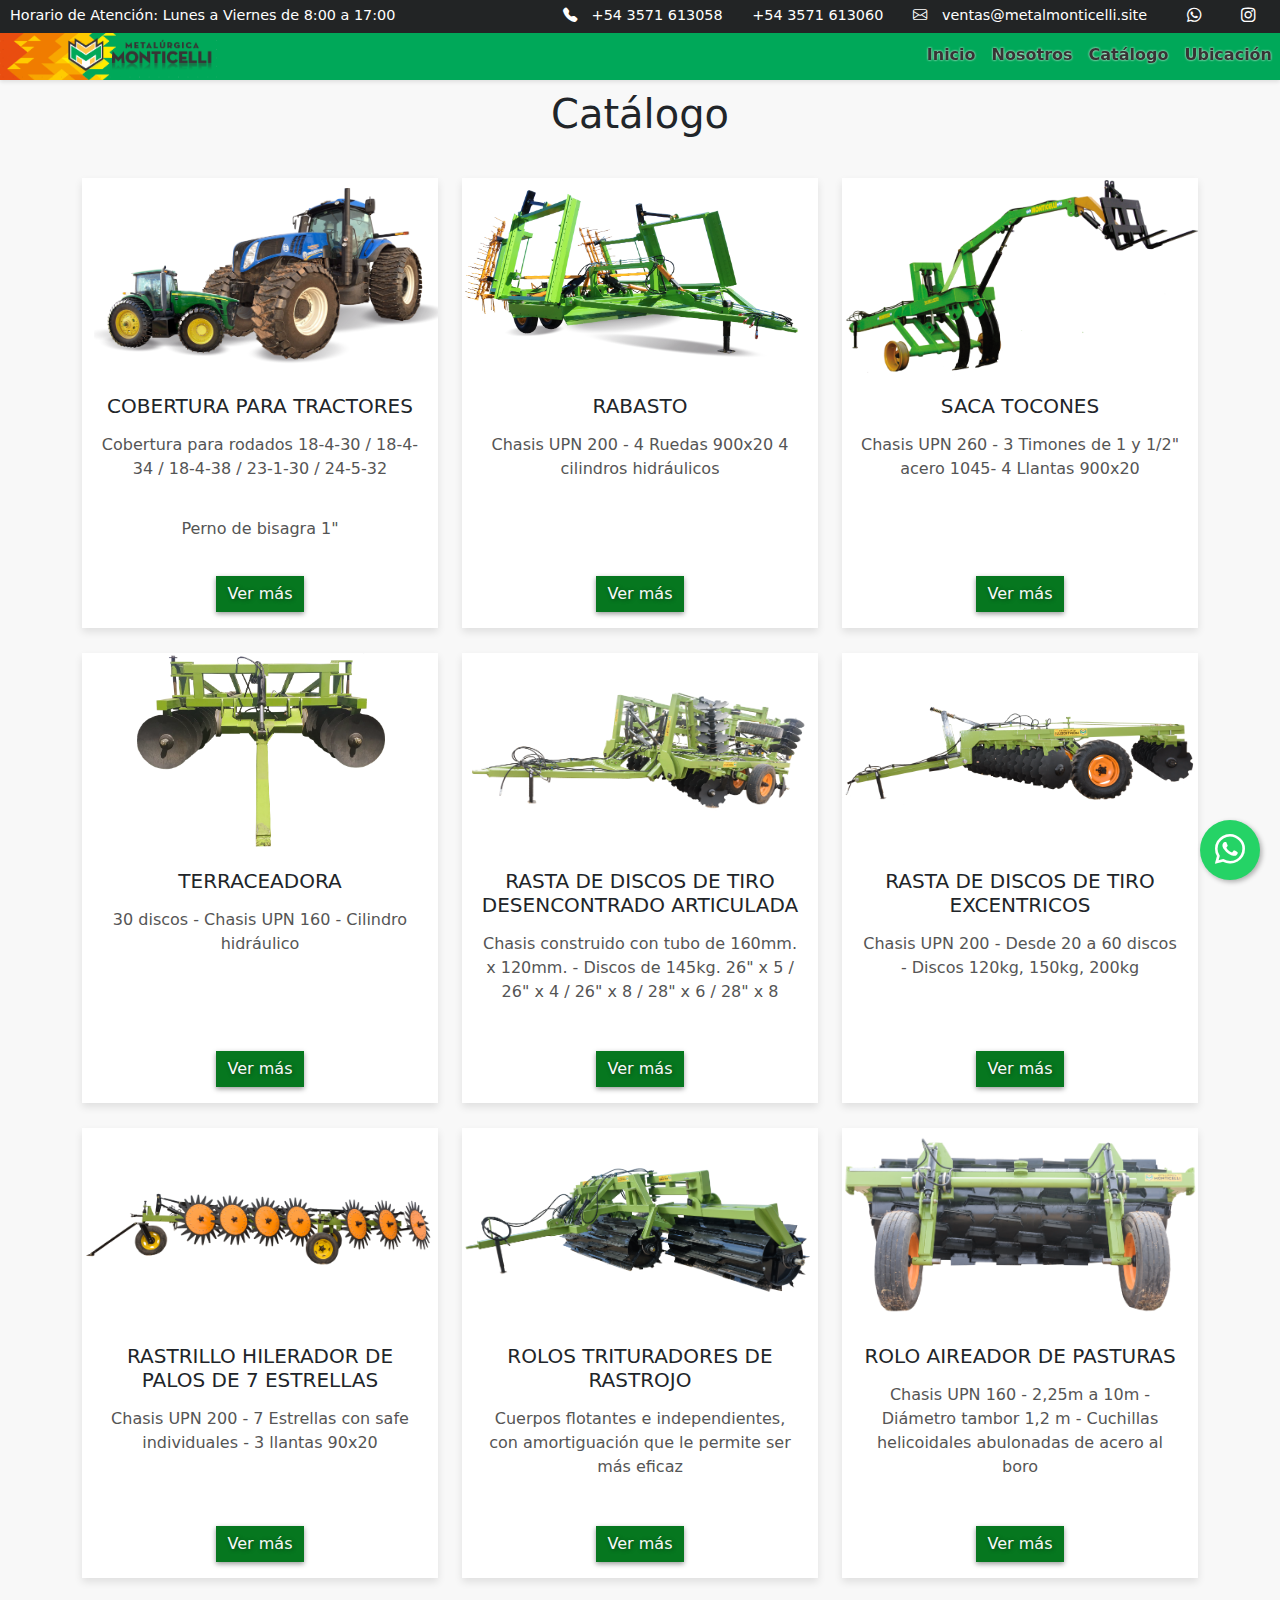
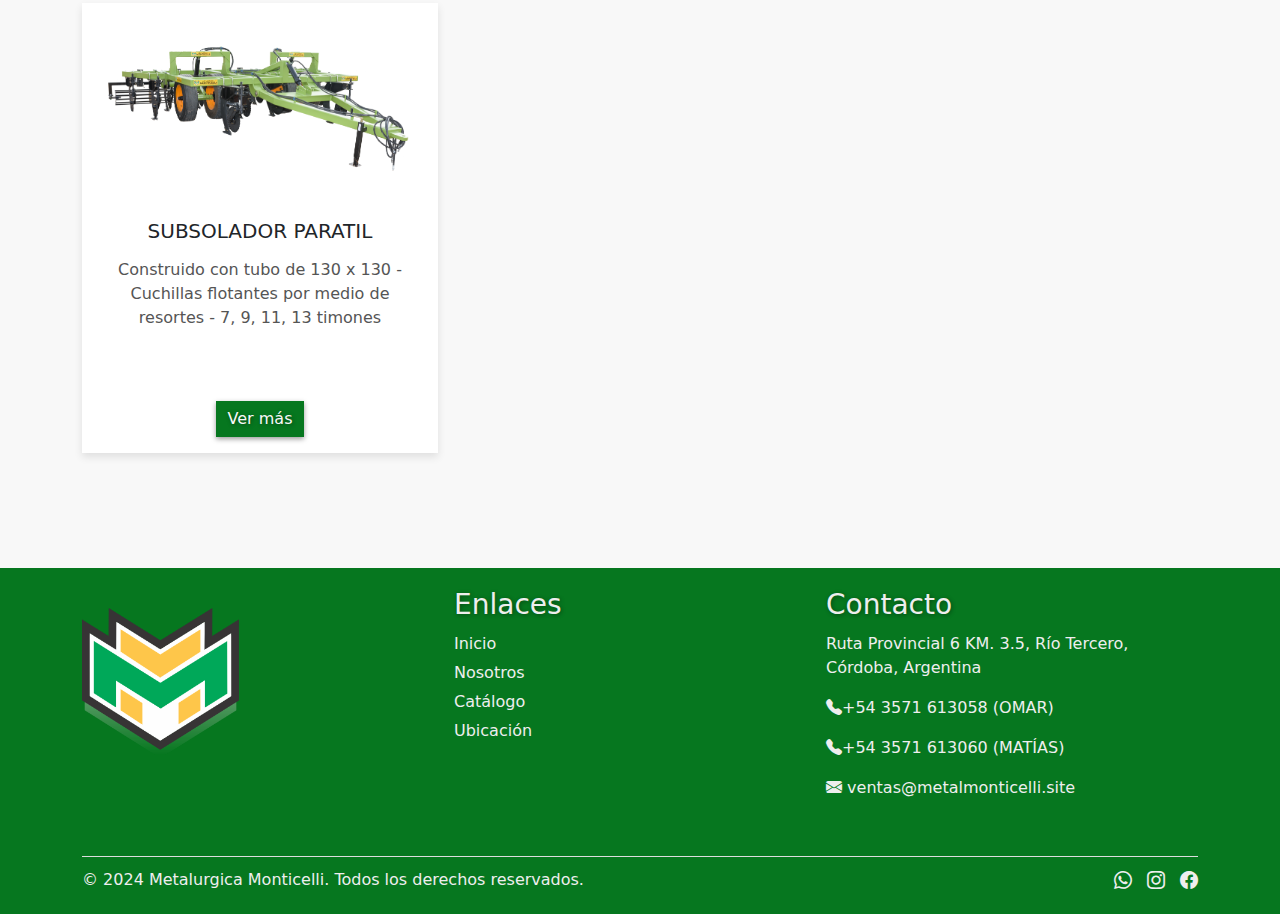
<file: pages/catalogo.html>
<!DOCTYPE html>
<html lang="en">
  <head>
    <meta charset="UTF-8" />
    <meta name="viewport" content="width=device-width, initial-scale=1.0" />
    <title>Metalurgica Monticelli</title>
    <link
      href="https://cdn.jsdelivr.net/npm/bootstrap@5.3.3/dist/css/bootstrap.min.css"
      rel="stylesheet"
      integrity="sha384-QWTKZyjpPEjISv5WaRU9OFeRpok6YctnYmDr5pNlyT2bRjXh0JMhjY6hW+ALEwIH"
      crossorigin="anonymous"
    />
    <link rel="stylesheet" href="../css/index.css" />
    <link
      rel="stylesheet"
      href="https://cdn.jsdelivr.net/npm/bootstrap-icons@1.11.3/font/bootstrap-icons.min.css"
    />
    <link rel="icon" href="../img/logos/icono.png" type="image/x-icon" />
  </head>
  <body>
    <div class="top-bar">
      <div class="left-content">
        <span class="horario"
          >Horario de Atención: Lunes a Viernes de 8:00 a 17:00</span
        >
      </div>
      <div class="right-content">
        <div class="tel-content">
          <i class="bi bi-telephone-fill"></i>
          <a href="tel:+543571613058">+54 3571 613058</a>
          <a href="tel:+543571613060">+54 3571 613060</a>
        </div>
        <div class="email-content">
          <i class="bi bi-envelope itel"></i>
          <a href="mailto:ventas@metalmonticelli.site"
            >ventas@metalmonticelli.site</a
          >
        </div>
        <span class="icon"
          ><a href="https://wa.me/3571613400" target="_blank"
            ><i class="bi bi-whatsapp"></i></a
        ></span>
        <span class="icon"
          ><a
            href="https://www.instagram.com/metalurgicamonticelli/"
            target="_blank"
            ><i class="bi bi-instagram"></i></a
        ></span>
      </div>
    </div>
    <header>
      <nav class="navbar navbar-expand-lg navbar-light">
        <div class="container-fluid navbar-container">
          <a class="navbar-brand" href="../index.html">
            <img src="../img/logos/logo-3.png" alt="Metalurgica Monticelli" />
          </a>
          <button
            class="navbar-toggler"
            type="button"
            data-bs-toggle="collapse"
            data-bs-target="#navbarNav"
            aria-controls="navbarNav"
            aria-expanded="false"
            aria-label="Toggle navigation"
          >
            <span class="navbar-toggler-icon"></span>
          </button>
          <div class="collapse navbar-collapse" id="navbarNav">
            <ul class="navbar-nav ms-auto">
              <li class="nav-item">
                <a class="nav-link" href="../index.html">Inicio</a>
              </li>
              <li class="nav-item">
                <a class="nav-link" href="./nosotros.html">Nosotros</a>
              </li>
              <li class="nav-item">
                <a class="nav-link" href="./catalogo.html">Catálogo</a>
              </li>
              <li class="nav-item">
                <a class="nav-link" href="./ubicacion.html">Ubicación</a>
              </li>
            </ul>
          </div>
        </div>
      </nav>
    </header>

    <main>
      <a href="https://wa.me/543571613400" class="whatsapp-float" target="_blank">
        <i class="bi bi-whatsapp"></i>
      </a>
      <section class="catalogo">
        <div class="container">
            <h1>Catálogo</h1>
            <div class="row">
                <div class="col-md-4">
                    <div class="card">
                      <div class="image-container">
                        <img src="../img/maquinas-png/COBERTURA-PARA-TRACTORES.png" class="card-img-top" alt="Cobertura para tractores"/>
                      </div>
                        <div class="card-body">
                            <h5 class="card-title">COBERTURA PARA TRACTORES</h5>
                            <p class="card-text">Cobertura para rodados 18-4-30 / 18-4-34 / 18-4-38 / 23-1-30 / 24-5-32</p>
                            <p class="card-text">Perno de bisagra 1"</p>
                            <a href="./productos/cobertura-tractores.html" class="btn vermas">Ver más</a>
                        </div>
                    </div>
                </div>
                <div class="col-md-4">
                    <div class="card">
                      <div class="image-container">
                        <img src="../img/maquinas-png/RABASTO-1.png" class="card-img-top" alt="Rabasto"/>
                      </div>
                        <div class="card-body">
                            <h5 class="card-title">RABASTO</h5>
                            <p class="card-text">Chasis UPN 200 - 4 Ruedas 900x20 4 cilindros hidráulicos</p>
                            <a href="./productos/rabasto.html" class="btn vermas">Ver más</a>
                        </div>
                    </div>
                </div>
                <div class="col-md-4">
                    <div class="card">
                      <div class="image-container">
                        <img src="../img/maquinas-png/SACA-TOCONES-2.png" class="card-img-top" alt="Saca tocones"/>
                      </div>
                        <div class="card-body">
                            <h5 class="card-title">SACA TOCONES</h5>
                            <p class="card-text">Chasis UPN 260 - 3 Timones de 1 y 1/2" acero 1045- 4 Llantas 900x20</p>
                            <a href="./productos/saca-tocones.html" class="btn vermas">Ver más</a>
                        </div>
                    </div>
                </div>
                <div class="col-md-4">
                    <div class="card">
                      <div class="image-container">
                        <img src="../img/maquinas-png/TERRACEADORA-2.png" class="card-img-top" alt="Terraceadora"/>
                      </div>
                        <div class="card-body">
                            <h5 class="card-title">TERRACEADORA</h5>
                            <p class="card-text">30 discos - Chasis UPN 160 - Cilindro hidráulico</p>
                            <a href="./productos/terraceadora.html" class="btn vermas">Ver más</a>
                        </div>
                    </div>
                </div>
                <div class="col-md-4">
                    <div class="card">
                      <div class="image-container">
                        <img src="../img/maquinas-png/RASTA-DE-DISCOS-DE-TIRO-DESENCONTRADO-ARTICULADA-2.png" class="card-img-top" alt="Rasta de discos de tiro desencontrado articulada"/>
                      </div>
                        <div class="card-body">
                            <h5 class="card-title">RASTA DE DISCOS DE TIRO DESENCONTRADO ARTICULADA</h5>
                            <p class="card-text">Chasis construido con tubo de 160mm. x 120mm. - Discos de 145kg. 26" x 5 / 26" x 4 / 26" x 8 / 28" x 6 / 28" x 8</p>
                            <a href="./productos/rasta-discos-tiro-desencontrado.html" class="btn vermas">Ver más</a>
                        </div>
                    </div>
                </div>
                <div class="col-md-4">
                    <div class="card">
                      <div class="image-container">
                        <img src="../img/maquinas-png/RASTA-DE-DISCOS-DE-TIRO-EXCENTRICOS-2.png" class="card-img-top" alt="Rasta de discos de tiro excentricos"/>
                      </div>
                        <div class="card-body">
                            <h5 class="card-title">RASTA DE DISCOS DE TIRO EXCENTRICOS</h5>
                            <p class="card-text">Chasis UPN 200 - Desde 20 a 60 discos - Discos 120kg, 150kg, 200kg</p>
                            <a href="./productos/rasta-discos-excentricos.html" class="btn vermas">Ver más</a>
                        </div>
                    </div>
                </div>
                <div class="col-md-4">
                    <div class="card">
                      <div class="image-container">
                        <img src="../img/maquinas-png/RASTRILLO-HILERADOR-DE-PALOS-DE-7-ESTRELLAS-2.png" class="card-img-top" alt="Rastrillo hilerador de palos de 7 estrellas"/>
                      </div>
                        <div class="card-body">
                            <h5 class="card-title">RASTRILLO HILERADOR DE PALOS DE 7 ESTRELLAS</h5>
                            <p class="card-text">Chasis UPN 200 - 7 Estrellas con safe individuales - 3 llantas 90x20</p>
                            <a href="./productos/rastrillo-hilerador-7-estrellas.html" class="btn vermas">Ver más</a>
                        </div>
                    </div>
                </div>
                <div class="col-md-4">
                    <div class="card">
                      <div class="image-container">
                        <img src="../img/maquinas-png/ROLOS-TRITURADORES-DE-RASTROJO-2.png" class="card-img-top" alt="Rolos trituradores de rastrojo"/>
                      </div>
                        <div class="card-body">
                            <h5 class="card-title">ROLOS TRITURADORES DE RASTROJO</h5>
                            <p class="card-text">Cuerpos flotantes e independientes, con amortiguación que le permite ser más eficaz</p>
                            <a href="./productos/rolos-trituradores.html" class="btn vermas">Ver más</a>
                        </div>
                    </div>
                </div>
                <div class="col-md-4">
                    <div class="card">
                      <div class="image-container">
                        <img src="../img/maquinas-png/ROLLO-AIREADOR-DE-PASTURAS-2.png" class="card-img-top" alt="Rolo aireador de pasturas"/>
                      </div>
                        <div class="card-body">
                            <h5 class="card-title">ROLO AIREADOR DE PASTURAS</h5>
                            <p class="card-text">Chasis UPN 160 - 2,25m a 10m - Diámetro tambor 1,2 m - Cuchillas helicoidales abulonadas de acero al boro</p>
                            <a href="./productos/rolo-aireador.html" class="btn vermas">Ver más</a>
                        </div>
                    </div>
                </div>
                <div class="col-md-4">
                    <div class="card">
                      <div class="image-container">
                        <img src="../img/maquinas-png/SUBSOLADOR-PARATIL-2.png" class="card-img-top" alt="Subsolador paratil"/>
                      </div>
                        <div class="card-body">
                            <h5 class="card-title">SUBSOLADOR PARATIL</h5>
                            <p class="card-text">Construido con tubo de 130 x 130 - Cuchillas flotantes por medio de resortes - 7, 9, 11, 13 timones</p>
                            <a href="./productos/subsolador-paratil.html" class="btn vermas">Ver más</a>
                        </div>
                    </div>
                </div>
            </div>
        </div>
    </section>
    <footer>
      <div class="container">
        <div class="footer-content">
          <div class="footer-section logo">
            <img
              class="logo"
              src="../img/logos/icono.png"
              alt="Metalurgica Monticelli"
            />
          </div>
          <div class="footer-section enlaces">
            <h3>Enlaces</h3>
            <ul>
              <li><a href="../../index.html">Inicio</a></li>
              <li><a href="../nosotros.html">Nosotros</a></li>
              <li><a href="../catalogo.html">Catálogo</a></li>
              <li><a href="../ubicacion.html">Ubicación</a></li>
            </ul>
          </div>
          <div class="footer-section contacto">
            <h3>Contacto</h3>
            <p>Ruta Provincial 6 KM. 3.5, Río Tercero, Córdoba, Argentina</p>
            <p><i class="bi bi-telephone-fill"></i>+54 3571 613058 (OMAR)</p>
            <p>
              <i class="bi bi-telephone-fill"></i>+54 3571 613060 (MATÍAS)
            </p>
            <p>
              <i class="bi bi-envelope-fill"></i>
              <a href="mailto: ventas@metalmonticelli.site">
                ventas@metalmonticelli.site
              </a>
            </p>
          </div>
        </div>

        <div class="footer-bottom">
          <p class="copyright">
            © 2024 Metalurgica Monticelli. Todos los derechos reservados.
          </p>
          <div class="footer-icons">
            <a href="https://wa.me/3571613400" target="_blank"
              ><i class="bi bi-whatsapp"></i
            ></a>
            <a
              href="https://www.instagram.com/metalurgicamonticelli/"
              target="_blank"
              ><i class="bi bi-instagram"></i
            ></a>
            <a
              href="https://www.facebook.com/profile.php?id=100007076869261&mibextid=JRoKGi"
              target="_blank"
              ><i class="bi bi-facebook"></i
            ></a>
          </div>
        </div>
      </div>
    </footer>
    
    </main>

    <script
      src="https://cdn.jsdelivr.net/npm/bootstrap@5.3.3/dist/js/bootstrap.bundle.min.js"
      integrity="sha384-YvpcrYf0tY3lHB60NNkmXc5s9fDVZLESaAA55NDzOxhy9GkcIdslK1eN7N6jIeHz"
      crossorigin="anonymous"
    ></script>
  </body>
</html>
</file>
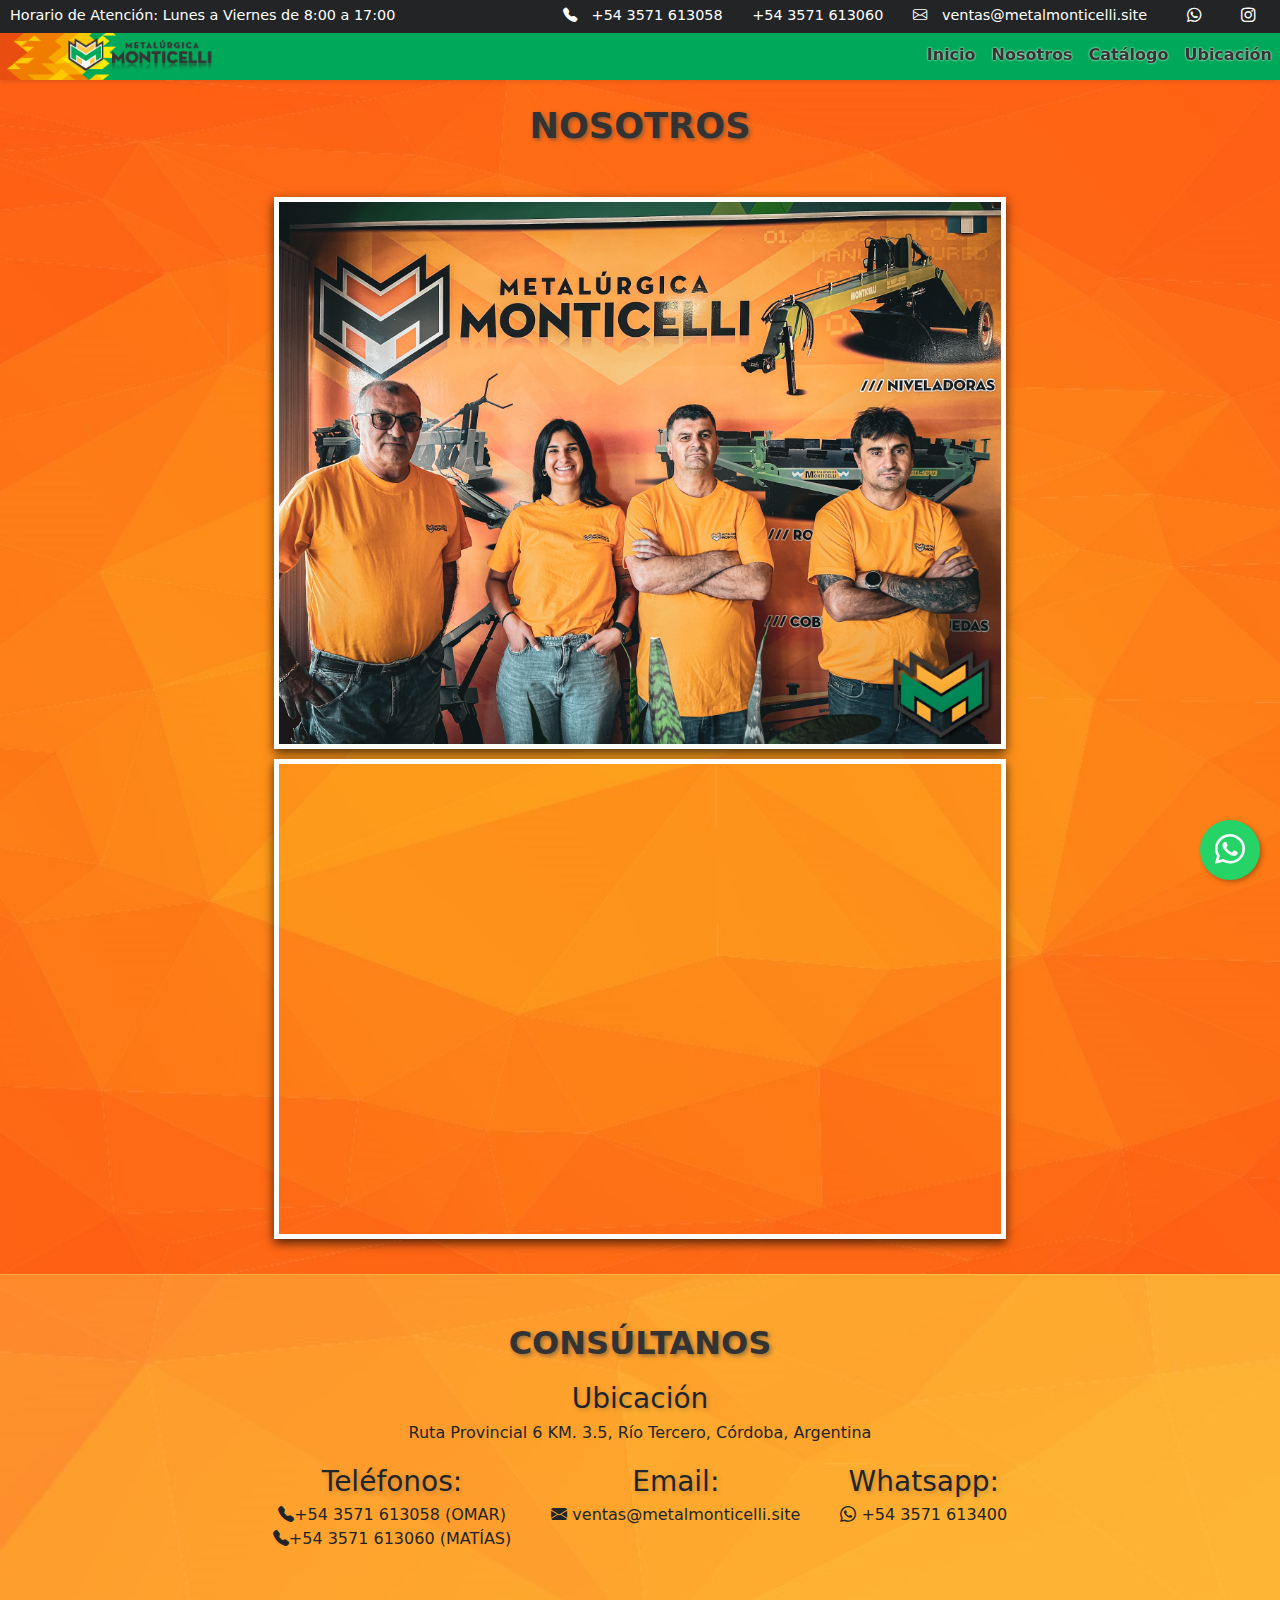
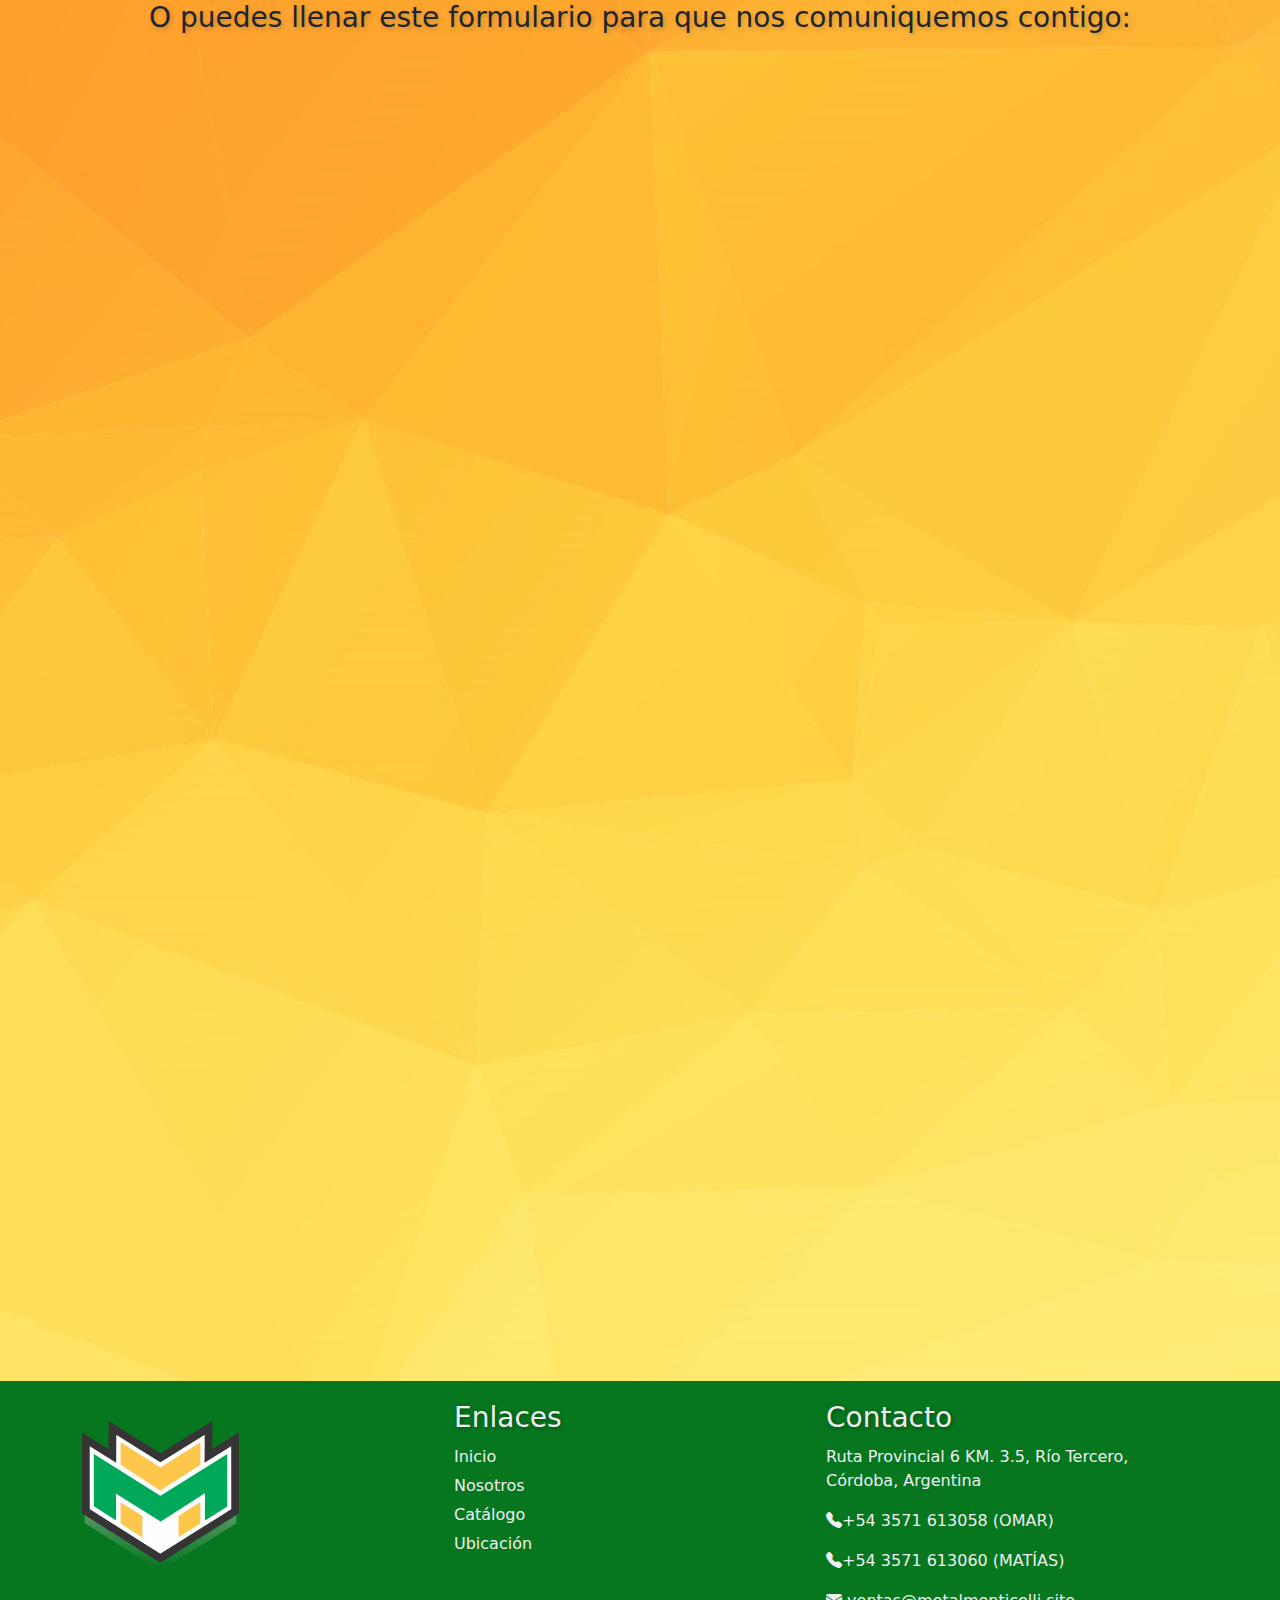
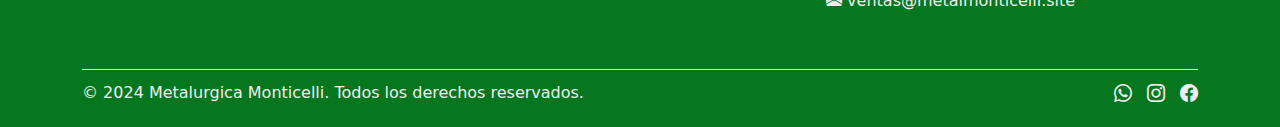
<file: pages/nosotros.html>
<!DOCTYPE html>
<html lang="en">
  <head>
    <meta charset="UTF-8" />
    <meta name="viewport" content="width=device-width, initial-scale=1.0" />
    <title>Metalurgica Monticelli</title>
    <link
      href="https://cdn.jsdelivr.net/npm/bootstrap@5.3.3/dist/css/bootstrap.min.css"
      rel="stylesheet"
      integrity="sha384-QWTKZyjpPEjISv5WaRU9OFeRpok6YctnYmDr5pNlyT2bRjXh0JMhjY6hW+ALEwIH"
      crossorigin="anonymous"
    />
    <link rel="stylesheet" href="../css/index.css" />
    <link
      rel="stylesheet"
      href="https://cdn.jsdelivr.net/npm/bootstrap-icons@1.11.3/font/bootstrap-icons.min.css"
    />
    <link rel="icon" href="../img/logos/icono.png" type="image/x-icon" />
  </head>
  <body>
    <div class="top-bar">
      <div class="left-content">
        <span class="horario"
          >Horario de Atención: Lunes a Viernes de 8:00 a 17:00</span
        >
      </div>
      <div class="right-content">
        <div class="tel-content">
          <i class="bi bi-telephone-fill"></i>
          <a href="tel:+543571613058">+54 3571 613058</a>
          <a href="tel:+543571613060">+54 3571 613060</a>
        </div>
        <div class="email-content">
          <i class="bi bi-envelope itel"></i>
          <a href="mailto:ventas@metalmonticelli.site"
            >ventas@metalmonticelli.site</a
          >
        </div>
        <span class="icon"
          ><a href="https://wa.me/3571613400" target="_blank"
            ><i class="bi bi-whatsapp"></i></a
        ></span>
        <span class="icon"
          ><a
            href="https://www.instagram.com/metalurgicamonticelli/"
            target="_blank"
            ><i class="bi bi-instagram"></i></a
        ></span>
      </div>
    </div>
    <header>
      <nav class="navbar navbar-expand-lg navbar-light">
        <div class="container-fluid navbar-container">
          <a class="navbar-brand" href="../index.html">
            <img
              src="../img/logos/logo-3.png"
              alt="Metalurgica Monticelli"
            />
          </a>
          <button
            class="navbar-toggler"
            type="button"
            data-bs-toggle="collapse"
            data-bs-target="#navbarNav"
            aria-controls="navbarNav"
            aria-expanded="false"
            aria-label="Toggle navigation"
          >
            <span class="navbar-toggler-icon"></span>
          </button>
          <div class="collapse navbar-collapse" id="navbarNav">
            <ul class="navbar-nav ms-auto">
              <li class="nav-item">
                <a class="nav-link" href="../index.html">Inicio</a>
              </li>
              <li class="nav-item">
                <a class="nav-link" href="./nosotros.html">Nosotros</a>
              </li>
              <li class="nav-item">
                <a class="nav-link" href="./catalogo.html">Catálogo</a>
              </li>
              <li class="nav-item">
                <a class="nav-link" href="./ubicacion.html">Ubicación</a>
              </li>
            </ul>
          </div>
        </div>
      </nav>
    </header>

    <main class="container-producto">
      <a href="https://wa.me/543571613400" class="whatsapp-float" target="_blank">
        <i class="bi bi-whatsapp"></i>
      </a>
      <section class="historia_2 nosotros">
        <div>
          <h2 class="h2-nosotros">NOSOTROS</h2>
        </div>
        <div class="machine-gallery fotos-nosotros">
            <div class="gallery">
              <img class="img-nosotros" src="../img/portadas/nosotros.jpeg" alt="Nosotros" />
              <iframe class="img-nosotros" src="https://drive.google.com/file/d/1iW-SpQHROFL1B0O0Dk5mWc9TstnVsSFw/preview" width="640" height="480" allow="autoplay"></iframe>
              </div>
            </div>
          </div>
      </section>

      

      <section class="formulario">
        <h2>CONSÚLTANOS</h2>
        <div class="container-fluid contacto">
          <div class="contacto-ubicacion">
            <h3>Ubicación</h3>
            <p>Ruta Provincial 6 KM. 3.5, Río Tercero, Córdoba, Argentina</p>
          </div>
          <div class="contacto-detalles">
            <div class="contacto-item">
              <h3>Teléfonos:</h3>
              <p><i class="bi bi-telephone-fill"></i>+54 3571 613058 (OMAR)</p>
              <p>
                <i class="bi bi-telephone-fill"></i>+54 3571 613060 (MATÍAS)
              </p>
            </div>
            <div class="contacto-item">
              <h3>Email:</h3>
              <p>
                <i class="bi bi-envelope-fill"></i>
                ventas@metalmonticelli.site
              </p>
            </div>
            <div class="contacto-item">
              <h3>Whatsapp:</h3>
              <p><i class="bi bi-whatsapp"></i> +54 3571 613400</p>
            </div>
          </div>
        </div>
        <div class="container">
          <h3>
            O puedes llenar este formulario para que nos comuniquemos contigo:
          </h3>
          <iframe
            class="form"
            src="https://docs.google.com/forms/d/e/1FAIpQLSf9B1IgtktHXV-ETOh3wg8pzZ-VxmYwsVjdwdIkef3D4tIogA/viewform?embedded=true"
            width="100%"
            height="100%"
            frameborder="0"
            marginheight="0"
            marginwidth="0"
            >Cargando…</iframe
          >
        </div>
      </section>
      <footer>
        <div class="container">
          <div class="footer-content">
            <div class="footer-section logo">
              <img
                class="logo"
                src="../img/logos/icono.png"
                alt="Metalurgica Monticelli"
              />
            </div>
            <div class="footer-section enlaces">
              <h3>Enlaces</h3>
              <ul>
                <li><a href="../index.html">Inicio</a></li>
                <li><a href="./nosotros.html">Nosotros</a></li>
                <li><a href="./catalogo.html">Catálogo</a></li>
                <li><a href="./ubicacion.html">Ubicación</a></li>
              </ul>
            </div>
            <div class="footer-section contacto">
              <h3>Contacto</h3>
              <p>Ruta Provincial 6 KM. 3.5, Río Tercero, Córdoba, Argentina</p>
              <p><i class="bi bi-telephone-fill"></i>+54 3571 613058 (OMAR)</p>
              <p>
                <i class="bi bi-telephone-fill"></i>+54 3571 613060 (MATÍAS)
              </p>
              <p>
                <i class="bi bi-envelope-fill"></i>
                <a href="mailto: ventas@metalmonticelli.site">
                  ventas@metalmonticelli.site
                </a>
              </p>
            </div>
          </div>

          <div class="footer-bottom">
            <p class="copyright">
              © 2024 Metalurgica Monticelli. Todos los derechos reservados.
            </p>
            <div class="footer-icons">
              <a href="https://wa.me/3571613400" target="_blank"
                ><i class="bi bi-whatsapp"></i
              ></a>
              <a
                href="https://www.instagram.com/metalurgicamonticelli/"
                target="_blank"
                ><i class="bi bi-instagram"></i
              ></a>
              <a
                href="https://www.facebook.com/profile.php?id=100007076869261&mibextid=JRoKGi"
                target="_blank"
                ><i class="bi bi-facebook"></i
              ></a>
            </div>
          </div>
        </div>
      </footer>
    </main>

    <script
      src="https://cdn.jsdelivr.net/npm/bootstrap@5.3.3/dist/js/bootstrap.bundle.min.js"
      integrity="sha384-YvpcrYf0tY3lHB60NNkmXc5s9fDVZLESaAA55NDzOxhy9GkcIdslK1eN7N6jIeHz"
      crossorigin="anonymous"
    ></script>
  </body>
</html>
</file>
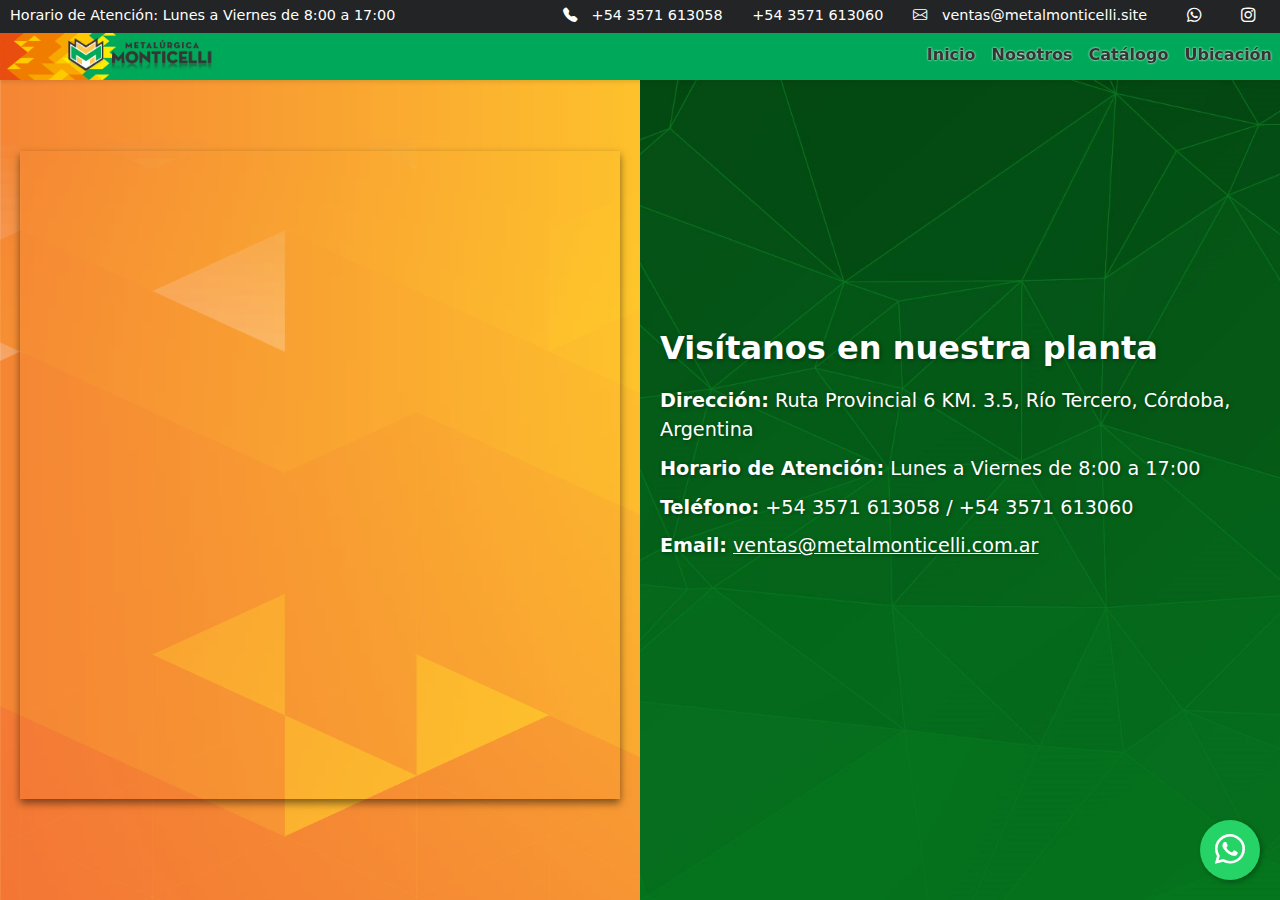
<file: pages/ubicacion.html>
<!DOCTYPE html>
<html lang="en">
  <head>
    <meta charset="UTF-8" />
    <meta name="viewport" content="width=device-width, initial-scale=1.0" />
    <title>Metalurgica Monticelli</title>
    <link
      href="https://cdn.jsdelivr.net/npm/bootstrap@5.3.3/dist/css/bootstrap.min.css"
      rel="stylesheet"
      integrity="sha384-QWTKZyjpPEjISv5WaRU9OFeRpok6YctnYmDr5pNlyT2bRjXh0JMhjY6hW+ALEwIH"
      crossorigin="anonymous"
    />
    <link rel="stylesheet" href="../css/index.css" />
    <link
      rel="stylesheet"
      href="https://cdn.jsdelivr.net/npm/bootstrap-icons@1.11.3/font/bootstrap-icons.min.css"
    />
    <link rel="icon" href="../img/logos/icono.png" type="image/x-icon" />
  </head>
  <body>
    <div class="top-bar">
      <div class="left-content">
        <span class="horario"
          >Horario de Atención: Lunes a Viernes de 8:00 a 17:00</span
        >
      </div>
      <div class="right-content">
        <div class="tel-content">
          <i class="bi bi-telephone-fill"></i>
          <a href="tel:+543571613058">+54 3571 613058</a>
          <a href="tel:+543571613060">+54 3571 613060</a>
        </div>
        <div class="email-content">
          <i class="bi bi-envelope itel"></i>
          <a href="mailto:ventas@metalmonticelli.site"
            >ventas@metalmonticelli.site</a
          >
        </div>
        <span class="icon"
          ><a href="https://wa.me/3571613400" target="_blank"
            ><i class="bi bi-whatsapp"></i></a
        ></span>
        <span class="icon"
          ><a
            href="https://www.instagram.com/metalurgicamonticelli/"
            target="_blank"
            ><i class="bi bi-instagram"></i></a
        ></span>
      </div>
    </div>
    <header>
      <nav class="navbar navbar-expand-lg navbar-light">
        <div class="container-fluid navbar-container">
          <a class="navbar-brand" href="../index.html">
            <img src="../img/logos/logo-3.png" alt="Metalurgica Monticelli" />
          </a>
          <button
            class="navbar-toggler"
            type="button"
            data-bs-toggle="collapse"
            data-bs-target="#navbarNav"
            aria-controls="navbarNav"
            aria-expanded="false"
            aria-label="Toggle navigation"
          >
            <span class="navbar-toggler-icon"></span>
          </button>
          <div class="collapse navbar-collapse" id="navbarNav">
            <ul class="navbar-nav ms-auto">
              <li class="nav-item">
                <a class="nav-link" href="../index.html">Inicio</a>
              </li>
              <li class="nav-item">
                <a class="nav-link" href="./nosotros.html">Nosotros</a>
              </li>
              <li class="nav-item">
                <a class="nav-link" href="./catalogo.html">Catálogo</a>
              </li>
              <li class="nav-item">
                <a class="nav-link" href="./ubicacion.html">Ubicación</a>
              </li>
            </ul>
          </div>
        </div>
      </nav>
    </header>

    <main>
      <a href="https://wa.me/543571613400" class="whatsapp-float" target="_blank">
        <i class="bi bi-whatsapp"></i>
      </a>
      <section class="ubicacion">
        <div class="mapa">
          <iframe src="https://www.google.com/maps/embed?pb=!1m18!1m12!1m3!1d3377.0119108819126!2d-64.18760372501706!3d-32.1769535334291!2m3!1f0!2f0!3f0!3m2!1i1024!2i768!4f13.1!3m3!1m2!1s0x95cd67d66cf81d89%3A0xcddb394317d50162!2sMetal%C3%BArgica%20Monticelli%20S.R.L.!5e0!3m2!1ses!2sar!4v1721685755892!5m2!1ses!2sar" width="600" height="450" style="border:0;" allowfullscreen="" loading="lazy" referrerpolicy="no-referrer-when-downgrade"></iframe>
        </div>
        <div class="info">
          <div>
            <h2>Visítanos en nuestra planta</h2>
            <p><strong>Dirección:</strong> Ruta Provincial 6 KM. 3.5, Río Tercero, Córdoba, Argentina</p>
            <p><strong>Horario de Atención:</strong> Lunes a Viernes de 8:00 a 17:00</p>
            <p><strong>Teléfono:</strong> +54 3571 613058 / +54 3571 613060</p>
            <p><strong>Email:</strong> <a href="mailto:ventas@metalmonticelli.site"> ventas@metalmonticelli.com.ar</a></p>
          </div>
        </div>
      </section>



    </main>

    <script
      src="https://cdn.jsdelivr.net/npm/bootstrap@5.3.3/dist/js/bootstrap.bundle.min.js"
      integrity="sha384-YvpcrYf0tY3lHB60NNkmXc5s9fDVZLESaAA55NDzOxhy9GkcIdslK1eN7N6jIeHz"
      crossorigin="anonymous"
    ></script>
  </body>
</html>
</file>
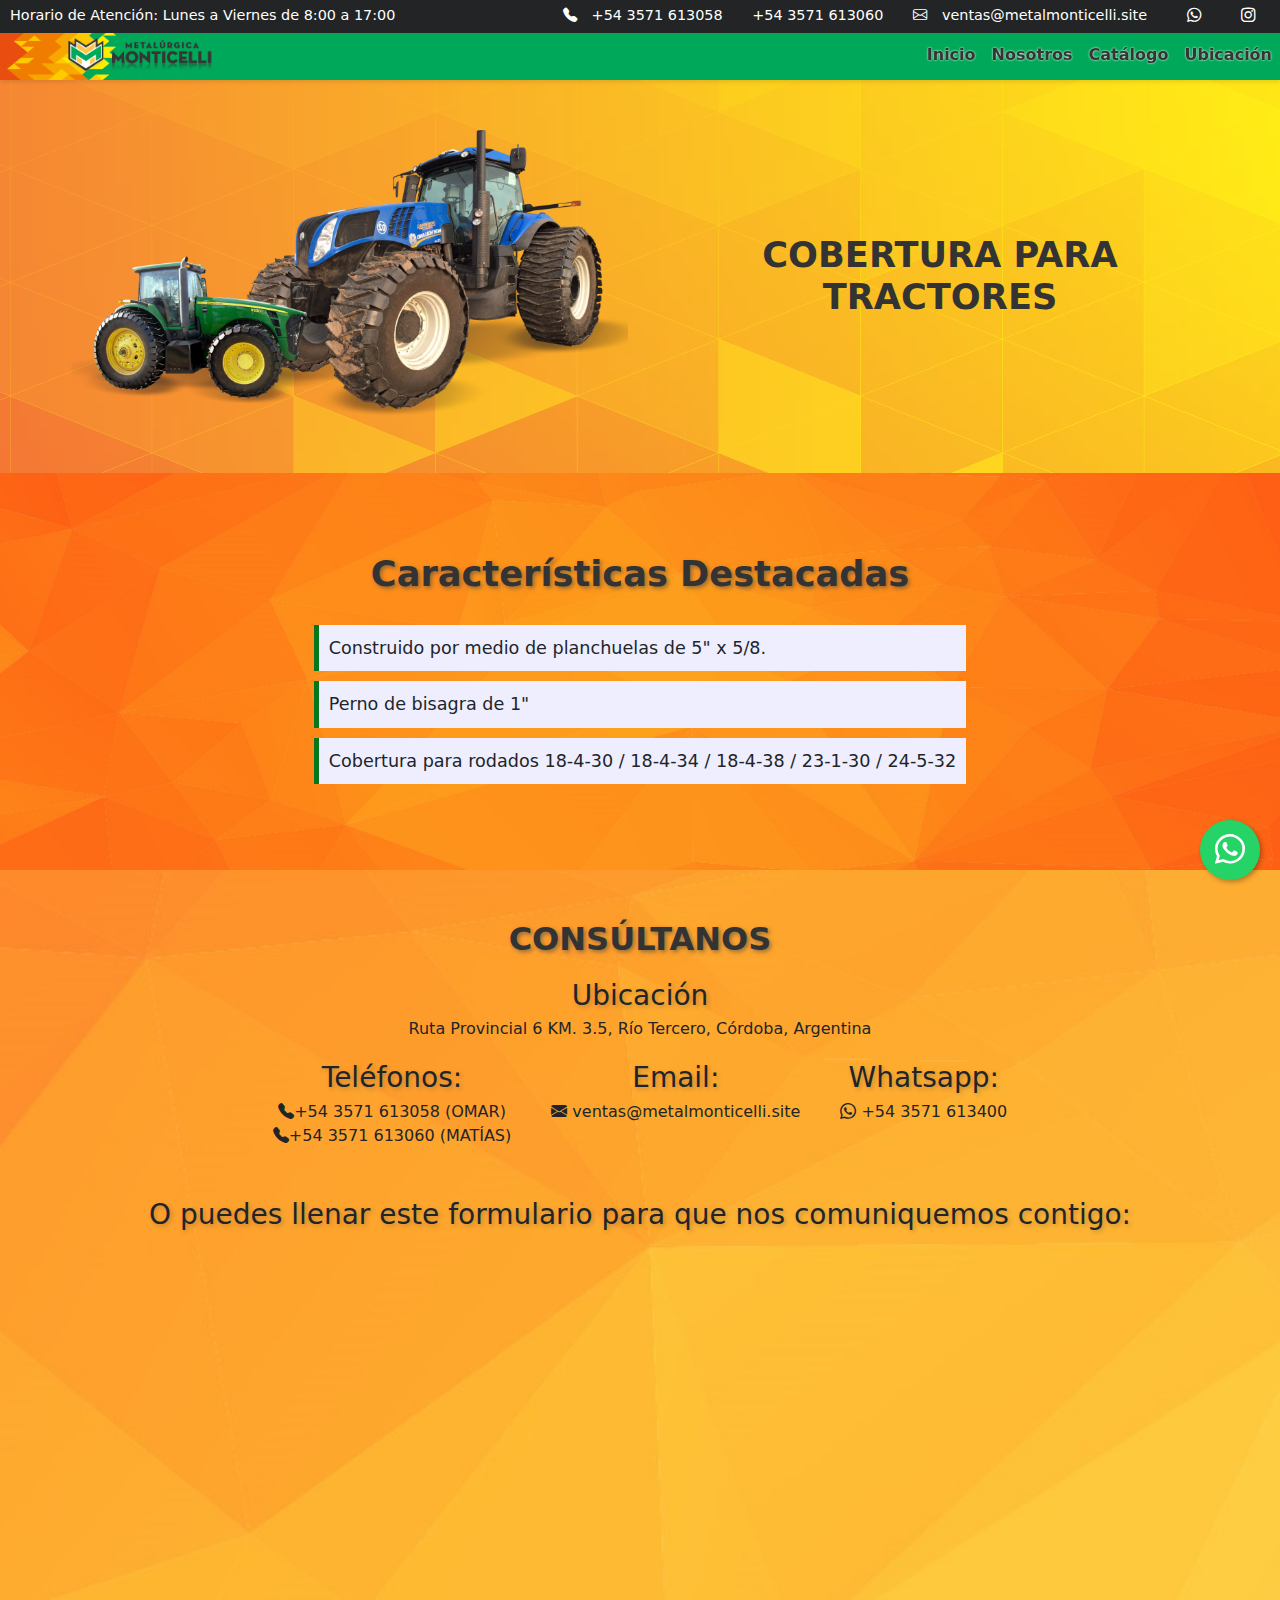
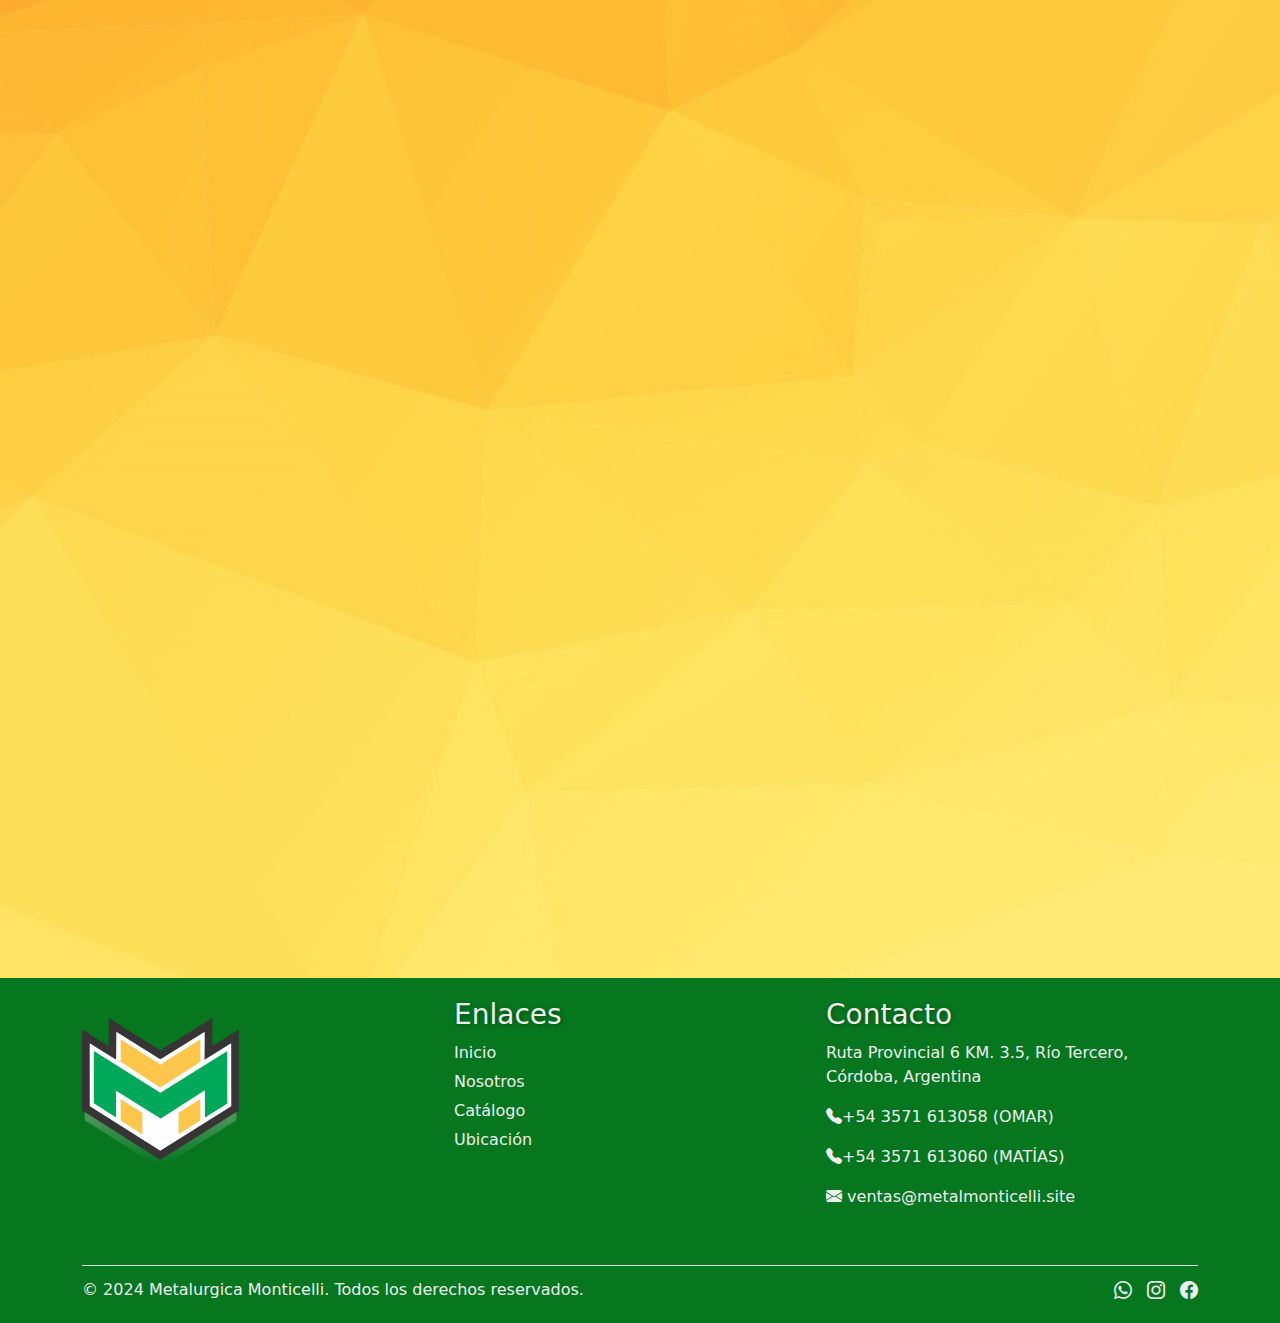
<file: pages/productos/cobertura-tractores.html>
<!DOCTYPE html>
<html lang="en">
  <head>
    <meta charset="UTF-8" />
    <meta name="viewport" content="width=device-width, initial-scale=1.0" />
    <title>Metalurgica Monticelli</title>
    <link
      href="https://cdn.jsdelivr.net/npm/bootstrap@5.3.3/dist/css/bootstrap.min.css"
      rel="stylesheet"
      integrity="sha384-QWTKZyjpPEjISv5WaRU9OFeRpok6YctnYmDr5pNlyT2bRjXh0JMhjY6hW+ALEwIH"
      crossorigin="anonymous"
    />
    <link rel="stylesheet" href="../../css/index.css" />
    <link
      rel="stylesheet"
      href="https://cdn.jsdelivr.net/npm/bootstrap-icons@1.11.3/font/bootstrap-icons.min.css"
    />
    <link rel="icon" href="../../img/logos/icono.png" type="image/x-icon" />
  </head>
  <body>
    <div class="top-bar">
      <div class="left-content">
        <span class="horario"
          >Horario de Atención: Lunes a Viernes de 8:00 a 17:00</span
        >
      </div>
      <div class="right-content">
        <div class="tel-content">
          <i class="bi bi-telephone-fill"></i>
          <a href="tel:+543571613058">+54 3571 613058</a>
          <a href="tel:+543571613060">+54 3571 613060</a>
        </div>
        <div class="email-content">
          <i class="bi bi-envelope itel"></i>
          <a href="mailto:ventas@metalmonticelli.site"
            >ventas@metalmonticelli.site</a
          >
        </div>
        <span class="icon"
          ><a href="https://wa.me/3571613400" target="_blank"
            ><i class="bi bi-whatsapp"></i></a
        ></span>
        <span class="icon"
          ><a
            href="https://www.instagram.com/metalurgicamonticelli/"
            target="_blank"
            ><i class="bi bi-instagram"></i></a
        ></span>
      </div>
    </div>
    <header>
      <nav class="navbar navbar-expand-lg navbar-light">
        <div class="container-fluid navbar-container">
          <a class="navbar-brand" href="../../index.html">
            <img
              src="../../img/logos/logo-3.png"
              alt="Metalurgica Monticelli"
            />
          </a>
          <button
            class="navbar-toggler"
            type="button"
            data-bs-toggle="collapse"
            data-bs-target="#navbarNav"
            aria-controls="navbarNav"
            aria-expanded="false"
            aria-label="Toggle navigation"
          >
            <span class="navbar-toggler-icon"></span>
          </button>
          <div class="collapse navbar-collapse" id="navbarNav">
            <ul class="navbar-nav ms-auto">
              <li class="nav-item">
                <a class="nav-link" href="../../index.html">Inicio</a>
              </li>
              <li class="nav-item">
                <a class="nav-link" href="../nosotros.html">Nosotros</a>
              </li>
              <li class="nav-item">
                <a class="nav-link" href="../catalogo.html">Catálogo</a>
              </li>
              <li class="nav-item">
                <a class="nav-link" href="../ubicacion.html">Ubicación</a>
              </li>
            </ul>
          </div>
        </div>
      </nav>
    </header>

    <main class="container-producto">
      <section class="historia">
        <a href="https://wa.me/543571613400" class="whatsapp-float" target="_blank">
          <i class="bi bi-whatsapp"></i>
        </a>
        <div class="container">
          <div class="row">
            <div class="col-md-6">
              <img
                src="../../img/maquinas-png/COBERTURA-PARA-TRACTORES.png"
                alt="Maquinaria Agrícola"
                class="img-fluid"
              />
            </div>
            <div class="col-md-6 texto_soluciones d-flex align-items-center">
              <h2 class="titulo-producto">COBERTURA PARA TRACTORES</h2>
            </div>
          </div>
        </div>
      </section>
      <section class="historia_2">
        <div class="section-productos machine-features">
          <h2>Características Destacadas</h2>
          <ul>
            <li>Construido por medio de planchuelas de 5" x 5/8.</li>
            <li>Perno de bisagra de 1"</li>
            <li>
              Cobertura para rodados 18-4-30 / 18-4-34 / 18-4-38 / 23-1-30 /
              24-5-32
            </li>
          </ul>
        </div>
      </section>
        <!-- <div class="section-productos aditional-info">
          <h2>Información Adicional</h2>
          <p>
            Esta máquina incluye una garantía de 2 años, con soporte técnico y
            acceso a repuestos originales. Contacte a nuestro equipo para
            obtener más información sobre financiamiento y personalización.
          </p>
        </div>
      </section> -->

      <!-- <section class="machine-gallery">
        <div class="gallery">
          <img src="img/machine1.jpg" alt="Vista frontal" />
          <img src="img/machine2.jpg" alt="Vista lateral" />
          <img src="img/machine3.jpg" alt="Vista trasera" />
        </div>
      </section> -->

      <section class="formulario">
        <h2>CONSÚLTANOS</h2>
        <div class="container-fluid contacto">
          <div class="contacto-ubicacion">
            <h3>Ubicación</h3>
            <p>Ruta Provincial 6 KM. 3.5, Río Tercero, Córdoba, Argentina</p>
          </div>
          <div class="contacto-detalles">
            <div class="contacto-item">
              <h3>Teléfonos:</h3>
              <p><i class="bi bi-telephone-fill"></i>+54 3571 613058 (OMAR)</p>
              <p>
                <i class="bi bi-telephone-fill"></i>+54 3571 613060 (MATÍAS)
              </p>
            </div>
            <div class="contacto-item">
              <h3>Email:</h3>
              <p>
                <i class="bi bi-envelope-fill"></i>
                ventas@metalmonticelli.site
              </p>
            </div>
            <div class="contacto-item">
              <h3>Whatsapp:</h3>
              <p><i class="bi bi-whatsapp"></i> +54 3571 613400</p>
            </div>
          </div>
        </div>
        <div class="container">
          <h3>
            O puedes llenar este formulario para que nos comuniquemos contigo:
          </h3>
          <iframe
            class="form"
            src="https://docs.google.com/forms/d/e/1FAIpQLSdFhxayPQDjYzAVNEIkd9u-tniW_gdy_eLZ7_pog-vnkB0rQg/viewform?embedded=true"
            width="100%"
            height="100%"
            frameborder="0"
            marginheight="0"
            marginwidth="0"
            >Cargando…</iframe
          >
        </div>
      </section>
      <footer>
        <div class="container">
          <div class="footer-content">
            <div class="footer-section logo">
              <img
                class="logo"
                src="../../img/logos/icono.png"
                alt="Metalurgica Monticelli"
              />
            </div>
            <div class="footer-section enlaces">
              <h3>Enlaces</h3>
              <ul>
                <li><a href="../../index.html">Inicio</a></li>
                <li><a href="../nosotros.html">Nosotros</a></li>
                <li><a href="../catalogo.html">Catálogo</a></li>
                <li><a href="../ubicacion.html">Ubicación</a></li>
              </ul>
            </div>
            <div class="footer-section contacto">
              <h3>Contacto</h3>
              <p>Ruta Provincial 6 KM. 3.5, Río Tercero, Córdoba, Argentina</p>
              <p><i class="bi bi-telephone-fill"></i>+54 3571 613058 (OMAR)</p>
              <p>
                <i class="bi bi-telephone-fill"></i>+54 3571 613060 (MATÍAS)
              </p>
              <p>
                <i class="bi bi-envelope-fill"></i>
                <a href="mailto: ventas@metalmonticelli.site">
                  ventas@metalmonticelli.site
                </a>
              </p>
            </div>
          </div>

          <div class="footer-bottom">
            <p class="copyright">
              © 2024 Metalurgica Monticelli. Todos los derechos reservados.
            </p>
            <div class="footer-icons">
              <a href="https://wa.me/3571613400" target="_blank"
                ><i class="bi bi-whatsapp"></i
              ></a>
              <a
                href="https://www.instagram.com/metalurgicamonticelli/"
                target="_blank"
                ><i class="bi bi-instagram"></i
              ></a>
              <a
                href="https://www.facebook.com/profile.php?id=100007076869261&mibextid=JRoKGi"
                target="_blank"
                ><i class="bi bi-facebook"></i
              ></a>
            </div>
          </div>
        </div>
      </footer>
    </main>

    <script
      src="https://cdn.jsdelivr.net/npm/bootstrap@5.3.3/dist/js/bootstrap.bundle.min.js"
      integrity="sha384-YvpcrYf0tY3lHB60NNkmXc5s9fDVZLESaAA55NDzOxhy9GkcIdslK1eN7N6jIeHz"
      crossorigin="anonymous"
    ></script>
  </body>
</html>
</file>
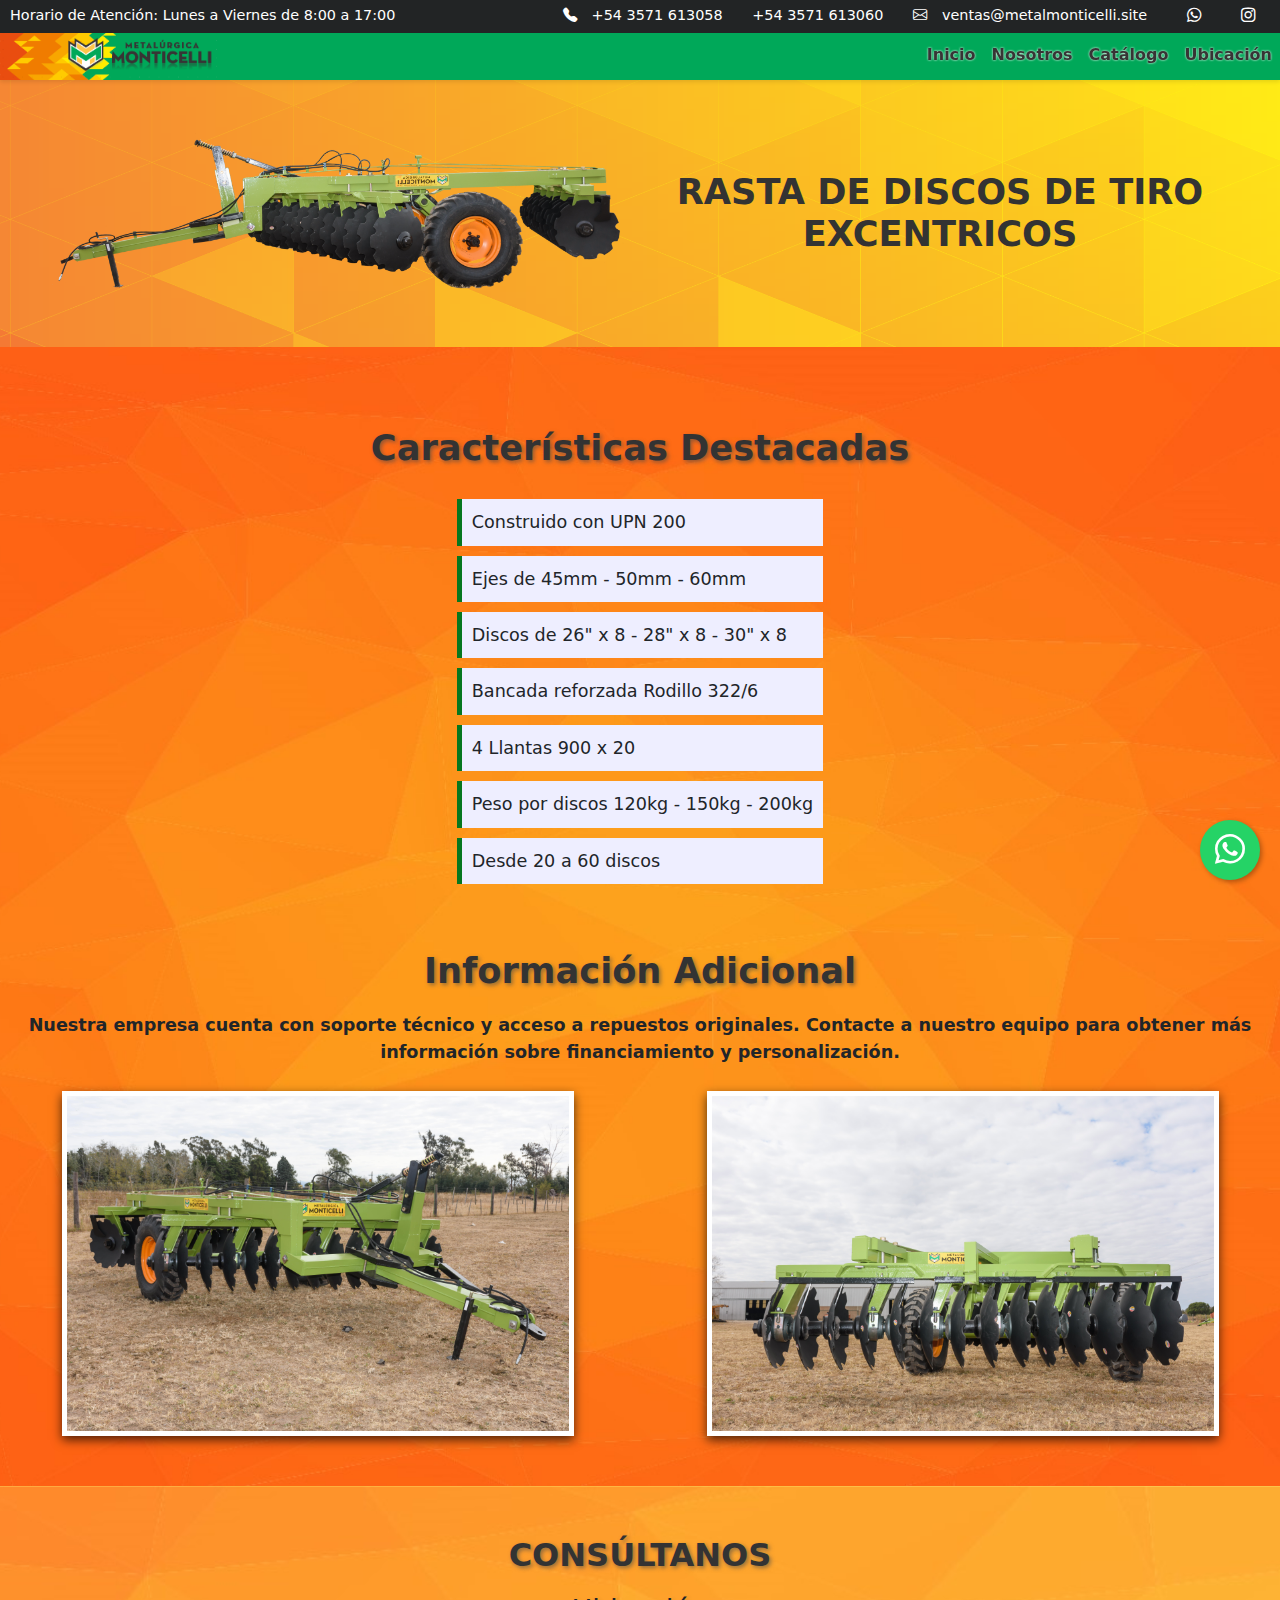
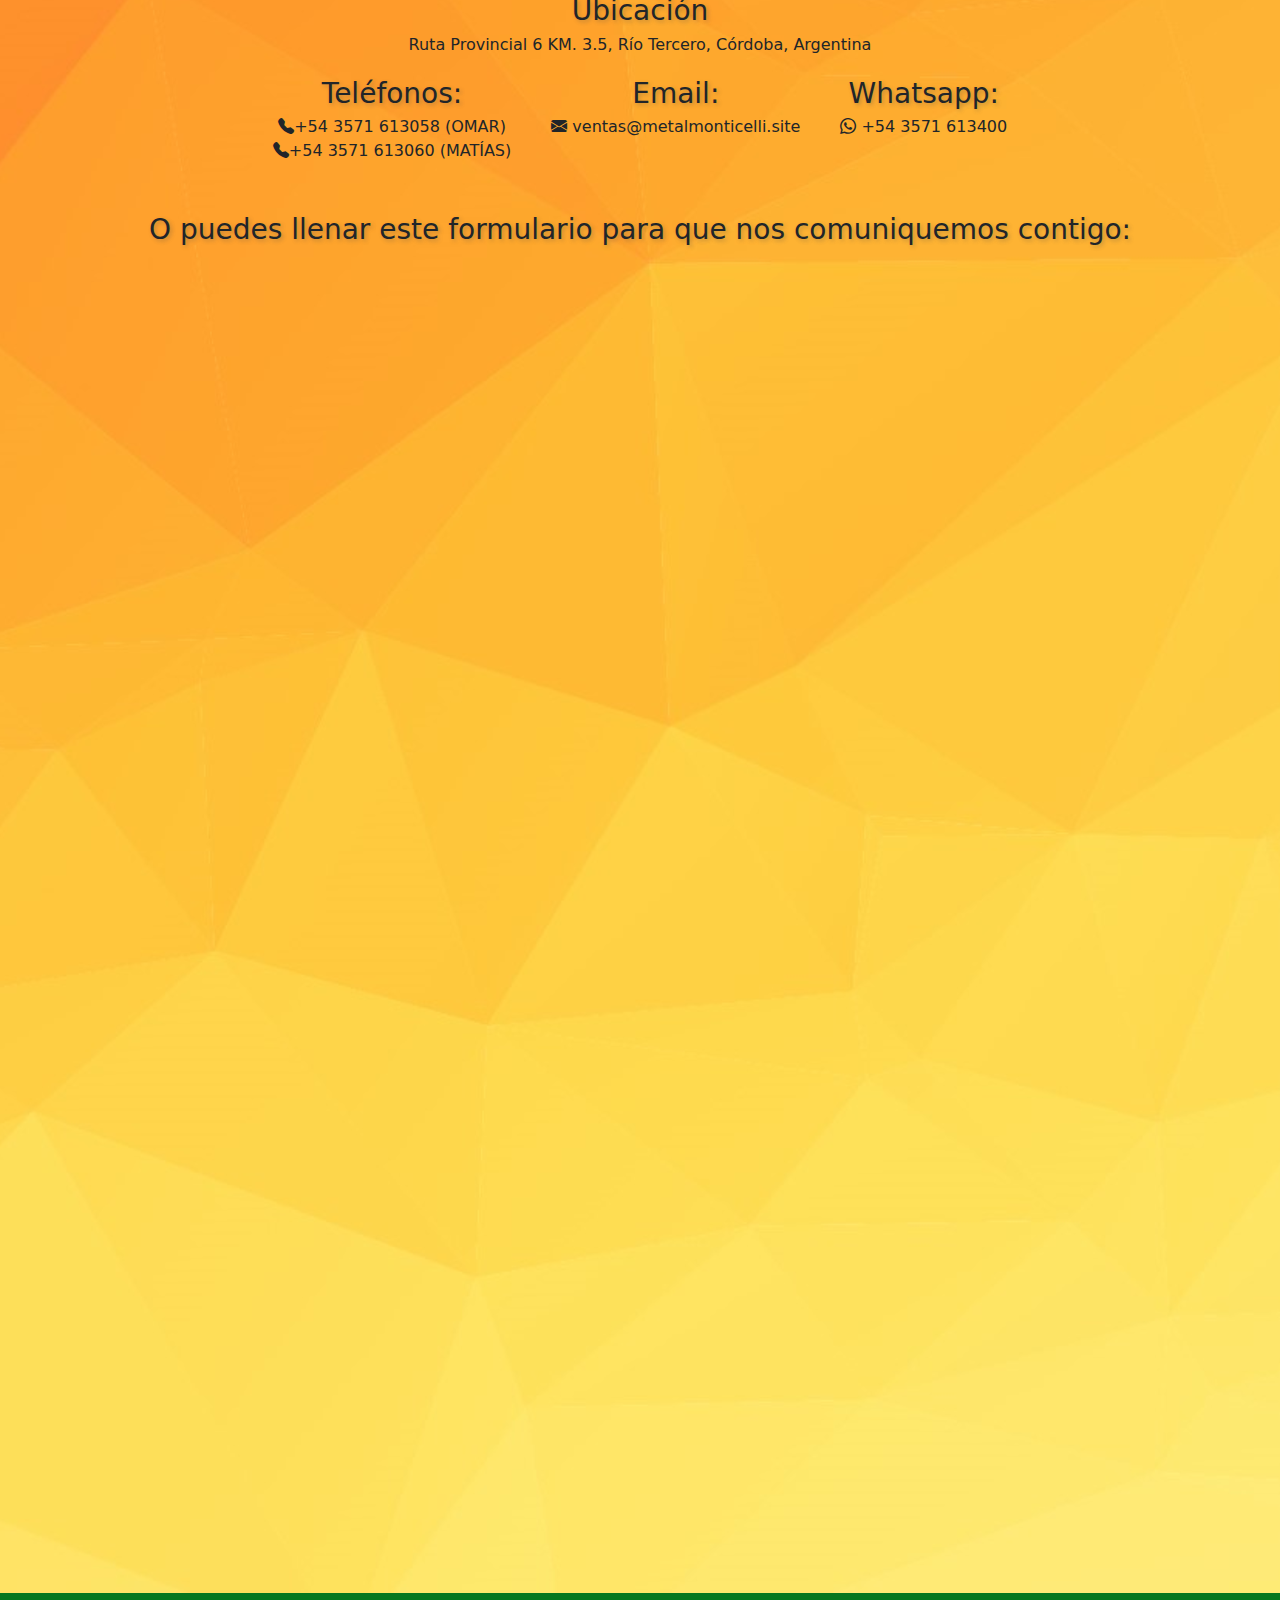
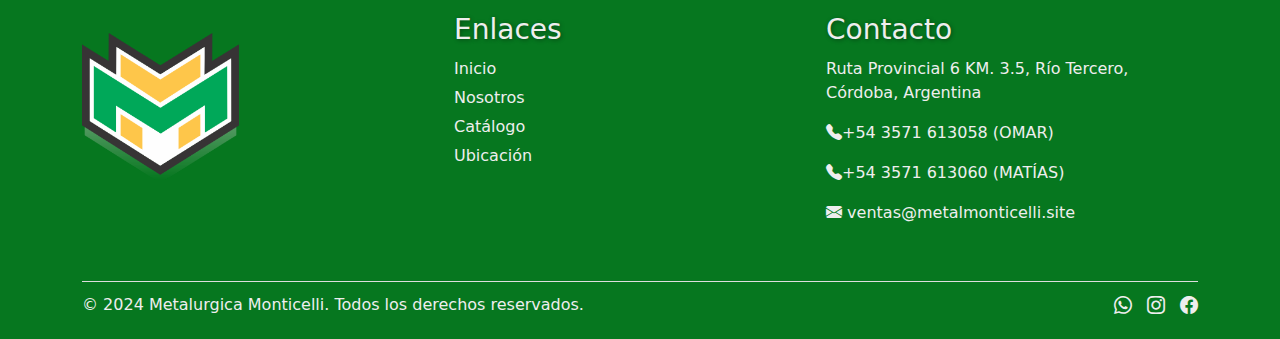
<file: pages/productos/rasta-discos-excentricos.html>
<!DOCTYPE html>
<html lang="en">
  <head>
    <meta charset="UTF-8" />
    <meta name="viewport" content="width=device-width, initial-scale=1.0" />
    <title>Metalurgica Monticelli</title>
    <link
      href="https://cdn.jsdelivr.net/npm/bootstrap@5.3.3/dist/css/bootstrap.min.css"
      rel="stylesheet"
      integrity="sha384-QWTKZyjpPEjISv5WaRU9OFeRpok6YctnYmDr5pNlyT2bRjXh0JMhjY6hW+ALEwIH"
      crossorigin="anonymous"
    />
    <link rel="stylesheet" href="../../css/index.css" />
    <link
      rel="stylesheet"
      href="https://cdn.jsdelivr.net/npm/bootstrap-icons@1.11.3/font/bootstrap-icons.min.css"
    />
    <link rel="icon" href="../../img/logos/icono.png" type="image/x-icon" />
  </head>
  <body>
    <div class="top-bar">
      <div class="left-content">
        <span class="horario"
          >Horario de Atención: Lunes a Viernes de 8:00 a 17:00</span
        >
      </div>
      <div class="right-content">
        <div class="tel-content">
          <i class="bi bi-telephone-fill"></i>
          <a href="tel:+543571613058">+54 3571 613058</a>
          <a href="tel:+543571613060">+54 3571 613060</a>
        </div>
        <div class="email-content">
          <i class="bi bi-envelope itel"></i>
          <a href="mailto:ventas@metalmonticelli.site"
            >ventas@metalmonticelli.site</a
          >
        </div>
        <span class="icon"
          ><a href="https://wa.me/3571613400" target="_blank"
            ><i class="bi bi-whatsapp"></i></a
        ></span>
        <span class="icon"
          ><a
            href="https://www.instagram.com/metalurgicamonticelli/"
            target="_blank"
            ><i class="bi bi-instagram"></i></a
        ></span>
      </div>
    </div>
    <header>
      <nav class="navbar navbar-expand-lg navbar-light">
        <div class="container-fluid navbar-container">
          <a class="navbar-brand" href="../../index.html">
            <img
              src="../../img/logos/logo-3.png"
              alt="Metalurgica Monticelli"
            />
          </a>
          <button
            class="navbar-toggler"
            type="button"
            data-bs-toggle="collapse"
            data-bs-target="#navbarNav"
            aria-controls="navbarNav"
            aria-expanded="false"
            aria-label="Toggle navigation"
          >
            <span class="navbar-toggler-icon"></span>
          </button>
          <div class="collapse navbar-collapse" id="navbarNav">
            <ul class="navbar-nav ms-auto">
              <li class="nav-item">
                <a class="nav-link" href="../../index.html">Inicio</a>
              </li>
              <li class="nav-item">
                <a class="nav-link" href="../nosotros.html">Nosotros</a>
              </li>
              <li class="nav-item">
                <a class="nav-link" href="../catalogo.html">Catálogo</a>
              </li>
              <li class="nav-item">
                <a class="nav-link" href="../ubicacion.html">Ubicación</a>
              </li>
            </ul>
          </div>
        </div>
      </nav>
    </header>

    <main class="container-producto">
      <a href="https://wa.me/543571613400" class="whatsapp-float" target="_blank">
        <i class="bi bi-whatsapp"></i>
      </a>
      <section class="historia">
        <div class="container">
          <div class="row">
            <div class="col-md-6">
              <img
                src="../../img/maquinas-png/RASTA-DE-DISCOS-DE-TIRO-EXCENTRICOS-2.png"
                alt="Maquinaria Agrícola"
                class="img-fluid"
              />
            </div>
            <div class="col-md-6 texto_soluciones d-flex align-items-center">
              <h2 class="titulo-producto">RASTA DE DISCOS DE TIRO EXCENTRICOS</h2>
            </div>
          </div>
        </div>
      </section>
      <section class="historia_2">
        <div class="section-productos machine-features">
          <h2>Características Destacadas</h2>
          <ul>
            <li>Construido con UPN 200</li>
            <li>Ejes de 45mm - 50mm - 60mm</li>
            <li>Discos de 26" x 8  -  28" x 8  -  30" x 8</li>
            <li>Bancada reforzada Rodillo 322/6</li>
            <li>4 Llantas 900 x 20</li>
            <li>Peso por discos 120kg - 150kg - 200kg</li>
            <li>Desde 20 a 60 discos</li>
          </ul>
        </div>
        <div class="section-productos aditional-info">
          <h2>Información Adicional</h2>
          <p>
            Nuestra empresa cuenta con soporte técnico y
            acceso a repuestos originales. Contacte a nuestro equipo para
            obtener más información sobre financiamiento y personalización.
          </p>
        </div>
        <div class="machine-gallery">
            <div class="gallery">
              <img class="img-produ" src="../../img/maquinas-fotos/tiro-excentrico-min.jpg" alt="Vista frontal" />
              <img class="img-produ" src="../../img/maquinas-fotos/tiro-excentrico 2-min.jpg" alt="Vista trasera" />
              <!-- <video controls>
                <source src="../../vid/" type="video/mp4">
              </video> -->
            </div>
          </div>
      </section>

      

      <section class="formulario">
        <h2>CONSÚLTANOS</h2>
        <div class="container-fluid contacto">
          <div class="contacto-ubicacion">
            <h3>Ubicación</h3>
            <p>Ruta Provincial 6 KM. 3.5, Río Tercero, Córdoba, Argentina</p>
          </div>
          <div class="contacto-detalles">
            <div class="contacto-item">
              <h3>Teléfonos:</h3>
              <p><i class="bi bi-telephone-fill"></i>+54 3571 613058 (OMAR)</p>
              <p>
                <i class="bi bi-telephone-fill"></i>+54 3571 613060 (MATÍAS)
              </p>
            </div>
            <div class="contacto-item">
              <h3>Email:</h3>
              <p>
                <i class="bi bi-envelope-fill"></i>
                ventas@metalmonticelli.site
              </p>
            </div>
            <div class="contacto-item">
              <h3>Whatsapp:</h3>
              <p><i class="bi bi-whatsapp"></i> +54 3571 613400</p>
            </div>
          </div>
        </div>
        <div class="container">
          <h3>
            O puedes llenar este formulario para que nos comuniquemos contigo:
          </h3>
          <iframe
            class="form"
            src="https://docs.google.com/forms/d/e/1FAIpQLSdFhxayPQDjYzAVNEIkd9u-tniW_gdy_eLZ7_pog-vnkB0rQg/viewform?embedded=true"
            width="100%"
            height="100%"
            frameborder="0"
            marginheight="0"
            marginwidth="0"
            >Cargando…</iframe
          >
        </div>
      </section>
      <footer>
        <div class="container">
          <div class="footer-content">
            <div class="footer-section logo">
              <img
                class="logo"
                src="../../img/logos/icono.png"
                alt="Metalurgica Monticelli"
              />
            </div>
            <div class="footer-section enlaces">
              <h3>Enlaces</h3>
              <ul>
                <li><a href="../../index.html">Inicio</a></li>
                <li><a href="../nosotros.html">Nosotros</a></li>
                <li><a href="../catalogo.html">Catálogo</a></li>
                <li><a href="../ubicacion.html">Ubicación</a></li>
              </ul>
            </div>
            <div class="footer-section contacto">
              <h3>Contacto</h3>
              <p>Ruta Provincial 6 KM. 3.5, Río Tercero, Córdoba, Argentina</p>
              <p><i class="bi bi-telephone-fill"></i>+54 3571 613058 (OMAR)</p>
              <p>
                <i class="bi bi-telephone-fill"></i>+54 3571 613060 (MATÍAS)
              </p>
              <p>
                <i class="bi bi-envelope-fill"></i>
                <a href="mailto: ventas@metalmonticelli.site">
                  ventas@metalmonticelli.site
                </a>
              </p>
            </div>
          </div>

          <div class="footer-bottom">
            <p class="copyright">
              © 2024 Metalurgica Monticelli. Todos los derechos reservados.
            </p>
            <div class="footer-icons">
              <a href="https://wa.me/3571613400" target="_blank"
                ><i class="bi bi-whatsapp"></i
              ></a>
              <a
                href="https://www.instagram.com/metalurgicamonticelli/"
                target="_blank"
                ><i class="bi bi-instagram"></i
              ></a>
              <a
                href="https://www.facebook.com/profile.php?id=100007076869261&mibextid=JRoKGi"
                target="_blank"
                ><i class="bi bi-facebook"></i
              ></a>
            </div>
          </div>
        </div>
      </footer>
    </main>

    <script
      src="https://cdn.jsdelivr.net/npm/bootstrap@5.3.3/dist/js/bootstrap.bundle.min.js"
      integrity="sha384-YvpcrYf0tY3lHB60NNkmXc5s9fDVZLESaAA55NDzOxhy9GkcIdslK1eN7N6jIeHz"
      crossorigin="anonymous"
    ></script>
  </body>
</html>
</file>
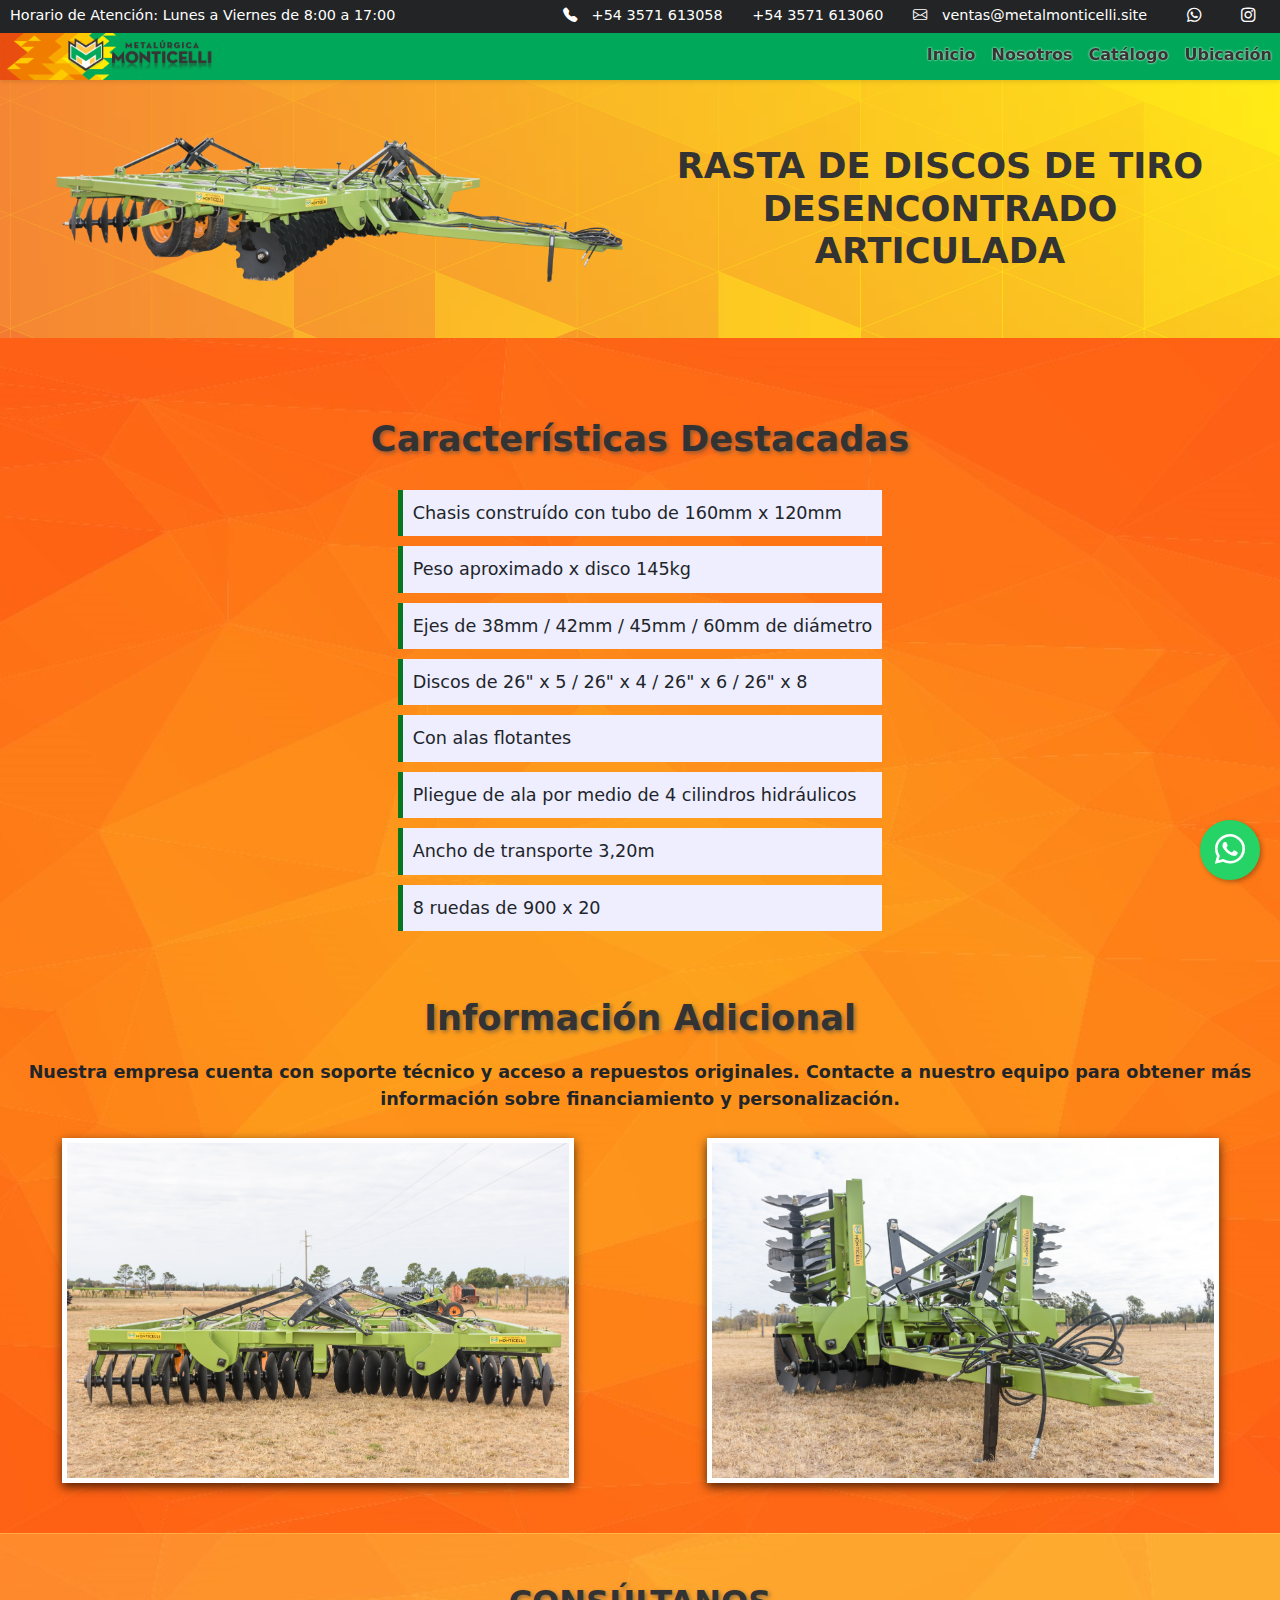
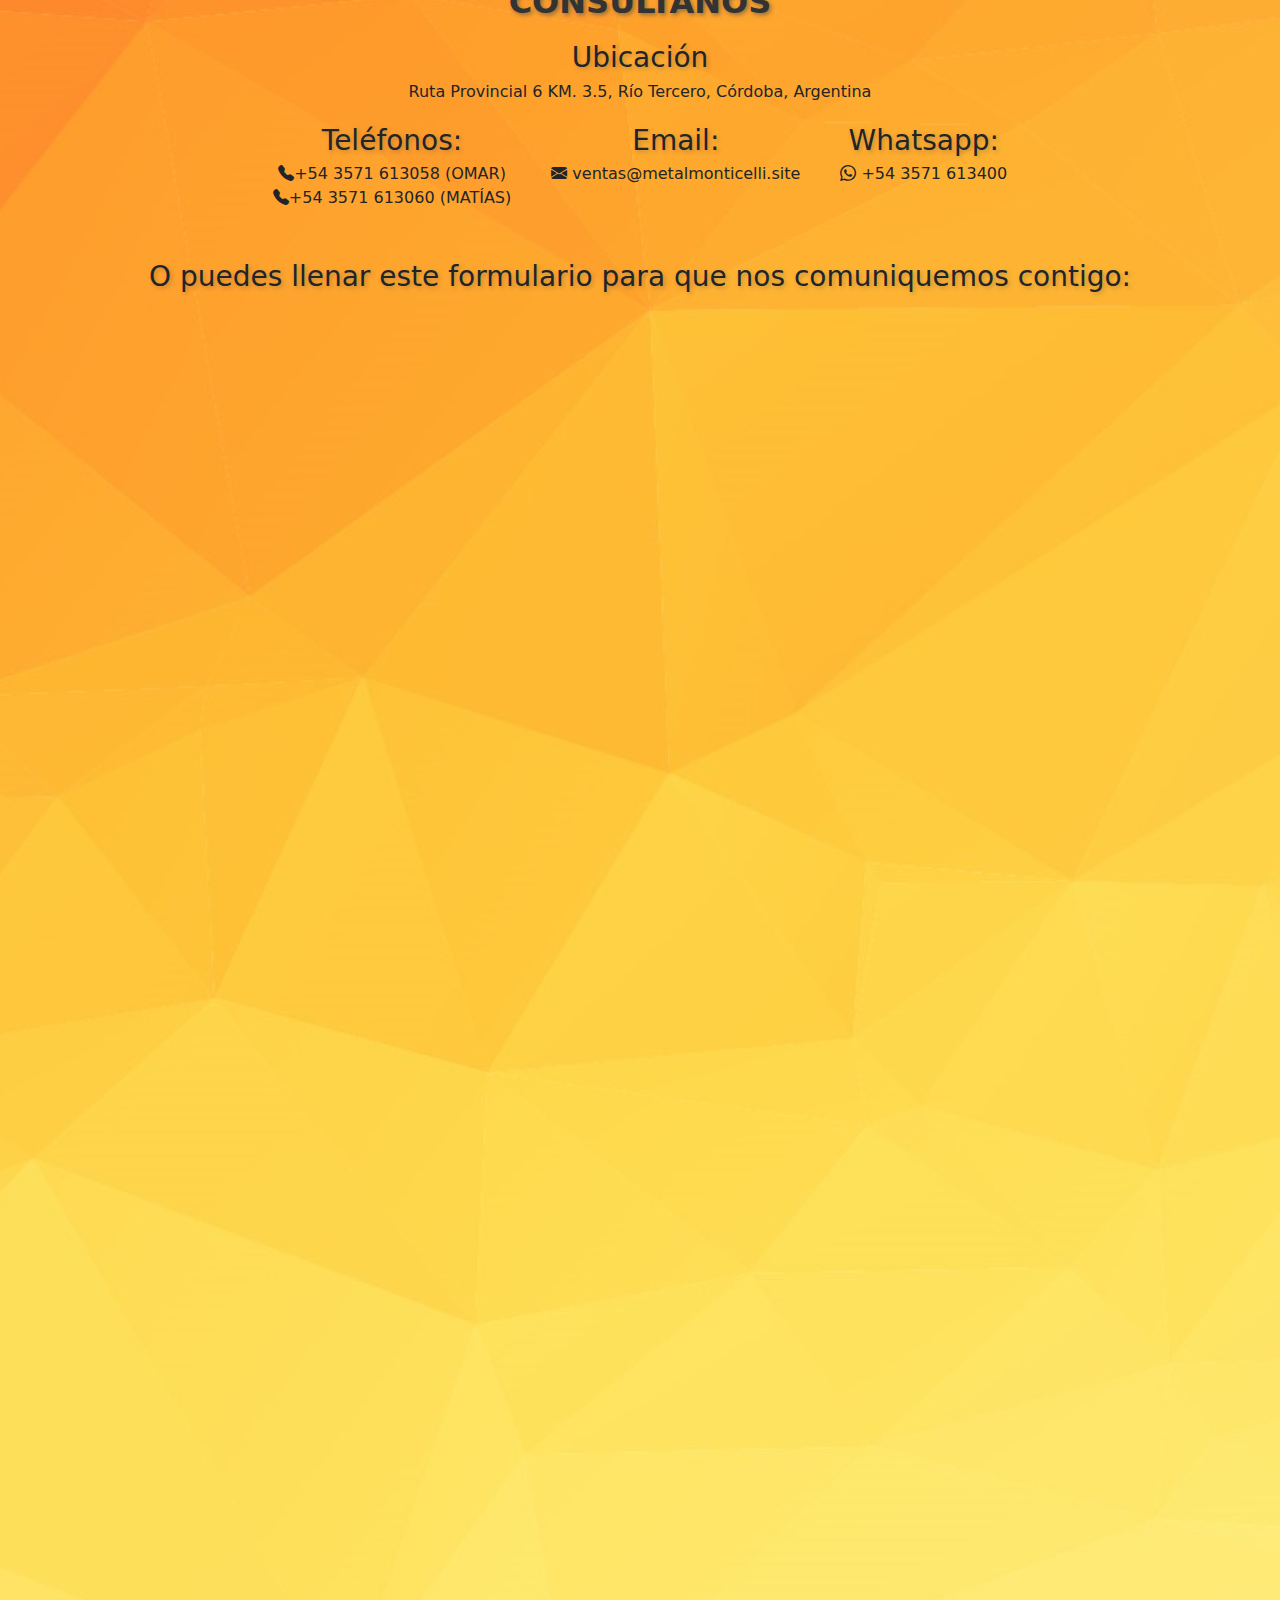
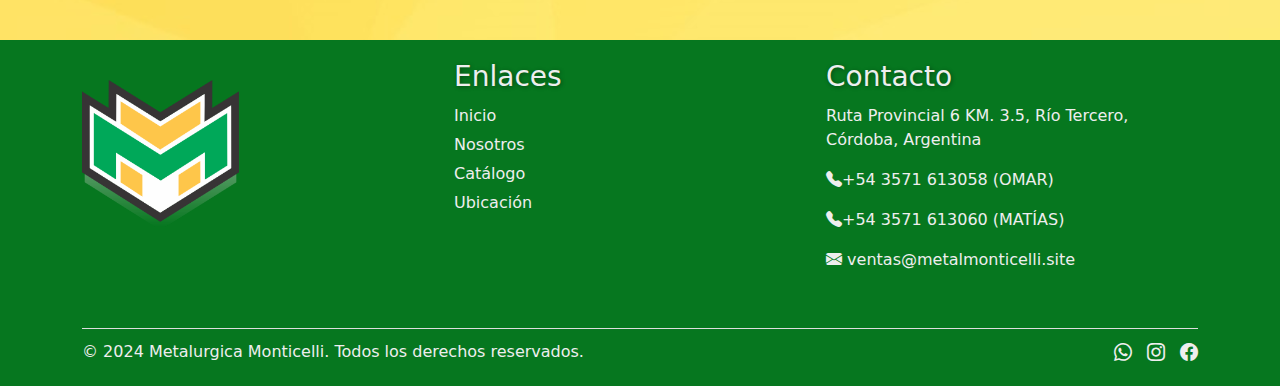
<file: pages/productos/rasta-discos-tiro-desencontrado.html>
<!DOCTYPE html>
<html lang="en">
  <head>
    <meta charset="UTF-8" />
    <meta name="viewport" content="width=device-width, initial-scale=1.0" />
    <title>Metalurgica Monticelli</title>
    <link
      href="https://cdn.jsdelivr.net/npm/bootstrap@5.3.3/dist/css/bootstrap.min.css"
      rel="stylesheet"
      integrity="sha384-QWTKZyjpPEjISv5WaRU9OFeRpok6YctnYmDr5pNlyT2bRjXh0JMhjY6hW+ALEwIH"
      crossorigin="anonymous"
    />
    <link rel="stylesheet" href="../../css/index.css" />
    <link
      rel="stylesheet"
      href="https://cdn.jsdelivr.net/npm/bootstrap-icons@1.11.3/font/bootstrap-icons.min.css"
    />
    <link rel="icon" href="../../img/logos/icono.png" type="image/x-icon" />
  </head>
  <body>
    <div class="top-bar">
      <div class="left-content">
        <span class="horario"
          >Horario de Atención: Lunes a Viernes de 8:00 a 17:00</span
        >
      </div>
      <div class="right-content">
        <div class="tel-content">
          <i class="bi bi-telephone-fill"></i>
          <a href="tel:+543571613058">+54 3571 613058</a>
          <a href="tel:+543571613060">+54 3571 613060</a>
        </div>
        <div class="email-content">
          <i class="bi bi-envelope itel"></i>
          <a href="mailto:ventas@metalmonticelli.site"
            >ventas@metalmonticelli.site</a
          >
        </div>
        <span class="icon"
          ><a href="https://wa.me/3571613400" target="_blank"
            ><i class="bi bi-whatsapp"></i></a
        ></span>
        <span class="icon"
          ><a
            href="https://www.instagram.com/metalurgicamonticelli/"
            target="_blank"
            ><i class="bi bi-instagram"></i></a
        ></span>
      </div>
    </div>
    <header>
      <nav class="navbar navbar-expand-lg navbar-light">
        <div class="container-fluid navbar-container">
          <a class="navbar-brand" href="../../index.html">
            <img
              src="../../img/logos/logo-3.png"
              alt="Metalurgica Monticelli"
            />
          </a>
          <button
            class="navbar-toggler"
            type="button"
            data-bs-toggle="collapse"
            data-bs-target="#navbarNav"
            aria-controls="navbarNav"
            aria-expanded="false"
            aria-label="Toggle navigation"
          >
            <span class="navbar-toggler-icon"></span>
          </button>
          <div class="collapse navbar-collapse" id="navbarNav">
            <ul class="navbar-nav ms-auto">
              <li class="nav-item">
                <a class="nav-link" href="../../index.html">Inicio</a>
              </li>
              <li class="nav-item">
                <a class="nav-link" href="../nosotros.html">Nosotros</a>
              </li>
              <li class="nav-item">
                <a class="nav-link" href="../catalogo.html">Catálogo</a>
              </li>
              <li class="nav-item">
                <a class="nav-link" href="../ubicacion.html">Ubicación</a>
              </li>
            </ul>
          </div>
        </div>
      </nav>
    </header>

    <main class="container-producto">
      <a href="https://wa.me/543571613400" class="whatsapp-float" target="_blank">
        <i class="bi bi-whatsapp"></i>
      </a>
      <section class="historia">
        <div class="container">
          <div class="row">
            <div class="col-md-6">
              <img
                src="../../img/maquinas-png/RASTA-DE-DISCOS-DE-TIRO-DESENCONTRADO-ARTICULADA-1.png"
                alt="Maquinaria Agrícola"
                class="img-fluid"
              />
            </div>
            <div class="col-md-6 texto_soluciones d-flex align-items-center">
              <h2 class="titulo-producto">RASTA DE DISCOS DE TIRO DESENCONTRADO ARTICULADA</h2>
            </div>
          </div>
        </div>
      </section>
      <section class="historia_2">
        <div class="section-productos machine-features">
          <h2>Características Destacadas</h2>
          <ul>
            <li>Chasis construído con tubo de 160mm x 120mm</li>
            <li>Peso aproximado x disco 145kg</li>
            <li>Ejes de 38mm / 42mm / 45mm / 60mm de diámetro</li>
            <li>Discos de 26" x 5  /  26" x 4  /  26" x 6  /  26" x 8</li>
            <li>Con alas flotantes</li>
            <li>Pliegue de ala por medio de 4 cilindros hidráulicos</li>
            <li>Ancho de transporte 3,20m</li>
            <li>8 ruedas de 900 x 20</li>
          </ul>
        </div>
        <div class="section-productos aditional-info">
          <h2>Información Adicional</h2>
          <p>
            Nuestra empresa cuenta con soporte técnico y
            acceso a repuestos originales. Contacte a nuestro equipo para
            obtener más información sobre financiamiento y personalización.
          </p>
        </div>
        <div class="machine-gallery">
            <div class="gallery">
              <img class="img-produ" src="../../img/maquinas-fotos/articulada-min.jpg" alt="Vista trasera" />
              <img class="img-produ" src="../../img/maquinas-fotos/articulada-2-min.jpg" alt="Vista lateral" />
                <!-- <img class="img-produ" src="../../img/maquinas-fotos/7-estrellas-3-min.jpg" alt="Vista frontal" />
                <img class="img-produ" src="../../img/maquinas-fotos/7-estrellas-4-min.jpg" alt="Vista cerca" /> -->
            </div>
              <!-- <video controls>
                <source src="../../vid/" type="video/mp4">
              </video> -->
            </div>
          </div>
      </section>

      

      <section class="formulario">
        <h2>CONSÚLTANOS</h2>
        <div class="container-fluid contacto">
          <div class="contacto-ubicacion">
            <h3>Ubicación</h3>
            <p>Ruta Provincial 6 KM. 3.5, Río Tercero, Córdoba, Argentina</p>
          </div>
          <div class="contacto-detalles">
            <div class="contacto-item">
              <h3>Teléfonos:</h3>
              <p><i class="bi bi-telephone-fill"></i>+54 3571 613058 (OMAR)</p>
              <p>
                <i class="bi bi-telephone-fill"></i>+54 3571 613060 (MATÍAS)
              </p>
            </div>
            <div class="contacto-item">
              <h3>Email:</h3>
              <p>
                <i class="bi bi-envelope-fill"></i>
                ventas@metalmonticelli.site
              </p>
            </div>
            <div class="contacto-item">
              <h3>Whatsapp:</h3>
              <p><i class="bi bi-whatsapp"></i> +54 3571 613400</p>
            </div>
          </div>
        </div>
        <div class="container">
          <h3>
            O puedes llenar este formulario para que nos comuniquemos contigo:
          </h3>
          <iframe
            class="form"
            src="https://docs.google.com/forms/d/e/1FAIpQLSdFhxayPQDjYzAVNEIkd9u-tniW_gdy_eLZ7_pog-vnkB0rQg/viewform?embedded=true"
            width="100%"
            height="100%"
            frameborder="0"
            marginheight="0"
            marginwidth="0"
            >Cargando…</iframe
          >
        </div>
      </section>
      <footer>
        <div class="container">
          <div class="footer-content">
            <div class="footer-section logo">
              <img
                class="logo"
                src="../../img/logos/icono.png"
                alt="Metalurgica Monticelli"
              />
            </div>
            <div class="footer-section enlaces">
              <h3>Enlaces</h3>
              <ul>
                <li><a href="../../index.html">Inicio</a></li>
                <li><a href="../nosotros.html">Nosotros</a></li>
                <li><a href="../catalogo.html">Catálogo</a></li>
                <li><a href="../ubicacion.html">Ubicación</a></li>
              </ul>
            </div>
            <div class="footer-section contacto">
              <h3>Contacto</h3>
              <p>Ruta Provincial 6 KM. 3.5, Río Tercero, Córdoba, Argentina</p>
              <p><i class="bi bi-telephone-fill"></i>+54 3571 613058 (OMAR)</p>
              <p>
                <i class="bi bi-telephone-fill"></i>+54 3571 613060 (MATÍAS)
              </p>
              <p>
                <i class="bi bi-envelope-fill"></i>
                <a href="mailto: ventas@metalmonticelli.site">
                  ventas@metalmonticelli.site
                </a>
              </p>
            </div>
          </div>

          <div class="footer-bottom">
            <p class="copyright">
              © 2024 Metalurgica Monticelli. Todos los derechos reservados.
            </p>
            <div class="footer-icons">
              <a href="https://wa.me/3571613400" target="_blank"
                ><i class="bi bi-whatsapp"></i
              ></a>
              <a
                href="https://www.instagram.com/metalurgicamonticelli/"
                target="_blank"
                ><i class="bi bi-instagram"></i
              ></a>
              <a
                href="https://www.facebook.com/profile.php?id=100007076869261&mibextid=JRoKGi"
                target="_blank"
                ><i class="bi bi-facebook"></i
              ></a>
            </div>
          </div>
        </div>
      </footer>
    </main>

    <script
      src="https://cdn.jsdelivr.net/npm/bootstrap@5.3.3/dist/js/bootstrap.bundle.min.js"
      integrity="sha384-YvpcrYf0tY3lHB60NNkmXc5s9fDVZLESaAA55NDzOxhy9GkcIdslK1eN7N6jIeHz"
      crossorigin="anonymous"
    ></script>
  </body>
</html>
</file>
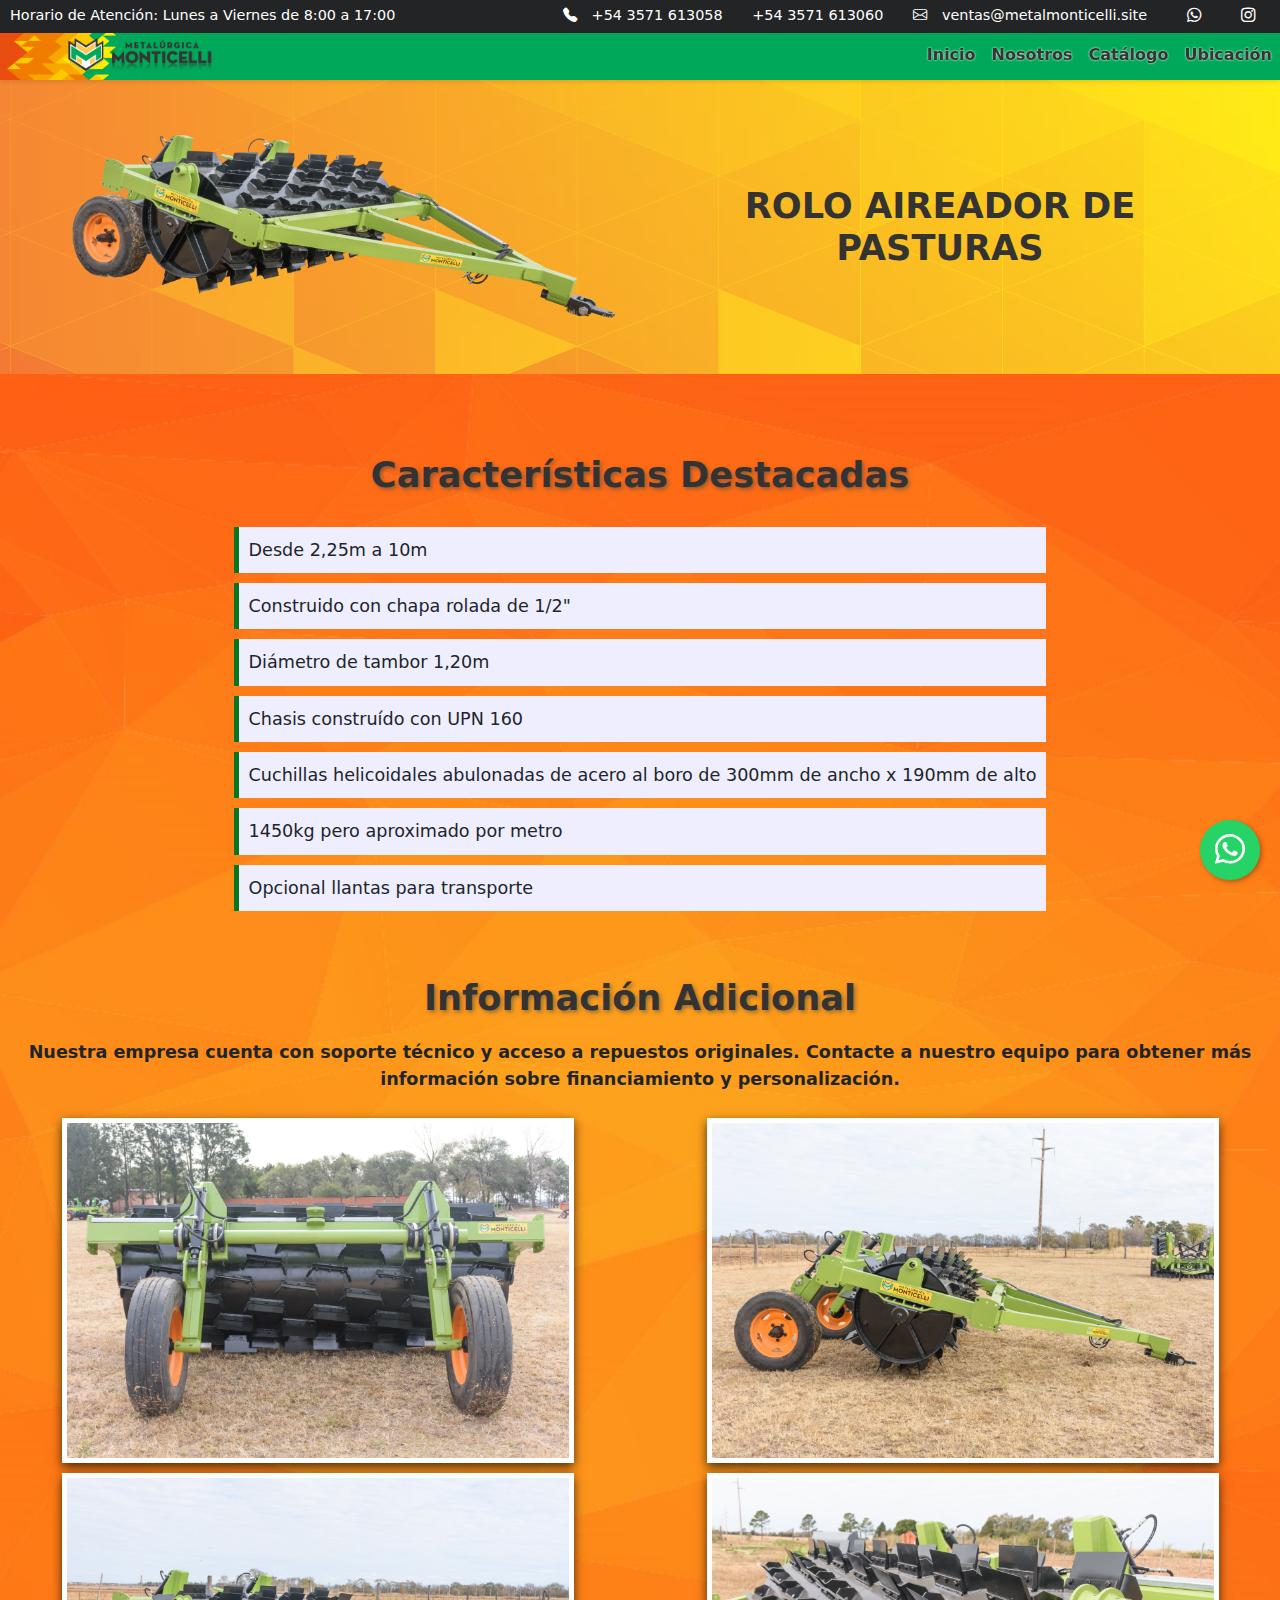
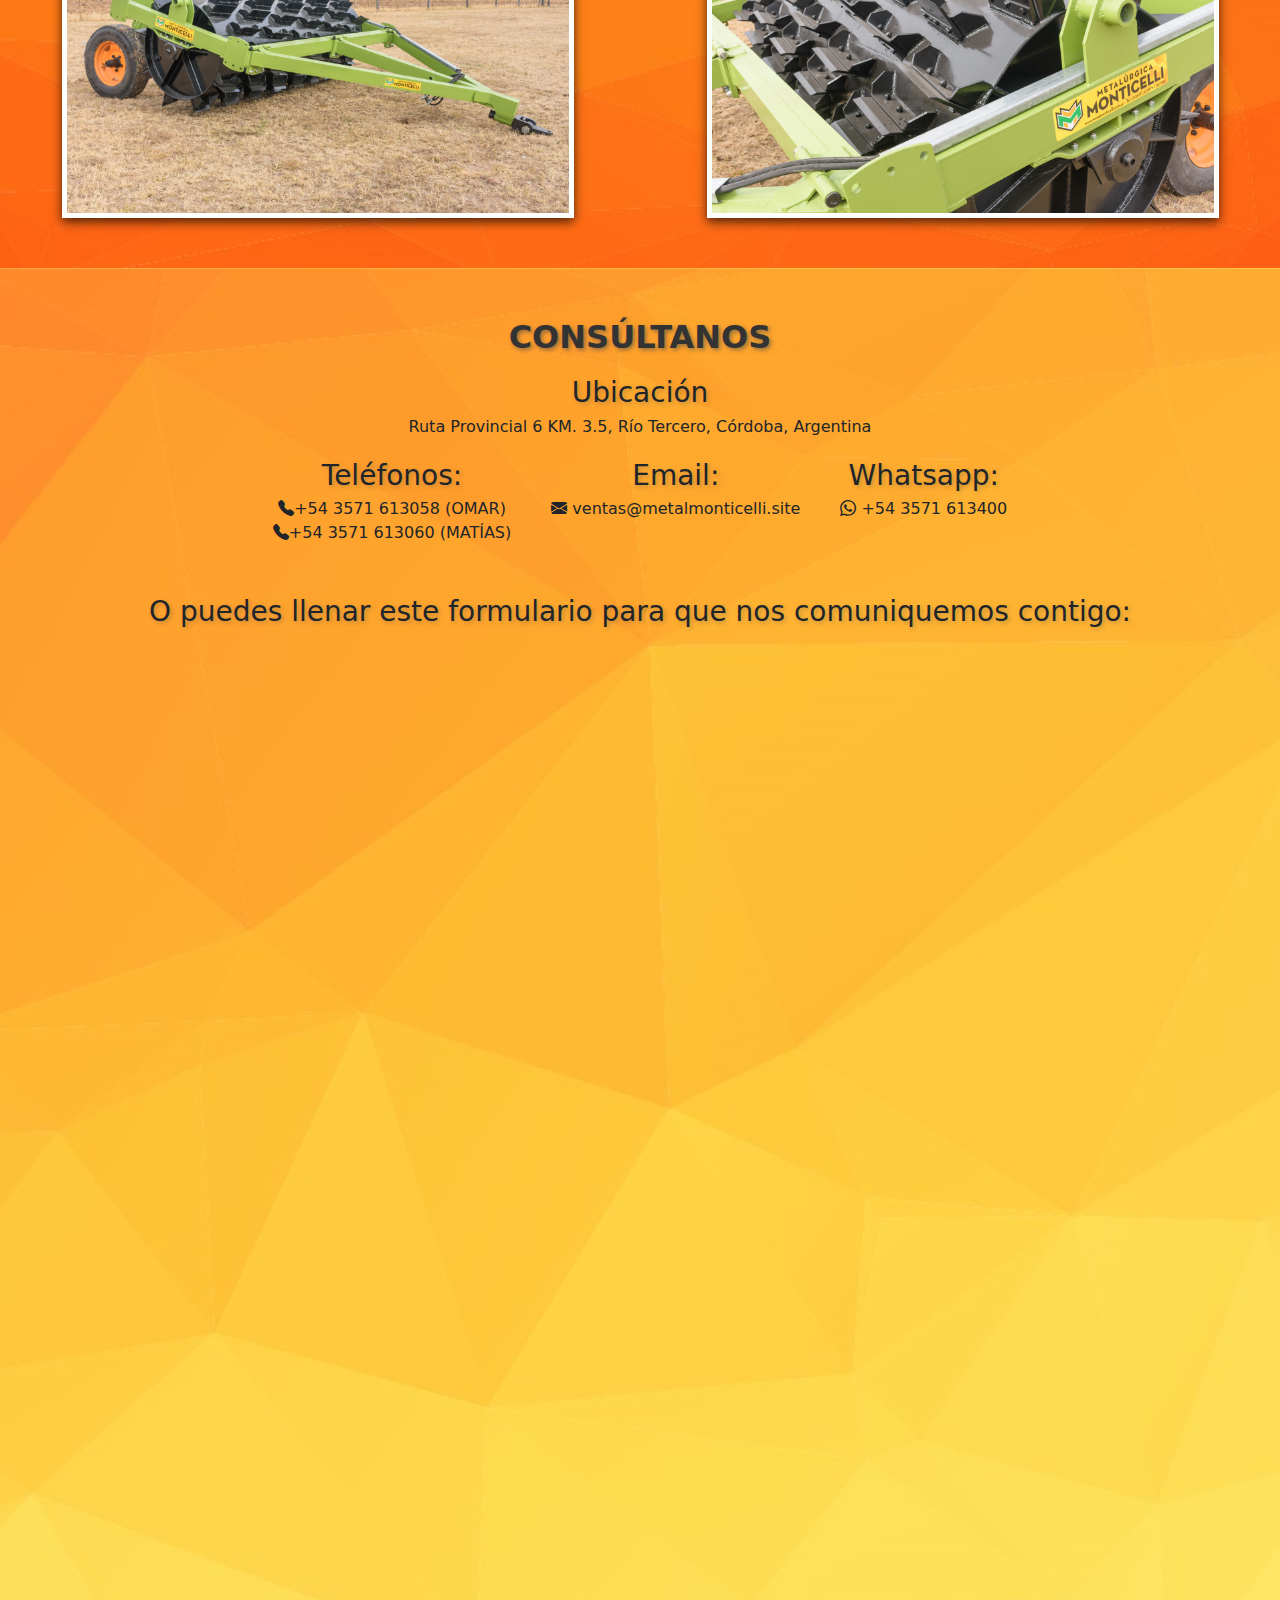
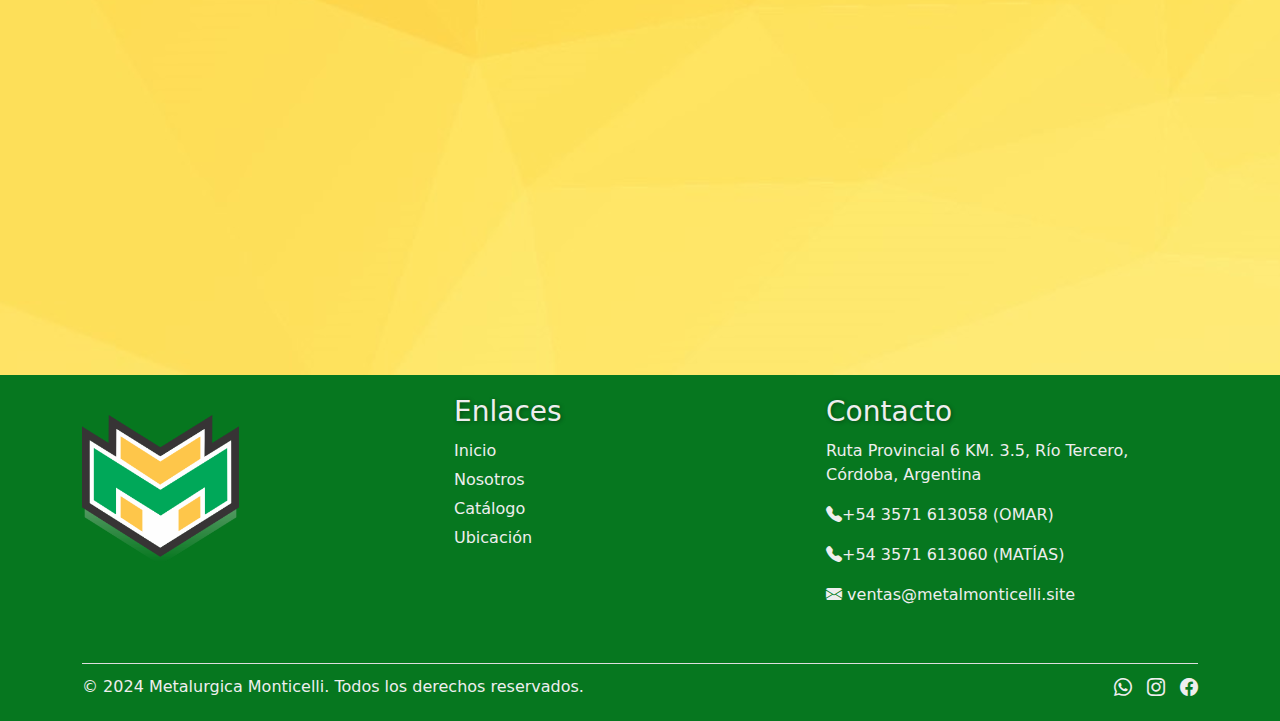
<file: pages/productos/rolo-aireador.html>
<!DOCTYPE html>
<html lang="en">
  <head>
    <meta charset="UTF-8" />
    <meta name="viewport" content="width=device-width, initial-scale=1.0" />
    <title>Metalurgica Monticelli</title>
    <link
      href="https://cdn.jsdelivr.net/npm/bootstrap@5.3.3/dist/css/bootstrap.min.css"
      rel="stylesheet"
      integrity="sha384-QWTKZyjpPEjISv5WaRU9OFeRpok6YctnYmDr5pNlyT2bRjXh0JMhjY6hW+ALEwIH"
      crossorigin="anonymous"
    />
    <link rel="stylesheet" href="../../css/index.css" />
    <link
      rel="stylesheet"
      href="https://cdn.jsdelivr.net/npm/bootstrap-icons@1.11.3/font/bootstrap-icons.min.css"
    />
    <link rel="icon" href="../../img/logos/icono.png" type="image/x-icon" />
  </head>
  <body>
    <div class="top-bar">
      <div class="left-content">
        <span class="horario"
          >Horario de Atención: Lunes a Viernes de 8:00 a 17:00</span
        >
      </div>
      <div class="right-content">
        <div class="tel-content">
          <i class="bi bi-telephone-fill"></i>
          <a href="tel:+543571613058">+54 3571 613058</a>
          <a href="tel:+543571613060">+54 3571 613060</a>
        </div>
        <div class="email-content">
          <i class="bi bi-envelope itel"></i>
          <a href="mailto:ventas@metalmonticelli.site"
            >ventas@metalmonticelli.site</a
          >
        </div>
        <span class="icon"
          ><a href="https://wa.me/3571613400" target="_blank"
            ><i class="bi bi-whatsapp"></i></a
        ></span>
        <span class="icon"
          ><a
            href="https://www.instagram.com/metalurgicamonticelli/"
            target="_blank"
            ><i class="bi bi-instagram"></i></a
        ></span>
      </div>
    </div>
    <header>
      <nav class="navbar navbar-expand-lg navbar-light">
        <div class="container-fluid navbar-container">
          <a class="navbar-brand" href="../../index.html">
            <img
              src="../../img/logos/logo-3.png"
              alt="Metalurgica Monticelli"
            />
          </a>
          <button
            class="navbar-toggler"
            type="button"
            data-bs-toggle="collapse"
            data-bs-target="#navbarNav"
            aria-controls="navbarNav"
            aria-expanded="false"
            aria-label="Toggle navigation"
          >
            <span class="navbar-toggler-icon"></span>
          </button>
          <div class="collapse navbar-collapse" id="navbarNav">
            <ul class="navbar-nav ms-auto">
              <li class="nav-item">
                <a class="nav-link" href="../../index.html">Inicio</a>
              </li>
              <li class="nav-item">
                <a class="nav-link" href="../nosotros.html">Nosotros</a>
              </li>
              <li class="nav-item">
                <a class="nav-link" href="../catalogo.html">Catálogo</a>
              </li>
              <li class="nav-item">
                <a class="nav-link" href="../ubicacion.html">Ubicación</a>
              </li>
            </ul>
          </div>
        </div>
      </nav>
    </header>

    <main class="container-producto">
      <a href="https://wa.me/543571613400" class="whatsapp-float" target="_blank">
        <i class="bi bi-whatsapp"></i>
      </a>
      <section class="historia">
        <div class="container">
          <div class="row">
            <div class="col-md-6">
              <img
                src="../../img/maquinas-png/ROLLO-AIREADOR-DE-PASTURAS-3.png"
                alt="Maquinaria Agrícola"
                class="img-fluid"
              />
            </div>
            <div class="col-md-6 texto_soluciones d-flex align-items-center">
              <h2 class="titulo-producto">ROLO AIREADOR DE PASTURAS</h2>
            </div>
          </div>
        </div>
      </section>
      <section class="historia_2">
        <div class="section-productos machine-features">
          <h2>Características Destacadas</h2>
          <ul>
            <li>Desde 2,25m a 10m</li>
            <li>Construido con chapa rolada de 1/2"</li>
            <li>Diámetro de tambor 1,20m</li>
            <li>Chasis construído con UPN 160</li>
            <li>Cuchillas helicoidales abulonadas de acero al boro de 300mm de ancho x 190mm de alto</li>
            <li>1450kg pero aproximado por metro</li>
            <li>Opcional llantas para transporte</li>
          </ul>
        </div>
        <div class="section-productos aditional-info">
          <h2>Información Adicional</h2>
          <p>
            Nuestra empresa cuenta con soporte técnico y
            acceso a repuestos originales. Contacte a nuestro equipo para
            obtener más información sobre financiamiento y personalización.
          </p>
        </div>
        <div class="machine-gallery">
            <div class="gallery">
              <img class="img-produ" src="../../img/maquinas-fotos/aireador-trasera-min.jpg" alt="Vista trasera" />
              <img class="img-produ" src="../../img/maquinas-fotos/aireador-lateral-min.jpg" alt="Vista lateral" />
                <img class="img-produ" src="../../img/maquinas-fotos/aireador-frente-min.jpg" alt="Vista frontal" />
                <img class="img-produ" src="../../img/maquinas-fotos/aireador-cerca-min.jpg" alt="Vista cerca" />
                <!-- <video class="img-produ" controls>
                  <source src="../../vid/rastrillo.mp4" type="video/mp4">
                </video> -->
              </div>
              
            </div>
          </div>
      </section>

      

      <section class="formulario">
        <h2>CONSÚLTANOS</h2>
        <div class="container-fluid contacto">
          <div class="contacto-ubicacion">
            <h3>Ubicación</h3>
            <p>Ruta Provincial 6 KM. 3.5, Río Tercero, Córdoba, Argentina</p>
          </div>
          <div class="contacto-detalles">
            <div class="contacto-item">
              <h3>Teléfonos:</h3>
              <p><i class="bi bi-telephone-fill"></i>+54 3571 613058 (OMAR)</p>
              <p>
                <i class="bi bi-telephone-fill"></i>+54 3571 613060 (MATÍAS)
              </p>
            </div>
            <div class="contacto-item">
              <h3>Email:</h3>
              <p>
                <i class="bi bi-envelope-fill"></i>
                ventas@metalmonticelli.site
              </p>
            </div>
            <div class="contacto-item">
              <h3>Whatsapp:</h3>
              <p><i class="bi bi-whatsapp"></i> +54 3571 613400</p>
            </div>
          </div>
        </div>
        <div class="container">
          <h3>
            O puedes llenar este formulario para que nos comuniquemos contigo:
          </h3>
          <iframe
            class="form"
            src="https://docs.google.com/forms/d/e/1FAIpQLSdFhxayPQDjYzAVNEIkd9u-tniW_gdy_eLZ7_pog-vnkB0rQg/viewform?embedded=true"
            width="100%"
            height="100%"
            frameborder="0"
            marginheight="0"
            marginwidth="0"
            >Cargando…</iframe
          >
        </div>
      </section>
      <footer>
        <div class="container">
          <div class="footer-content">
            <div class="footer-section logo">
              <img
                class="logo"
                src="../../img/logos/icono.png"
                alt="Metalurgica Monticelli"
              />
            </div>
            <div class="footer-section enlaces">
              <h3>Enlaces</h3>
              <ul>
                <li><a href="../../index.html">Inicio</a></li>
                <li><a href="../nosotros.html">Nosotros</a></li>
                <li><a href="../catalogo.html">Catálogo</a></li>
                <li><a href="../ubicacion.html">Ubicación</a></li>
              </ul>
            </div>
            <div class="footer-section contacto">
              <h3>Contacto</h3>
              <p>Ruta Provincial 6 KM. 3.5, Río Tercero, Córdoba, Argentina</p>
              <p><i class="bi bi-telephone-fill"></i>+54 3571 613058 (OMAR)</p>
              <p>
                <i class="bi bi-telephone-fill"></i>+54 3571 613060 (MATÍAS)
              </p>
              <p>
                <i class="bi bi-envelope-fill"></i>
                <a href="mailto: ventas@metalmonticelli.site">
                  ventas@metalmonticelli.site
                </a>
              </p>
            </div>
          </div>

          <div class="footer-bottom">
            <p class="copyright">
              © 2024 Metalurgica Monticelli. Todos los derechos reservados.
            </p>
            <div class="footer-icons">
              <a href="https://wa.me/3571613400" target="_blank"
                ><i class="bi bi-whatsapp"></i
              ></a>
              <a
                href="https://www.instagram.com/metalurgicamonticelli/"
                target="_blank"
                ><i class="bi bi-instagram"></i
              ></a>
              <a
                href="https://www.facebook.com/profile.php?id=100007076869261&mibextid=JRoKGi"
                target="_blank"
                ><i class="bi bi-facebook"></i
              ></a>
            </div>
          </div>
        </div>
      </footer>
    </main>

    <script
      src="https://cdn.jsdelivr.net/npm/bootstrap@5.3.3/dist/js/bootstrap.bundle.min.js"
      integrity="sha384-YvpcrYf0tY3lHB60NNkmXc5s9fDVZLESaAA55NDzOxhy9GkcIdslK1eN7N6jIeHz"
      crossorigin="anonymous"
    ></script>
  </body>
</html>
</file>
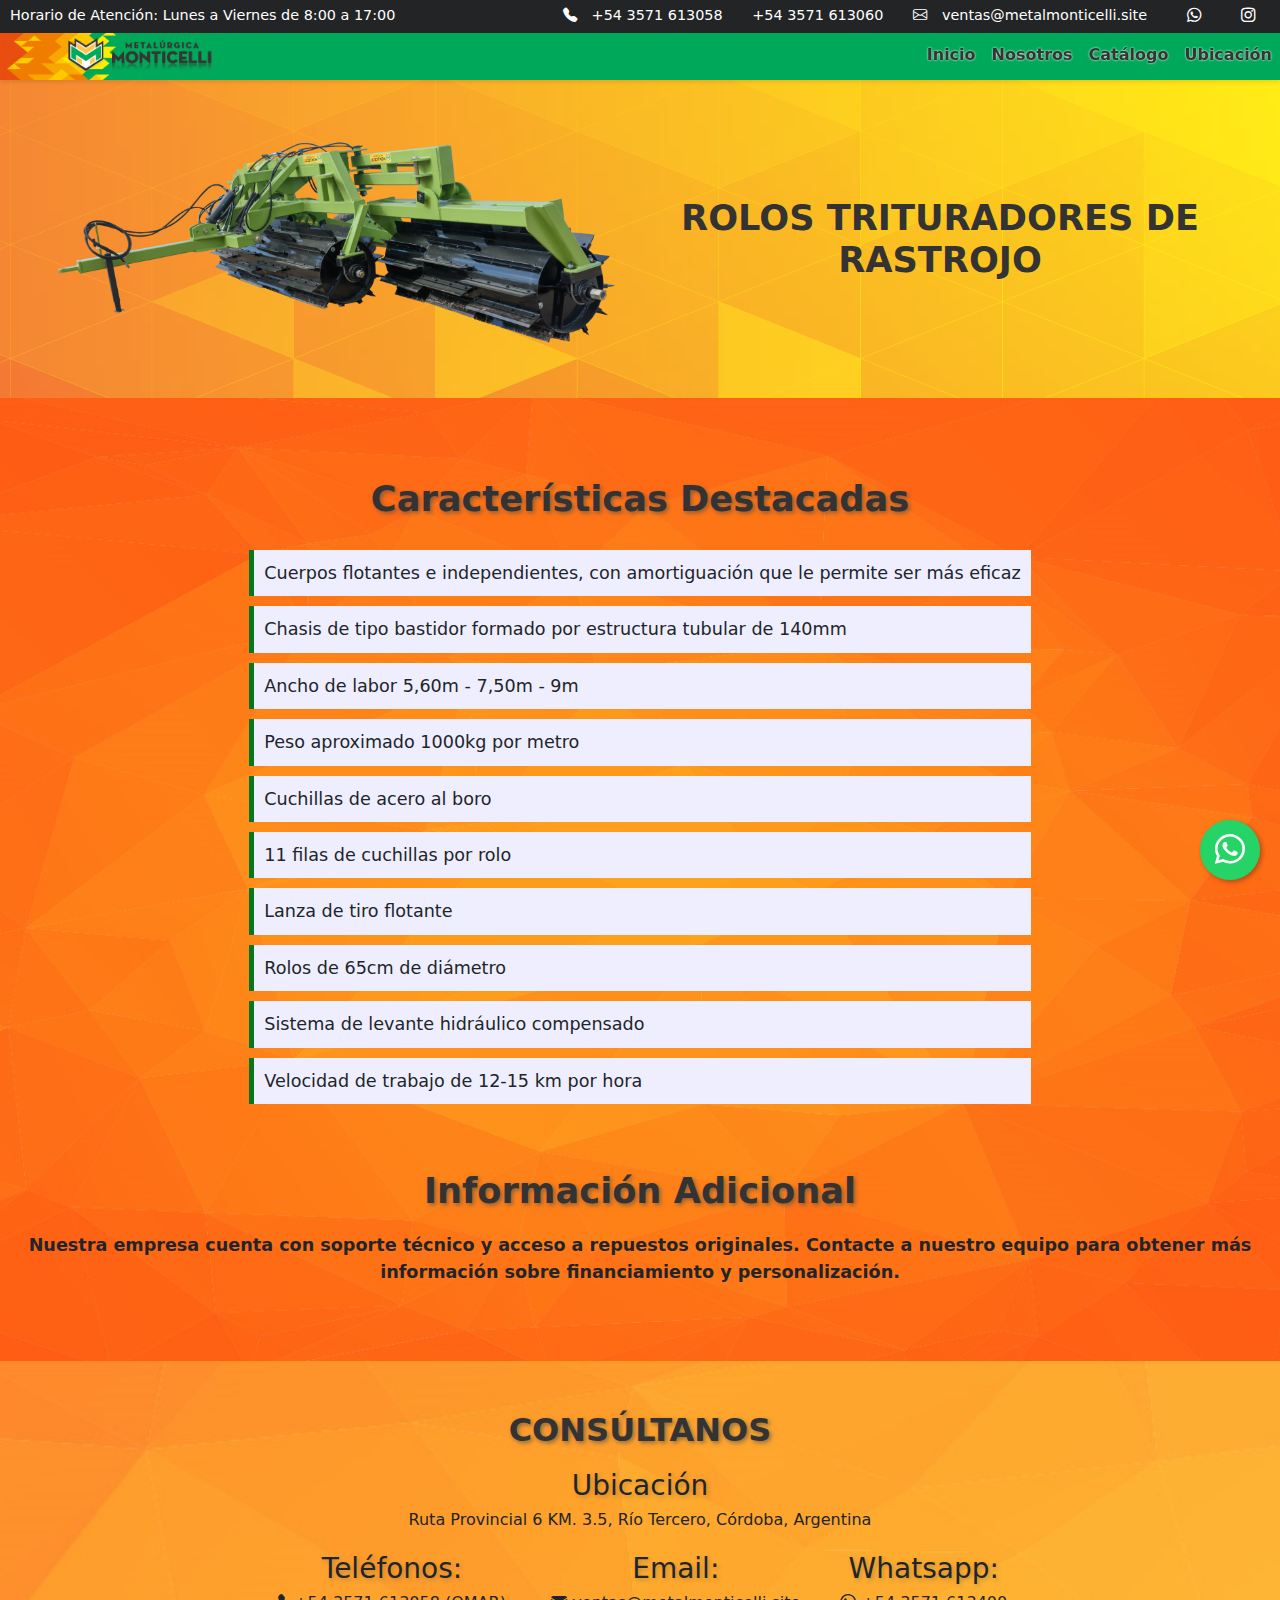
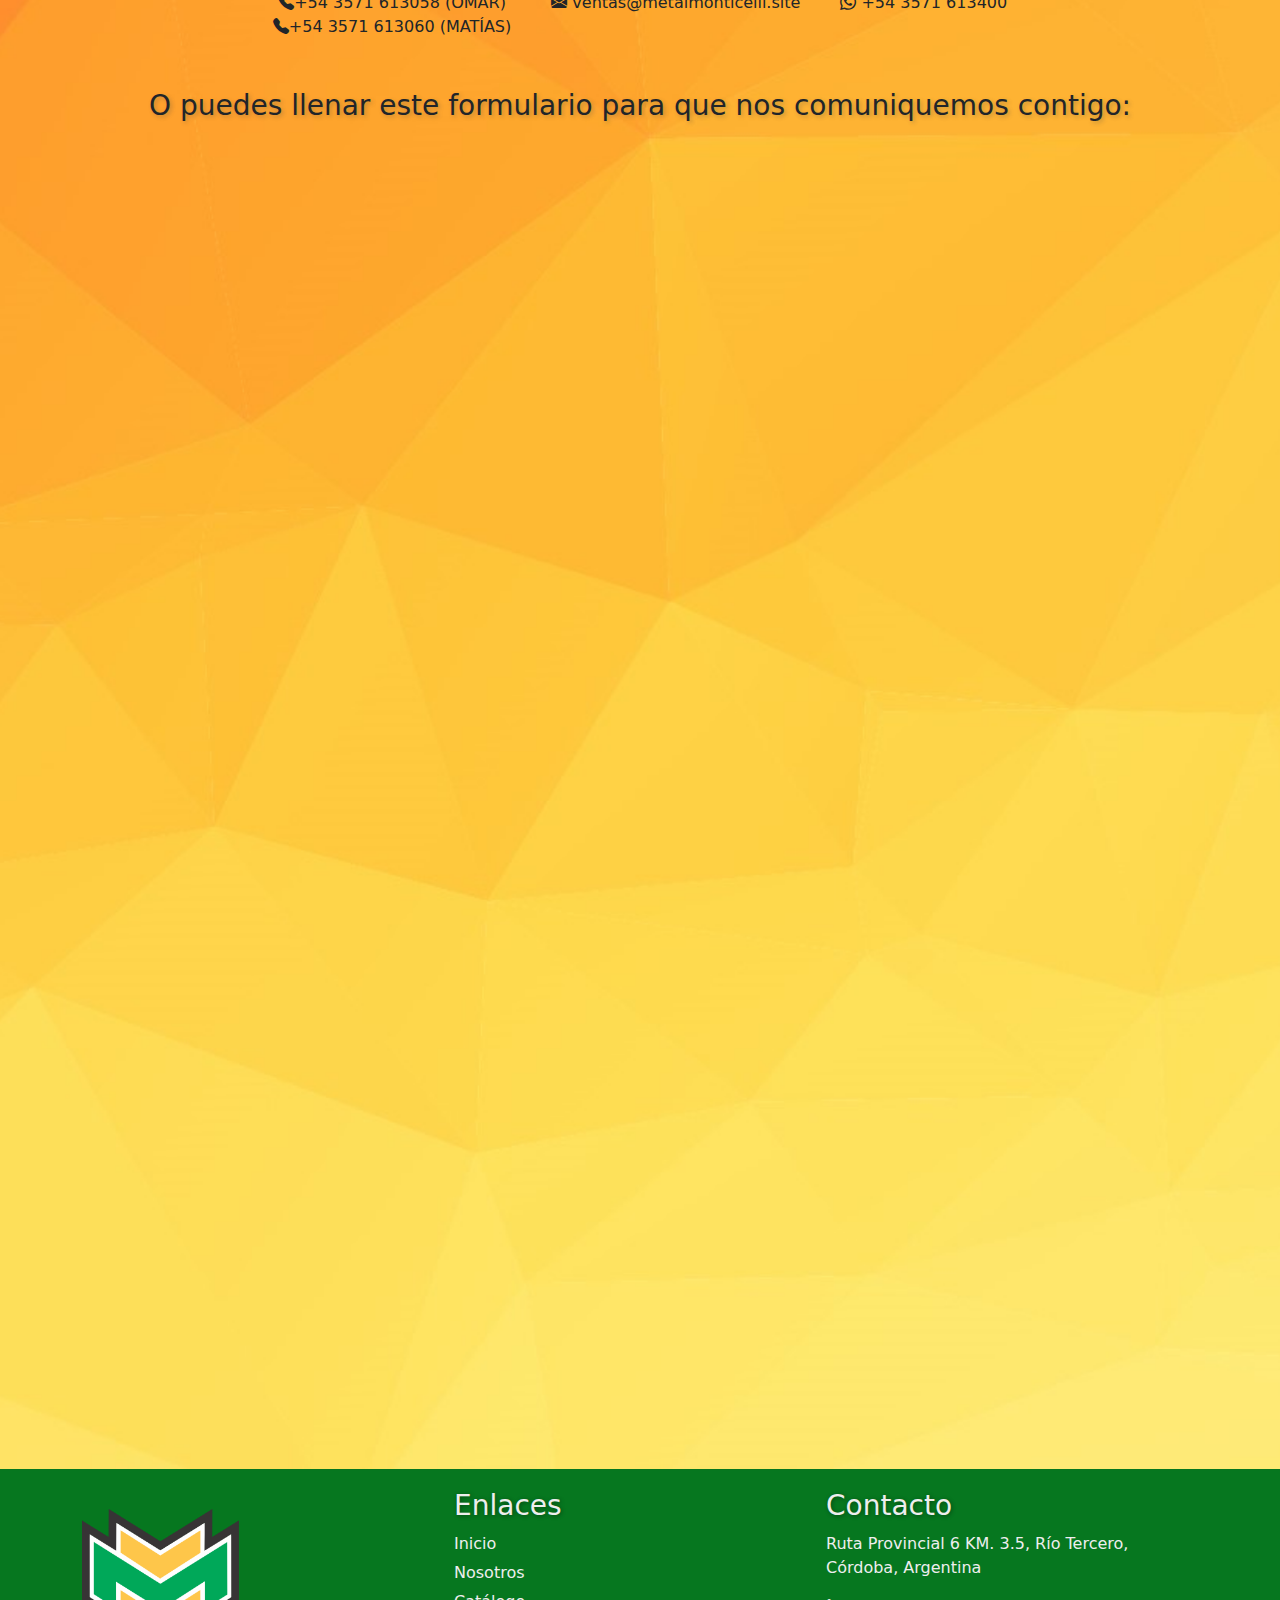
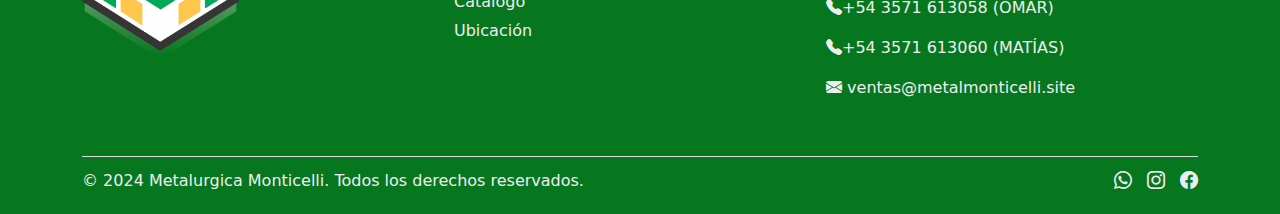
<file: pages/productos/rolos-trituradores.html>
<!DOCTYPE html>
<html lang="en">
  <head>
    <meta charset="UTF-8" />
    <meta name="viewport" content="width=device-width, initial-scale=1.0" />
    <title>Metalurgica Monticelli</title>
    <link
      href="https://cdn.jsdelivr.net/npm/bootstrap@5.3.3/dist/css/bootstrap.min.css"
      rel="stylesheet"
      integrity="sha384-QWTKZyjpPEjISv5WaRU9OFeRpok6YctnYmDr5pNlyT2bRjXh0JMhjY6hW+ALEwIH"
      crossorigin="anonymous"
    />
    <link rel="stylesheet" href="../../css/index.css" />
    <link
      rel="stylesheet"
      href="https://cdn.jsdelivr.net/npm/bootstrap-icons@1.11.3/font/bootstrap-icons.min.css"
    />
    <link rel="icon" href="../../img/logos/icono.png" type="image/x-icon" />
  </head>
  <body>
    <div class="top-bar">
      <div class="left-content">
        <span class="horario"
          >Horario de Atención: Lunes a Viernes de 8:00 a 17:00</span
        >
      </div>
      <div class="right-content">
        <div class="tel-content">
          <i class="bi bi-telephone-fill"></i>
          <a href="tel:+543571613058">+54 3571 613058</a>
          <a href="tel:+543571613060">+54 3571 613060</a>
        </div>
        <div class="email-content">
          <i class="bi bi-envelope itel"></i>
          <a href="mailto:ventas@metalmonticelli.site"
            >ventas@metalmonticelli.site</a
          >
        </div>
        <span class="icon"
          ><a href="https://wa.me/3571613400" target="_blank"
            ><i class="bi bi-whatsapp"></i></a
        ></span>
        <span class="icon"
          ><a
            href="https://www.instagram.com/metalurgicamonticelli/"
            target="_blank"
            ><i class="bi bi-instagram"></i></a
        ></span>
      </div>
    </div>
    <header>
      <nav class="navbar navbar-expand-lg navbar-light">
        <div class="container-fluid navbar-container">
          <a class="navbar-brand" href="../../index.html">
            <img
              src="../../img/logos/logo-3.png"
              alt="Metalurgica Monticelli"
            />
          </a>
          <button
            class="navbar-toggler"
            type="button"
            data-bs-toggle="collapse"
            data-bs-target="#navbarNav"
            aria-controls="navbarNav"
            aria-expanded="false"
            aria-label="Toggle navigation"
          >
            <span class="navbar-toggler-icon"></span>
          </button>
          <div class="collapse navbar-collapse" id="navbarNav">
            <ul class="navbar-nav ms-auto">
              <li class="nav-item">
                <a class="nav-link" href="../../index.html">Inicio</a>
              </li>
              <li class="nav-item">
                <a class="nav-link" href="../nosotros.html">Nosotros</a>
              </li>
              <li class="nav-item">
                <a class="nav-link" href="../catalogo.html">Catálogo</a>
              </li>
              <li class="nav-item">
                <a class="nav-link" href="../ubicacion.html">Ubicación</a>
              </li>
            </ul>
          </div>
        </div>
      </nav>
    </header>

    <main class="container-producto">
      <a href="https://wa.me/543571613400" class="whatsapp-float" target="_blank">
        <i class="bi bi-whatsapp"></i>
      </a>
      <section class="historia">
        <div class="container">
          <div class="row">
            <div class="col-md-6">
              <img
                src="../../img/maquinas-png/ROLOS-TRITURADORES-DE-RASTROJO-2.png"
                alt="Maquinaria Agrícola"
                class="img-fluid"
              />
            </div>
            <div class="col-md-6 texto_soluciones d-flex align-items-center">
              <h2 class="titulo-producto">ROLOS TRITURADORES DE RASTROJO</h2>
            </div>
          </div>
        </div>
      </section>
      <section class="historia_2">
        <div class="section-productos machine-features">
          <h2>Características Destacadas</h2>
          <ul>
            <li>Cuerpos flotantes e independientes, con amortiguación que le permite ser más eficaz</li>
            <li>Chasis de tipo bastidor formado por estructura tubular de 140mm</li>
            <li>Ancho de labor 5,60m  -  7,50m  -  9m</li>
            <li>Peso aproximado 1000kg por metro</li>
            <li>Cuchillas de acero al boro</li>
            <li>11 filas de cuchillas por rolo</li>
            <li>Lanza de tiro flotante</li>
            <li>Rolos de 65cm de diámetro</li>
            <li>Sistema de levante hidráulico compensado</li>
            <li>Velocidad de trabajo de 12-15 km por hora</li>
          </ul>
        </div>
        <div class="section-productos aditional-info">
          <h2>Información Adicional</h2>
          <p>
            Nuestra empresa cuenta con soporte técnico y
            acceso a repuestos originales. Contacte a nuestro equipo para
            obtener más información sobre financiamiento y personalización.
          </p>
        </div>
        <!-- <div class="machine-gallery">
            <div class="gallery">
              <img class="img-produ" src="../../img/maquinas-fotos/aireador-trasera-min.jpg" alt="Vista trasera" />
              <img class="img-produ" src="../../img/maquinas-fotos/aireador-lateral-min.jpg" alt="Vista lateral" />
                <img class="img-produ" src="../../img/maquinas-fotos/aireador-frente-min.jpg" alt="Vista frontal" />
                <img class="img-produ" src="../../img/maquinas-fotos/aireador-cerca-min.jpg" alt="Vista cerca" />
                <video class="img-produ" controls>
                  <source src="../../vid/rastrillo.mp4" type="video/mp4">
                </video>
              </div>
              
            </div> -->
          </div>
      </section>

      

      <section class="formulario">
        <h2>CONSÚLTANOS</h2>
        <div class="container-fluid contacto">
          <div class="contacto-ubicacion">
            <h3>Ubicación</h3>
            <p>Ruta Provincial 6 KM. 3.5, Río Tercero, Córdoba, Argentina</p>
          </div>
          <div class="contacto-detalles">
            <div class="contacto-item">
              <h3>Teléfonos:</h3>
              <p><i class="bi bi-telephone-fill"></i>+54 3571 613058 (OMAR)</p>
              <p>
                <i class="bi bi-telephone-fill"></i>+54 3571 613060 (MATÍAS)
              </p>
            </div>
            <div class="contacto-item">
              <h3>Email:</h3>
              <p>
                <i class="bi bi-envelope-fill"></i>
                ventas@metalmonticelli.site
              </p>
            </div>
            <div class="contacto-item">
              <h3>Whatsapp:</h3>
              <p><i class="bi bi-whatsapp"></i> +54 3571 613400</p>
            </div>
          </div>
        </div>
        <div class="container">
          <h3>
            O puedes llenar este formulario para que nos comuniquemos contigo:
          </h3>
          <iframe
            class="form"
            src="https://docs.google.com/forms/d/e/1FAIpQLSdFhxayPQDjYzAVNEIkd9u-tniW_gdy_eLZ7_pog-vnkB0rQg/viewform?embedded=true"
            width="100%"
            height="100%"
            frameborder="0"
            marginheight="0"
            marginwidth="0"
            >Cargando…</iframe
          >
        </div>
      </section>
      <footer>
        <div class="container">
          <div class="footer-content">
            <div class="footer-section logo">
              <img
                class="logo"
                src="../../img/logos/icono.png"
                alt="Metalurgica Monticelli"
              />
            </div>
            <div class="footer-section enlaces">
              <h3>Enlaces</h3>
              <ul>
                <li><a href="../../index.html">Inicio</a></li>
                <li><a href="../nosotros.html">Nosotros</a></li>
                <li><a href="../catalogo.html">Catálogo</a></li>
                <li><a href="../ubicacion.html">Ubicación</a></li>
              </ul>
            </div>
            <div class="footer-section contacto">
              <h3>Contacto</h3>
              <p>Ruta Provincial 6 KM. 3.5, Río Tercero, Córdoba, Argentina</p>
              <p><i class="bi bi-telephone-fill"></i>+54 3571 613058 (OMAR)</p>
              <p>
                <i class="bi bi-telephone-fill"></i>+54 3571 613060 (MATÍAS)
              </p>
              <p>
                <i class="bi bi-envelope-fill"></i>
                <a href="mailto: ventas@metalmonticelli.site">
                  ventas@metalmonticelli.site
                </a>
              </p>
            </div>
          </div>

          <div class="footer-bottom">
            <p class="copyright">
              © 2024 Metalurgica Monticelli. Todos los derechos reservados.
            </p>
            <div class="footer-icons">
              <a href="https://wa.me/3571613400" target="_blank"
                ><i class="bi bi-whatsapp"></i
              ></a>
              <a
                href="https://www.instagram.com/metalurgicamonticelli/"
                target="_blank"
                ><i class="bi bi-instagram"></i
              ></a>
              <a
                href="https://www.facebook.com/profile.php?id=100007076869261&mibextid=JRoKGi"
                target="_blank"
                ><i class="bi bi-facebook"></i
              ></a>
            </div>
          </div>
        </div>
      </footer>
    </main>

    <script
      src="https://cdn.jsdelivr.net/npm/bootstrap@5.3.3/dist/js/bootstrap.bundle.min.js"
      integrity="sha384-YvpcrYf0tY3lHB60NNkmXc5s9fDVZLESaAA55NDzOxhy9GkcIdslK1eN7N6jIeHz"
      crossorigin="anonymous"
    ></script>
  </body>
</html>
</file>
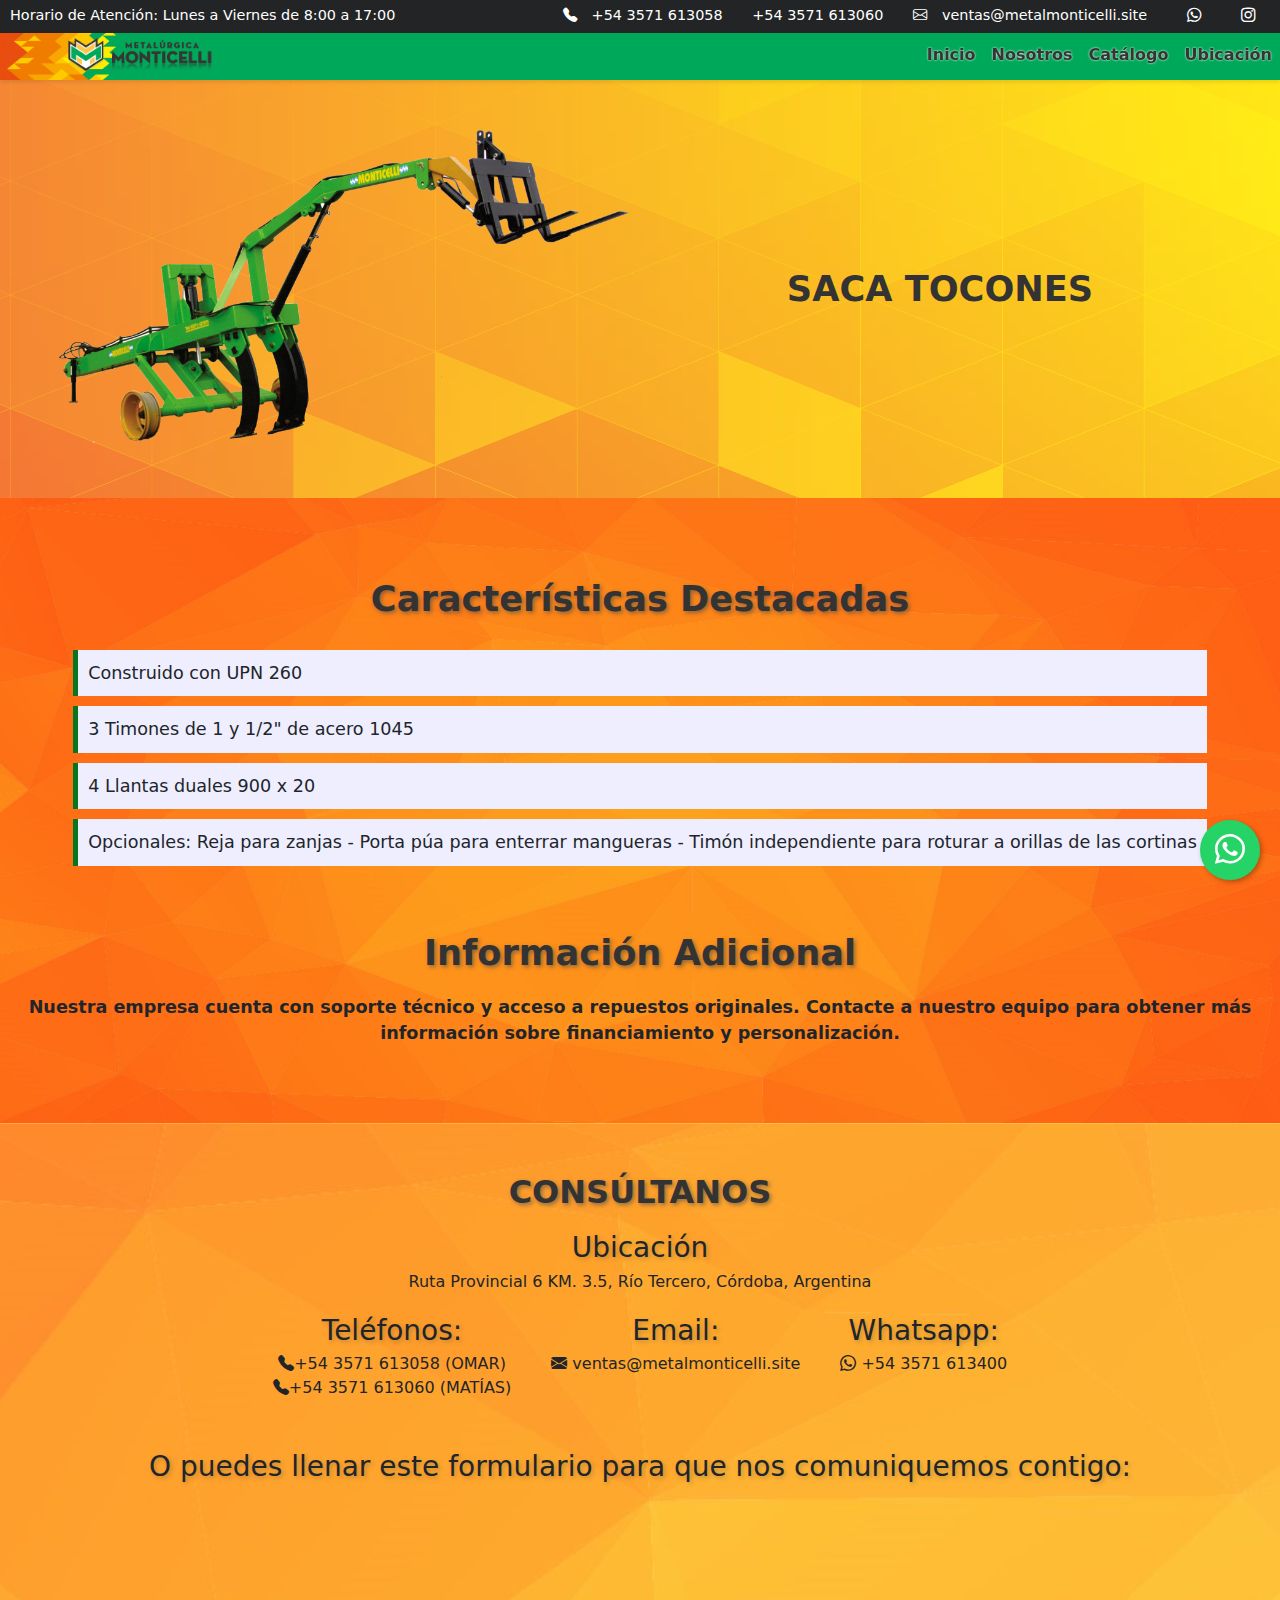
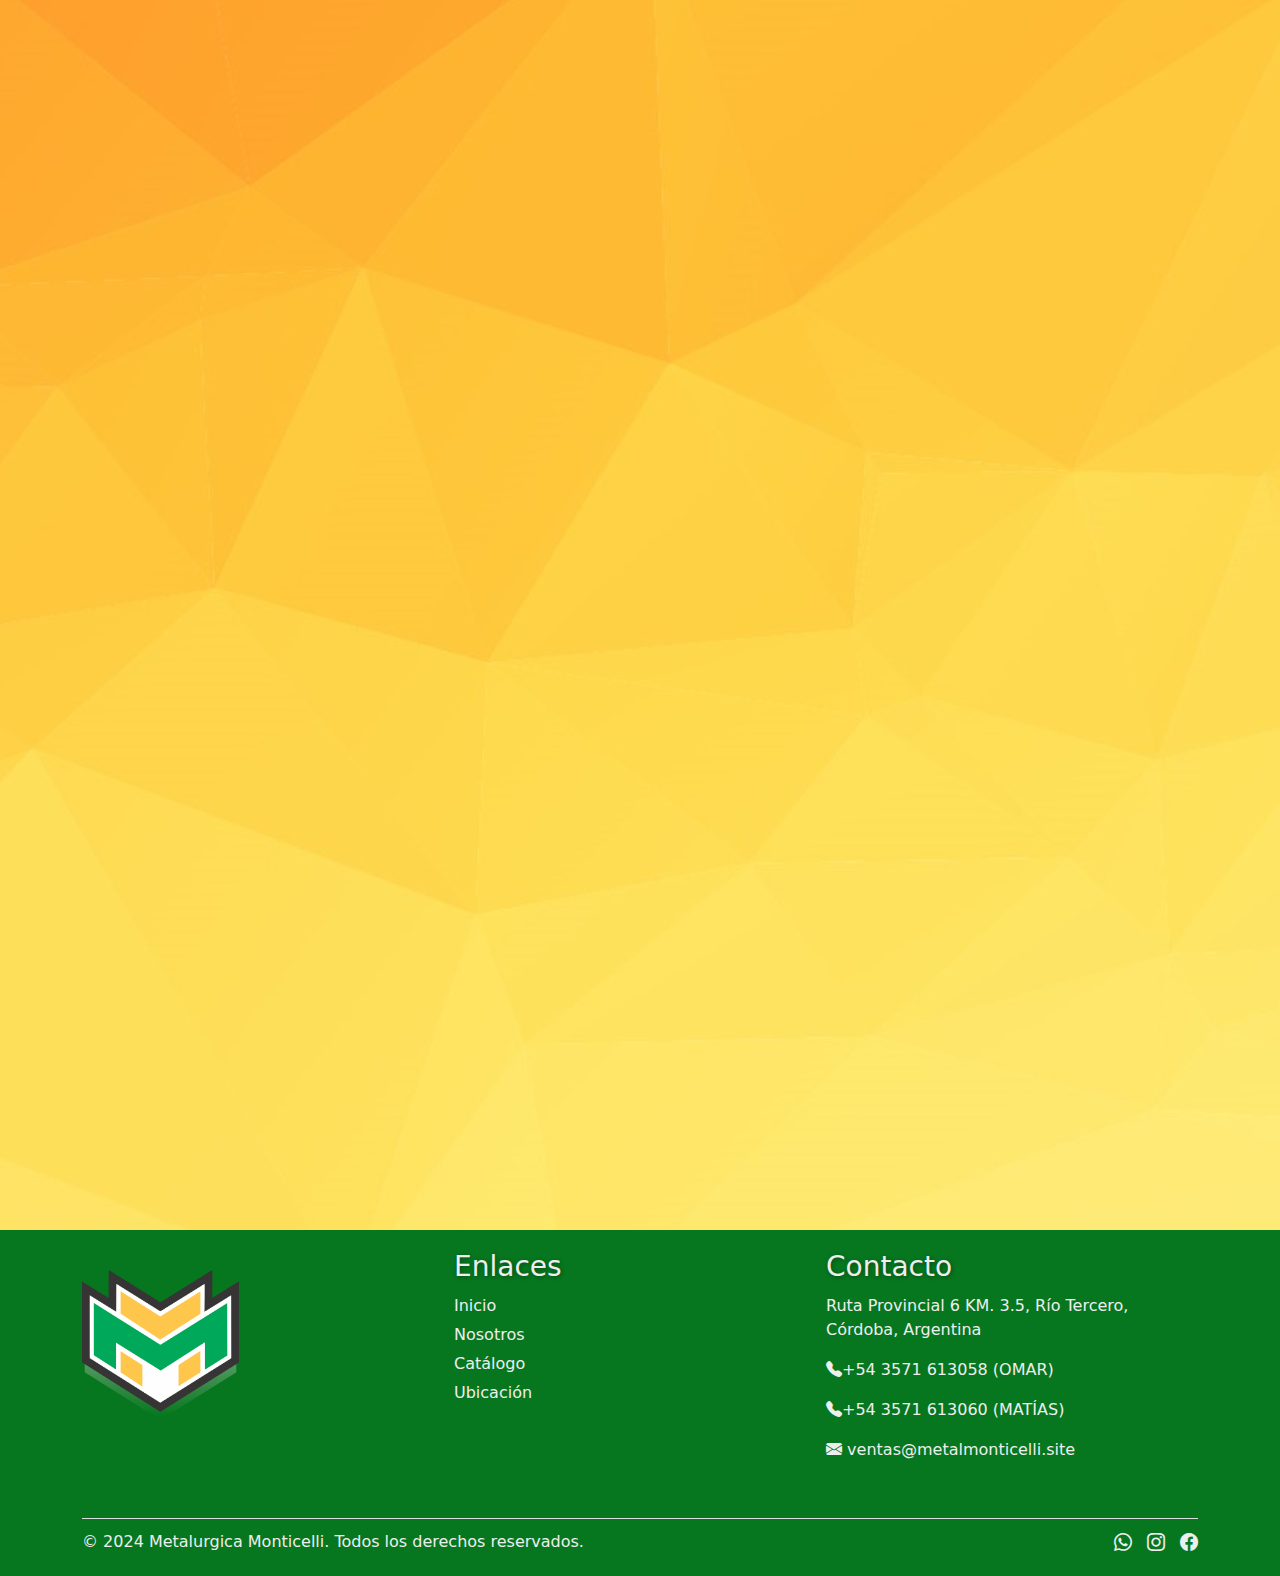
<file: pages/productos/saca-tocones.html>
<!DOCTYPE html>
<html lang="en">
  <head>
    <meta charset="UTF-8" />
    <meta name="viewport" content="width=device-width, initial-scale=1.0" />
    <title>Metalurgica Monticelli</title>
    <link
      href="https://cdn.jsdelivr.net/npm/bootstrap@5.3.3/dist/css/bootstrap.min.css"
      rel="stylesheet"
      integrity="sha384-QWTKZyjpPEjISv5WaRU9OFeRpok6YctnYmDr5pNlyT2bRjXh0JMhjY6hW+ALEwIH"
      crossorigin="anonymous"
    />
    <link rel="stylesheet" href="../../css/index.css" />
    <link
      rel="stylesheet"
      href="https://cdn.jsdelivr.net/npm/bootstrap-icons@1.11.3/font/bootstrap-icons.min.css"
    />
    <link rel="icon" href="../../img/logos/icono.png" type="image/x-icon" />
  </head>
  <body>
    <div class="top-bar">
      <div class="left-content">
        <span class="horario"
          >Horario de Atención: Lunes a Viernes de 8:00 a 17:00</span
        >
      </div>
      <div class="right-content">
        <div class="tel-content">
          <i class="bi bi-telephone-fill"></i>
          <a href="tel:+543571613058">+54 3571 613058</a>
          <a href="tel:+543571613060">+54 3571 613060</a>
        </div>
        <div class="email-content">
          <i class="bi bi-envelope itel"></i>
          <a href="mailto:ventas@metalmonticelli.site"
            >ventas@metalmonticelli.site</a
          >
        </div>
        <span class="icon"
          ><a href="https://wa.me/3571613400" target="_blank"
            ><i class="bi bi-whatsapp"></i></a
        ></span>
        <span class="icon"
          ><a
            href="https://www.instagram.com/metalurgicamonticelli/"
            target="_blank"
            ><i class="bi bi-instagram"></i></a
        ></span>
      </div>
    </div>
    <header>
      <nav class="navbar navbar-expand-lg navbar-light">
        <div class="container-fluid navbar-container">
          <a class="navbar-brand" href="../../index.html">
            <img
              src="../../img/logos/logo-3.png"
              alt="Metalurgica Monticelli"
            />
          </a>
          <button
            class="navbar-toggler"
            type="button"
            data-bs-toggle="collapse"
            data-bs-target="#navbarNav"
            aria-controls="navbarNav"
            aria-expanded="false"
            aria-label="Toggle navigation"
          >
            <span class="navbar-toggler-icon"></span>
          </button>
          <div class="collapse navbar-collapse" id="navbarNav">
            <ul class="navbar-nav ms-auto">
              <li class="nav-item">
                <a class="nav-link" href="../../index.html">Inicio</a>
              </li>
              <li class="nav-item">
                <a class="nav-link" href="../nosotros.html">Nosotros</a>
              </li>
              <li class="nav-item">
                <a class="nav-link" href="../catalogo.html">Catálogo</a>
              </li>
              <li class="nav-item">
                <a class="nav-link" href="../ubicacion.html">Ubicación</a>
              </li>
            </ul>
          </div>
        </div>
      </nav>
    </header>

    <main class="container-producto">
      <a href="https://wa.me/543571613400" class="whatsapp-float" target="_blank">
        <i class="bi bi-whatsapp"></i>
      </a>
      <section class="historia">
        <div class="container">
          <div class="row">
            <div class="col-md-6">
              <img
                src="../../img/maquinas-png/SACA-TOCONES-2.png"
                alt="Maquinaria Agrícola"
                class="img-fluid"
              />
            </div>
            <div class="col-md-6 texto_soluciones d-flex align-items-center">
              <h2 class="titulo-producto">SACA TOCONES</h2>
            </div>
          </div>
        </div>
      </section>
      <section class="historia_2">
        <div class="section-productos machine-features">
          <h2>Características Destacadas</h2>
          <ul>
            <li>Construido con UPN 260</li>
            <li>3 Timones de 1 y 1/2" de acero 1045</li>
            <li>4 Llantas duales 900 x 20</li>
            <li>Opcionales: Reja para zanjas  -  Porta púa para enterrar mangueras  -  Timón independiente para roturar a orillas de las cortinas</li>
          </ul>
        </div>
        <div class="section-productos aditional-info">
          <h2>Información Adicional</h2>
          <p>
            Nuestra empresa cuenta con soporte técnico y
            acceso a repuestos originales. Contacte a nuestro equipo para
            obtener más información sobre financiamiento y personalización.
          </p>
        </div>
        <!-- <div class="machine-gallery">
            <div class="gallery">
              <img class="img-produ" src="../../img/maquinas-fotos/aireador-trasera-min.jpg" alt="Vista trasera" />
              <img class="img-produ" src="../../img/maquinas-fotos/aireador-lateral-min.jpg" alt="Vista lateral" />
                <img class="img-produ" src="../../img/maquinas-fotos/aireador-frente-min.jpg" alt="Vista frontal" />
                <img class="img-produ" src="../../img/maquinas-fotos/aireador-cerca-min.jpg" alt="Vista cerca" />
                <video class="img-produ" controls>
                  <source src="../../vid/rastrillo.mp4" type="video/mp4">
                </video>
              </div>
              
            </div> -->
          </div>
      </section>

      

      <section class="formulario">
        <h2>CONSÚLTANOS</h2>
        <div class="container-fluid contacto">
          <div class="contacto-ubicacion">
            <h3>Ubicación</h3>
            <p>Ruta Provincial 6 KM. 3.5, Río Tercero, Córdoba, Argentina</p>
          </div>
          <div class="contacto-detalles">
            <div class="contacto-item">
              <h3>Teléfonos:</h3>
              <p><i class="bi bi-telephone-fill"></i>+54 3571 613058 (OMAR)</p>
              <p>
                <i class="bi bi-telephone-fill"></i>+54 3571 613060 (MATÍAS)
              </p>
            </div>
            <div class="contacto-item">
              <h3>Email:</h3>
              <p>
                <i class="bi bi-envelope-fill"></i>
                ventas@metalmonticelli.site
              </p>
            </div>
            <div class="contacto-item">
              <h3>Whatsapp:</h3>
              <p><i class="bi bi-whatsapp"></i> +54 3571 613400</p>
            </div>
          </div>
        </div>
        <div class="container">
          <h3>
            O puedes llenar este formulario para que nos comuniquemos contigo:
          </h3>
          <iframe
            class="form"
            src="https://docs.google.com/forms/d/e/1FAIpQLSdFhxayPQDjYzAVNEIkd9u-tniW_gdy_eLZ7_pog-vnkB0rQg/viewform?embedded=true"
            width="100%"
            height="100%"
            frameborder="0"
            marginheight="0"
            marginwidth="0"
            >Cargando…</iframe
          >
        </div>
      </section>
      <footer>
        <div class="container">
          <div class="footer-content">
            <div class="footer-section logo">
              <img
                class="logo"
                src="../../img/logos/icono.png"
                alt="Metalurgica Monticelli"
              />
            </div>
            <div class="footer-section enlaces">
              <h3>Enlaces</h3>
              <ul>
                <li><a href="../../index.html">Inicio</a></li>
                <li><a href="../nosotros.html">Nosotros</a></li>
                <li><a href="../catalogo.html">Catálogo</a></li>
                <li><a href="../ubicacion.html">Ubicación</a></li>
              </ul>
            </div>
            <div class="footer-section contacto">
              <h3>Contacto</h3>
              <p>Ruta Provincial 6 KM. 3.5, Río Tercero, Córdoba, Argentina</p>
              <p><i class="bi bi-telephone-fill"></i>+54 3571 613058 (OMAR)</p>
              <p>
                <i class="bi bi-telephone-fill"></i>+54 3571 613060 (MATÍAS)
              </p>
              <p>
                <i class="bi bi-envelope-fill"></i>
                <a href="mailto: ventas@metalmonticelli.site">
                  ventas@metalmonticelli.site
                </a>
              </p>
            </div>
          </div>

          <div class="footer-bottom">
            <p class="copyright">
              © 2024 Metalurgica Monticelli. Todos los derechos reservados.
            </p>
            <div class="footer-icons">
              <a href="https://wa.me/3571613400" target="_blank"
                ><i class="bi bi-whatsapp"></i
              ></a>
              <a
                href="https://www.instagram.com/metalurgicamonticelli/"
                target="_blank"
                ><i class="bi bi-instagram"></i
              ></a>
              <a
                href="https://www.facebook.com/profile.php?id=100007076869261&mibextid=JRoKGi"
                target="_blank"
                ><i class="bi bi-facebook"></i
              ></a>
            </div>
          </div>
        </div>
      </footer>
    </main>

    <script
      src="https://cdn.jsdelivr.net/npm/bootstrap@5.3.3/dist/js/bootstrap.bundle.min.js"
      integrity="sha384-YvpcrYf0tY3lHB60NNkmXc5s9fDVZLESaAA55NDzOxhy9GkcIdslK1eN7N6jIeHz"
      crossorigin="anonymous"
    ></script>
  </body>
</html>
</file>
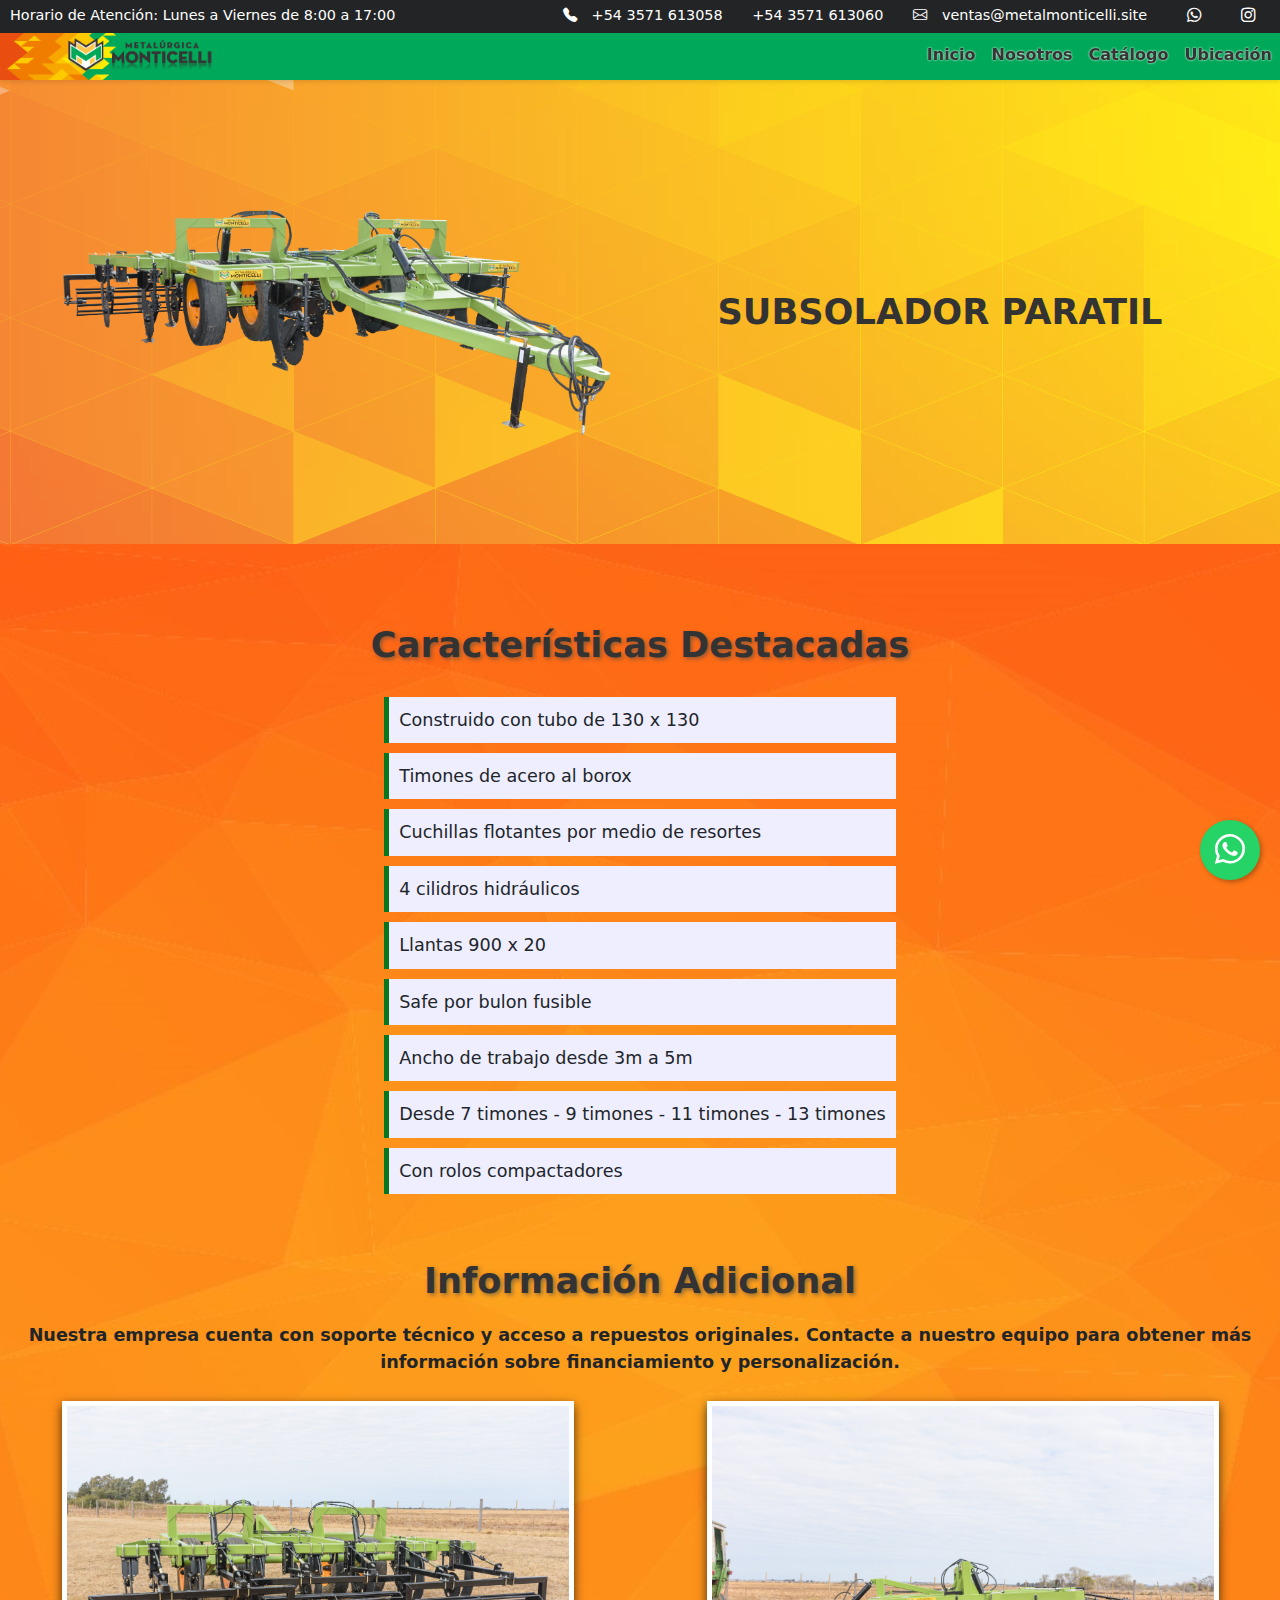
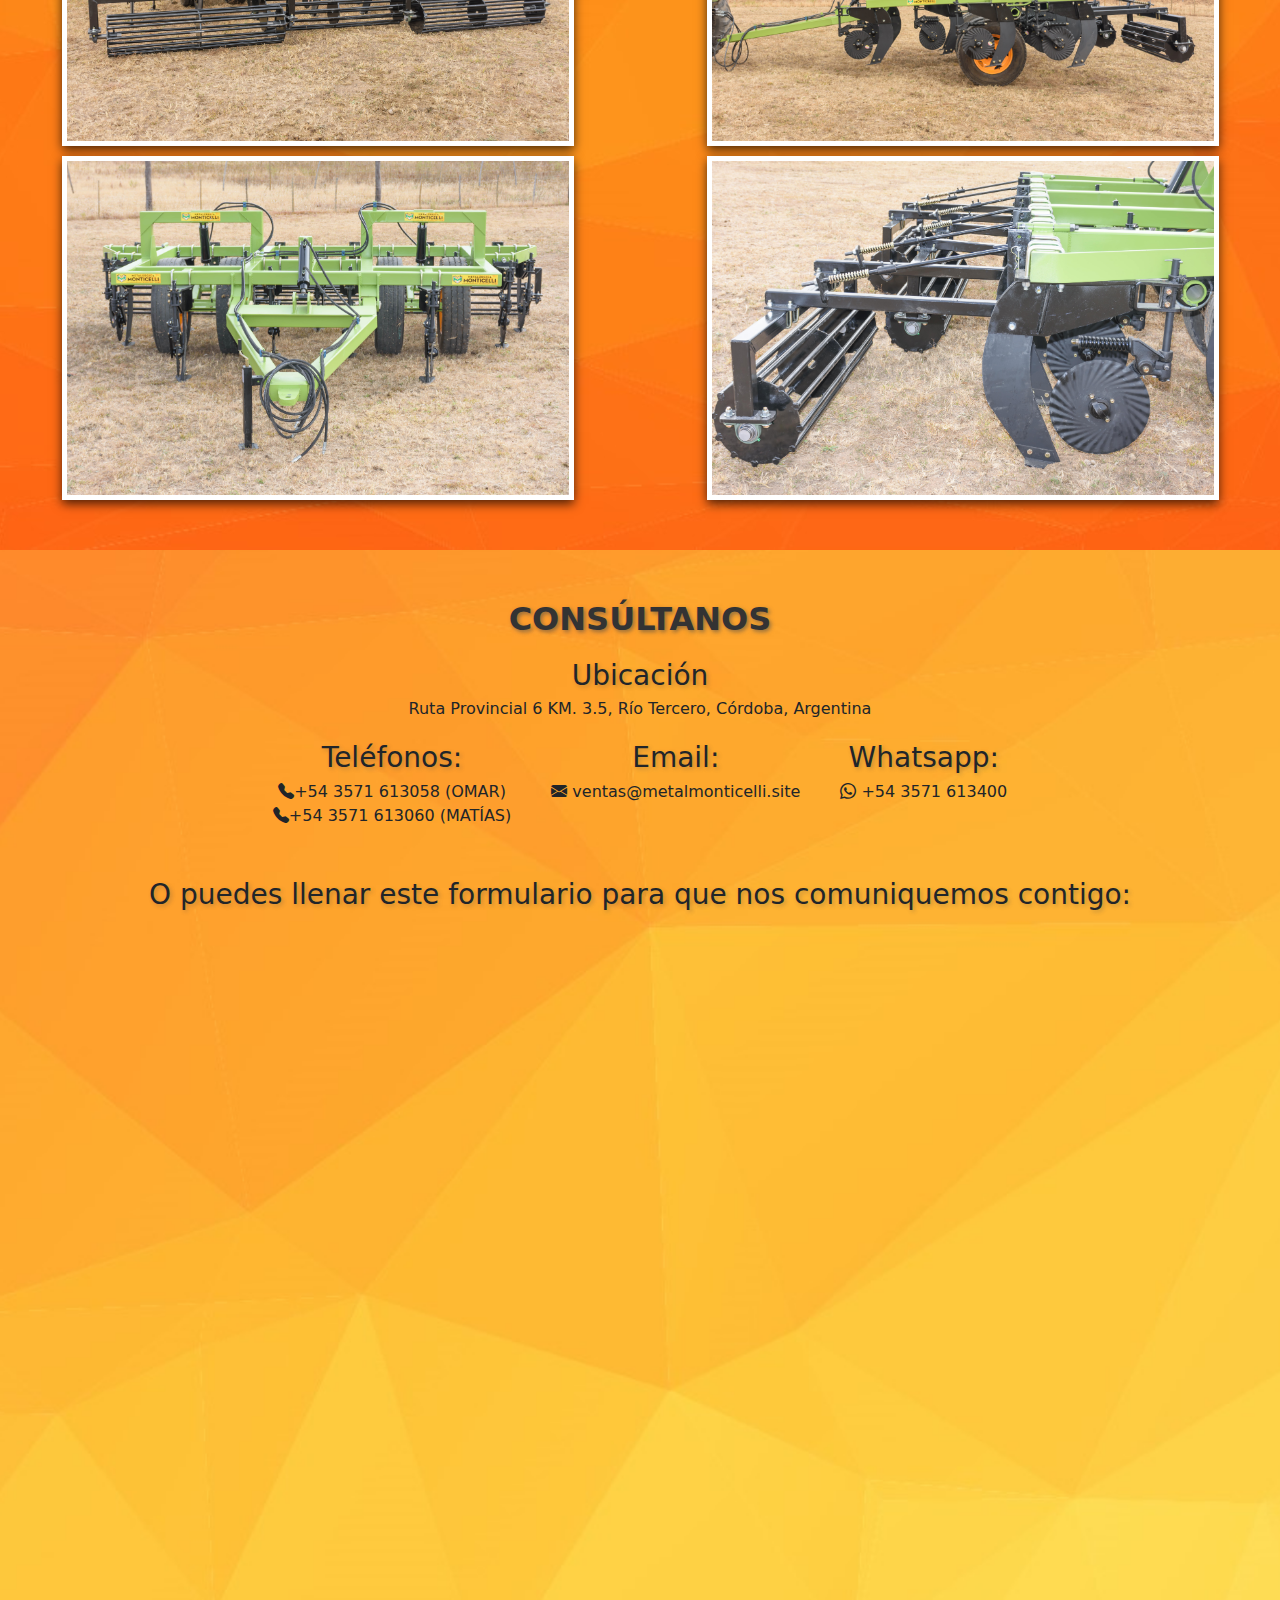
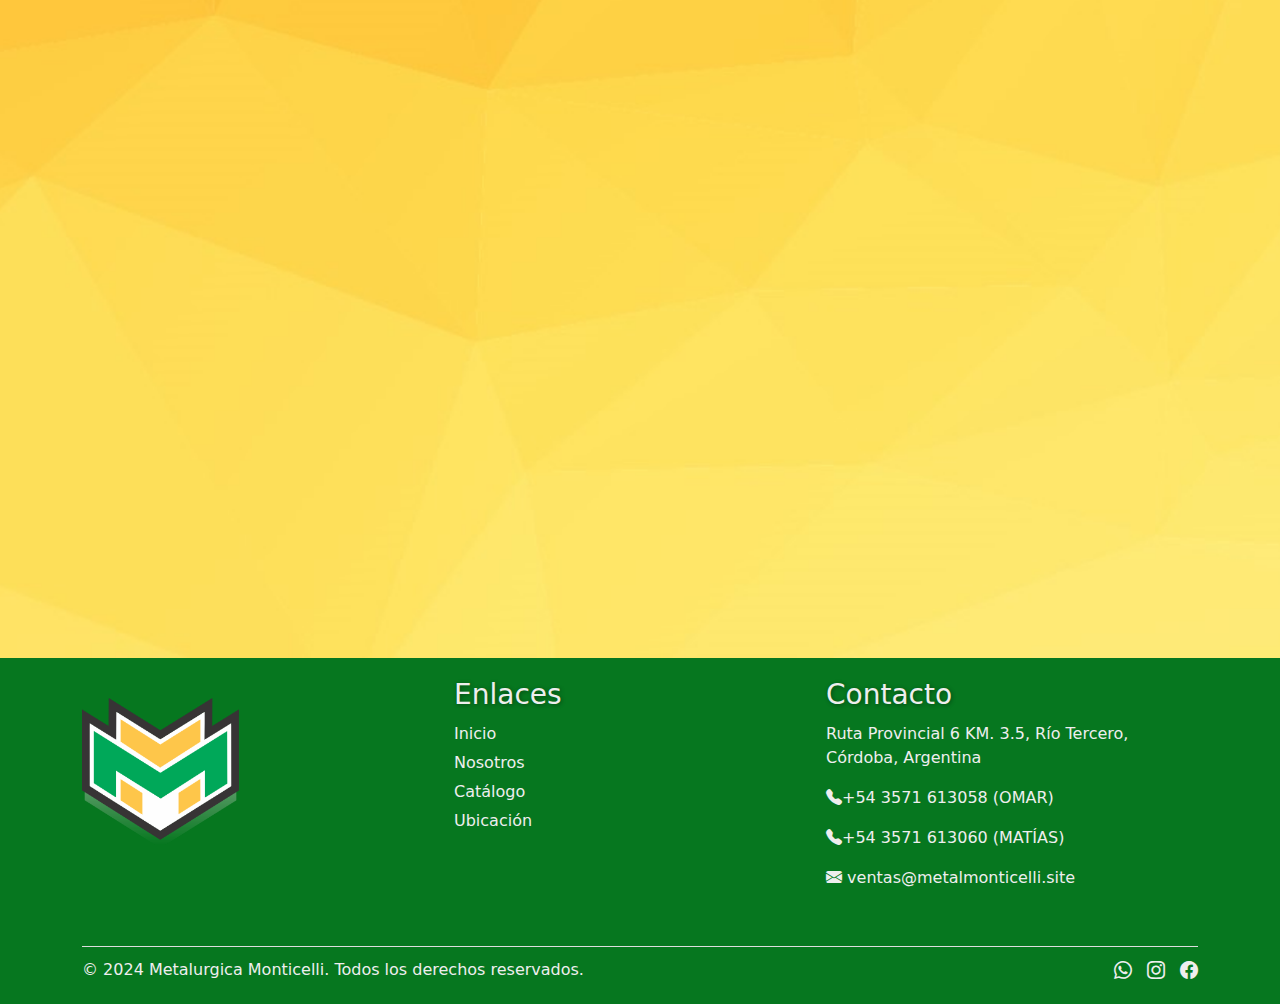
<file: pages/productos/subsolador-paratil.html>
<!DOCTYPE html>
<html lang="en">
  <head>
    <meta charset="UTF-8" />
    <meta name="viewport" content="width=device-width, initial-scale=1.0" />
    <title>Metalurgica Monticelli</title>
    <link
      href="https://cdn.jsdelivr.net/npm/bootstrap@5.3.3/dist/css/bootstrap.min.css"
      rel="stylesheet"
      integrity="sha384-QWTKZyjpPEjISv5WaRU9OFeRpok6YctnYmDr5pNlyT2bRjXh0JMhjY6hW+ALEwIH"
      crossorigin="anonymous"
    />
    <link rel="stylesheet" href="../../css/index.css" />
    <link
      rel="stylesheet"
      href="https://cdn.jsdelivr.net/npm/bootstrap-icons@1.11.3/font/bootstrap-icons.min.css"
    />
    <link rel="icon" href="../../img/logos/icono.png" type="image/x-icon" />
  </head>
  <body>
    <div class="top-bar">
      <div class="left-content">
        <span class="horario"
          >Horario de Atención: Lunes a Viernes de 8:00 a 17:00</span
        >
      </div>
      <div class="right-content">
        <div class="tel-content">
          <i class="bi bi-telephone-fill"></i>
          <a href="tel:+543571613058">+54 3571 613058</a>
          <a href="tel:+543571613060">+54 3571 613060</a>
        </div>
        <div class="email-content">
          <i class="bi bi-envelope itel"></i>
          <a href="mailto:ventas@metalmonticelli.site"
            >ventas@metalmonticelli.site</a
          >
        </div>
        <span class="icon"
          ><a href="https://wa.me/3571613400" target="_blank"
            ><i class="bi bi-whatsapp"></i></a
        ></span>
        <span class="icon"
          ><a
            href="https://www.instagram.com/metalurgicamonticelli/"
            target="_blank"
            ><i class="bi bi-instagram"></i></a
        ></span>
      </div>
    </div>
    <header>
      <nav class="navbar navbar-expand-lg navbar-light">
        <div class="container-fluid navbar-container">
          <a class="navbar-brand" href="../../index.html">
            <img
              src="../../img/logos/logo-3.png"
              alt="Metalurgica Monticelli"
            />
          </a>
          <button
            class="navbar-toggler"
            type="button"
            data-bs-toggle="collapse"
            data-bs-target="#navbarNav"
            aria-controls="navbarNav"
            aria-expanded="false"
            aria-label="Toggle navigation"
          >
            <span class="navbar-toggler-icon"></span>
          </button>
          <div class="collapse navbar-collapse" id="navbarNav">
            <ul class="navbar-nav ms-auto">
              <li class="nav-item">
                <a class="nav-link" href="../../index.html">Inicio</a>
              </li>
              <li class="nav-item">
                <a class="nav-link" href="../nosotros.html">Nosotros</a>
              </li>
              <li class="nav-item">
                <a class="nav-link" href="../catalogo.html">Catálogo</a>
              </li>
              <li class="nav-item">
                <a class="nav-link" href="../ubicacion.html">Ubicación</a>
              </li>
            </ul>
          </div>
        </div>
      </nav>
    </header>

    <main class="container-producto">
      <a href="https://wa.me/543571613400" class="whatsapp-float" target="_blank">
        <i class="bi bi-whatsapp"></i>
      </a>
      <section class="historia">
        <div class="container">
          <div class="row">
            <div class="col-md-6">
              <img
                src="../../img/maquinas-png/SUBSOLADOR-PARATIL-2.png"
                alt="Maquinaria Agrícola"
                class="img-fluid"
              />
            </div>
            <div class="col-md-6 texto_soluciones d-flex align-items-center">
              <h2 class="titulo-producto">SUBSOLADOR PARATIL</h2>
            </div>
          </div>
        </div>
      </section>
      <section class="historia_2">
        <div class="section-productos machine-features">
          <h2>Características Destacadas</h2>
          <ul>
            <li>Construido con tubo de 130 x 130</li>
            <li>Timones de acero al borox</li>
            <li>Cuchillas flotantes por medio de resortes</li>
            <li>4 cilidros hidráulicos</li>
            <li>Llantas 900 x 20</li>
            <li>Safe por bulon fusible</li>
            <li>Ancho de trabajo desde 3m a 5m</li>
            <li>Desde 7 timones  -  9 timones  -  11 timones  -  13 timones</li>
            <li>Con rolos compactadores</li>
          </ul>
        </div>
        <div class="section-productos aditional-info">
          <h2>Información Adicional</h2>
          <p>
            Nuestra empresa cuenta con soporte técnico y
            acceso a repuestos originales. Contacte a nuestro equipo para
            obtener más información sobre financiamiento y personalización.
          </p>
        </div>
        <div class="machine-gallery">
            <div class="gallery">
              <img class="img-produ" src="../../img/maquinas-fotos/paratil-trasera-min.jpg" alt="Vista trasera" />
              <img class="img-produ" src="../../img/maquinas-fotos/paratil-lateral-min.jpg" alt="Vista lateral" />
                <img class="img-produ" src="../../img/maquinas-fotos/paratil-frente-min.jpg" alt="Vista frontal" />
                <img class="img-produ" src="../../img/maquinas-fotos/paratil-cerca-min.jpg" alt="Vista cerca" />
                <!-- <video class="img-produ" controls>
                  <source src="../../vid/rastrillo.mp4" type="video/mp4">
                </video> -->
              </div>
              
            </div>
          </div>
      </section>

      

      <section class="formulario">
        <h2>CONSÚLTANOS</h2>
        <div class="container-fluid contacto">
          <div class="contacto-ubicacion">
            <h3>Ubicación</h3>
            <p>Ruta Provincial 6 KM. 3.5, Río Tercero, Córdoba, Argentina</p>
          </div>
          <div class="contacto-detalles">
            <div class="contacto-item">
              <h3>Teléfonos:</h3>
              <p><i class="bi bi-telephone-fill"></i>+54 3571 613058 (OMAR)</p>
              <p>
                <i class="bi bi-telephone-fill"></i>+54 3571 613060 (MATÍAS)
              </p>
            </div>
            <div class="contacto-item">
              <h3>Email:</h3>
              <p>
                <i class="bi bi-envelope-fill"></i>
                ventas@metalmonticelli.site
              </p>
            </div>
            <div class="contacto-item">
              <h3>Whatsapp:</h3>
              <p><i class="bi bi-whatsapp"></i> +54 3571 613400</p>
            </div>
          </div>
        </div>
        <div class="container">
          <h3>
            O puedes llenar este formulario para que nos comuniquemos contigo:
          </h3>
          <iframe
            class="form"
            src="https://docs.google.com/forms/d/e/1FAIpQLSdFhxayPQDjYzAVNEIkd9u-tniW_gdy_eLZ7_pog-vnkB0rQg/viewform?embedded=true"
            width="100%"
            height="100%"
            frameborder="0"
            marginheight="0"
            marginwidth="0"
            >Cargando…</iframe
          >
        </div>
      </section>
      <footer>
        <div class="container">
          <div class="footer-content">
            <div class="footer-section logo">
              <img
                class="logo"
                src="../../img/logos/icono.png"
                alt="Metalurgica Monticelli"
              />
            </div>
            <div class="footer-section enlaces">
              <h3>Enlaces</h3>
              <ul>
                <li><a href="../../index.html">Inicio</a></li>
                <li><a href="../nosotros.html">Nosotros</a></li>
                <li><a href="../catalogo.html">Catálogo</a></li>
                <li><a href="../ubicacion.html">Ubicación</a></li>
              </ul>
            </div>
            <div class="footer-section contacto">
              <h3>Contacto</h3>
              <p>Ruta Provincial 6 KM. 3.5, Río Tercero, Córdoba, Argentina</p>
              <p><i class="bi bi-telephone-fill"></i>+54 3571 613058 (OMAR)</p>
              <p>
                <i class="bi bi-telephone-fill"></i>+54 3571 613060 (MATÍAS)
              </p>
              <p>
                <i class="bi bi-envelope-fill"></i>
                <a href="mailto: ventas@metalmonticelli.site">
                  ventas@metalmonticelli.site
                </a>
              </p>
            </div>
          </div>

          <div class="footer-bottom">
            <p class="copyright">
              © 2024 Metalurgica Monticelli. Todos los derechos reservados.
            </p>
            <div class="footer-icons">
              <a href="https://wa.me/3571613400" target="_blank"
                ><i class="bi bi-whatsapp"></i
              ></a>
              <a
                href="https://www.instagram.com/metalurgicamonticelli/"
                target="_blank"
                ><i class="bi bi-instagram"></i
              ></a>
              <a
                href="https://www.facebook.com/profile.php?id=100007076869261&mibextid=JRoKGi"
                target="_blank"
                ><i class="bi bi-facebook"></i
              ></a>
            </div>
          </div>
        </div>
      </footer>
    </main>

    <script
      src="https://cdn.jsdelivr.net/npm/bootstrap@5.3.3/dist/js/bootstrap.bundle.min.js"
      integrity="sha384-YvpcrYf0tY3lHB60NNkmXc5s9fDVZLESaAA55NDzOxhy9GkcIdslK1eN7N6jIeHz"
      crossorigin="anonymous"
    ></script>
  </body>
</html>
</file>
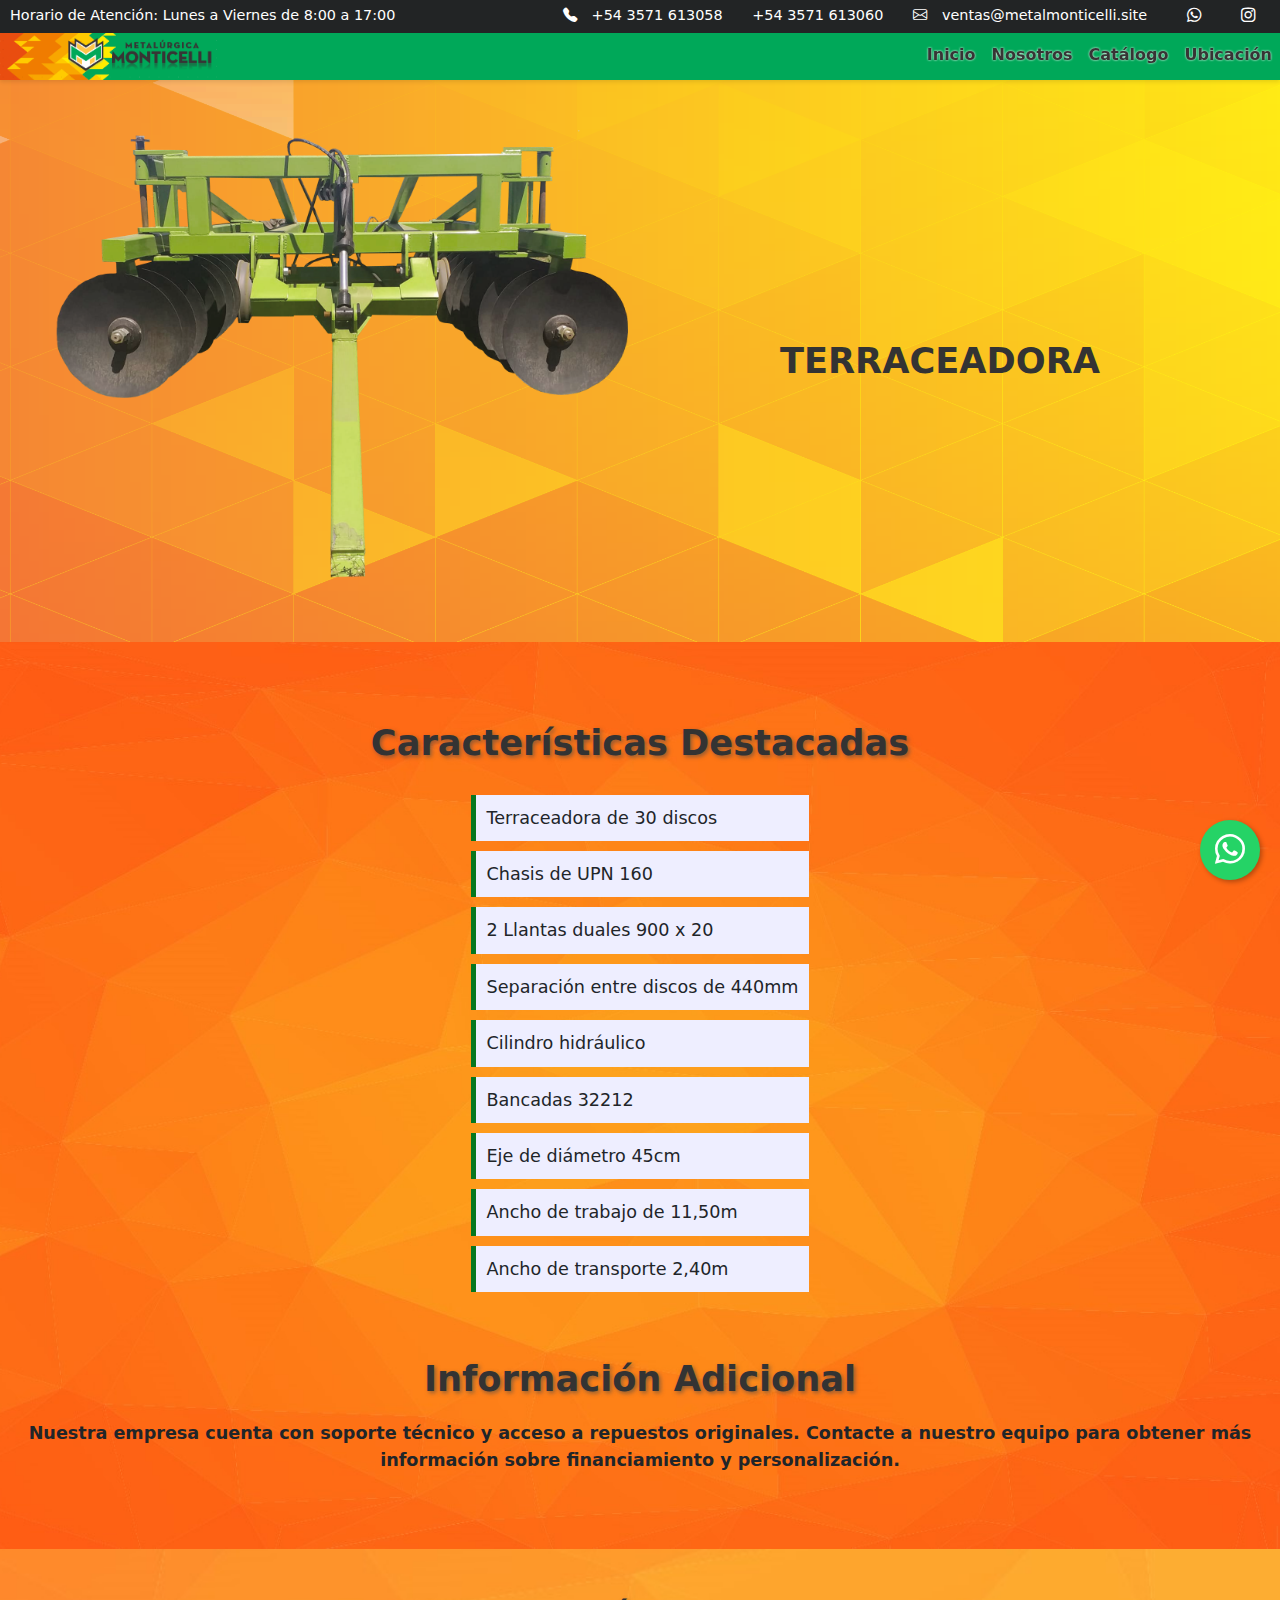
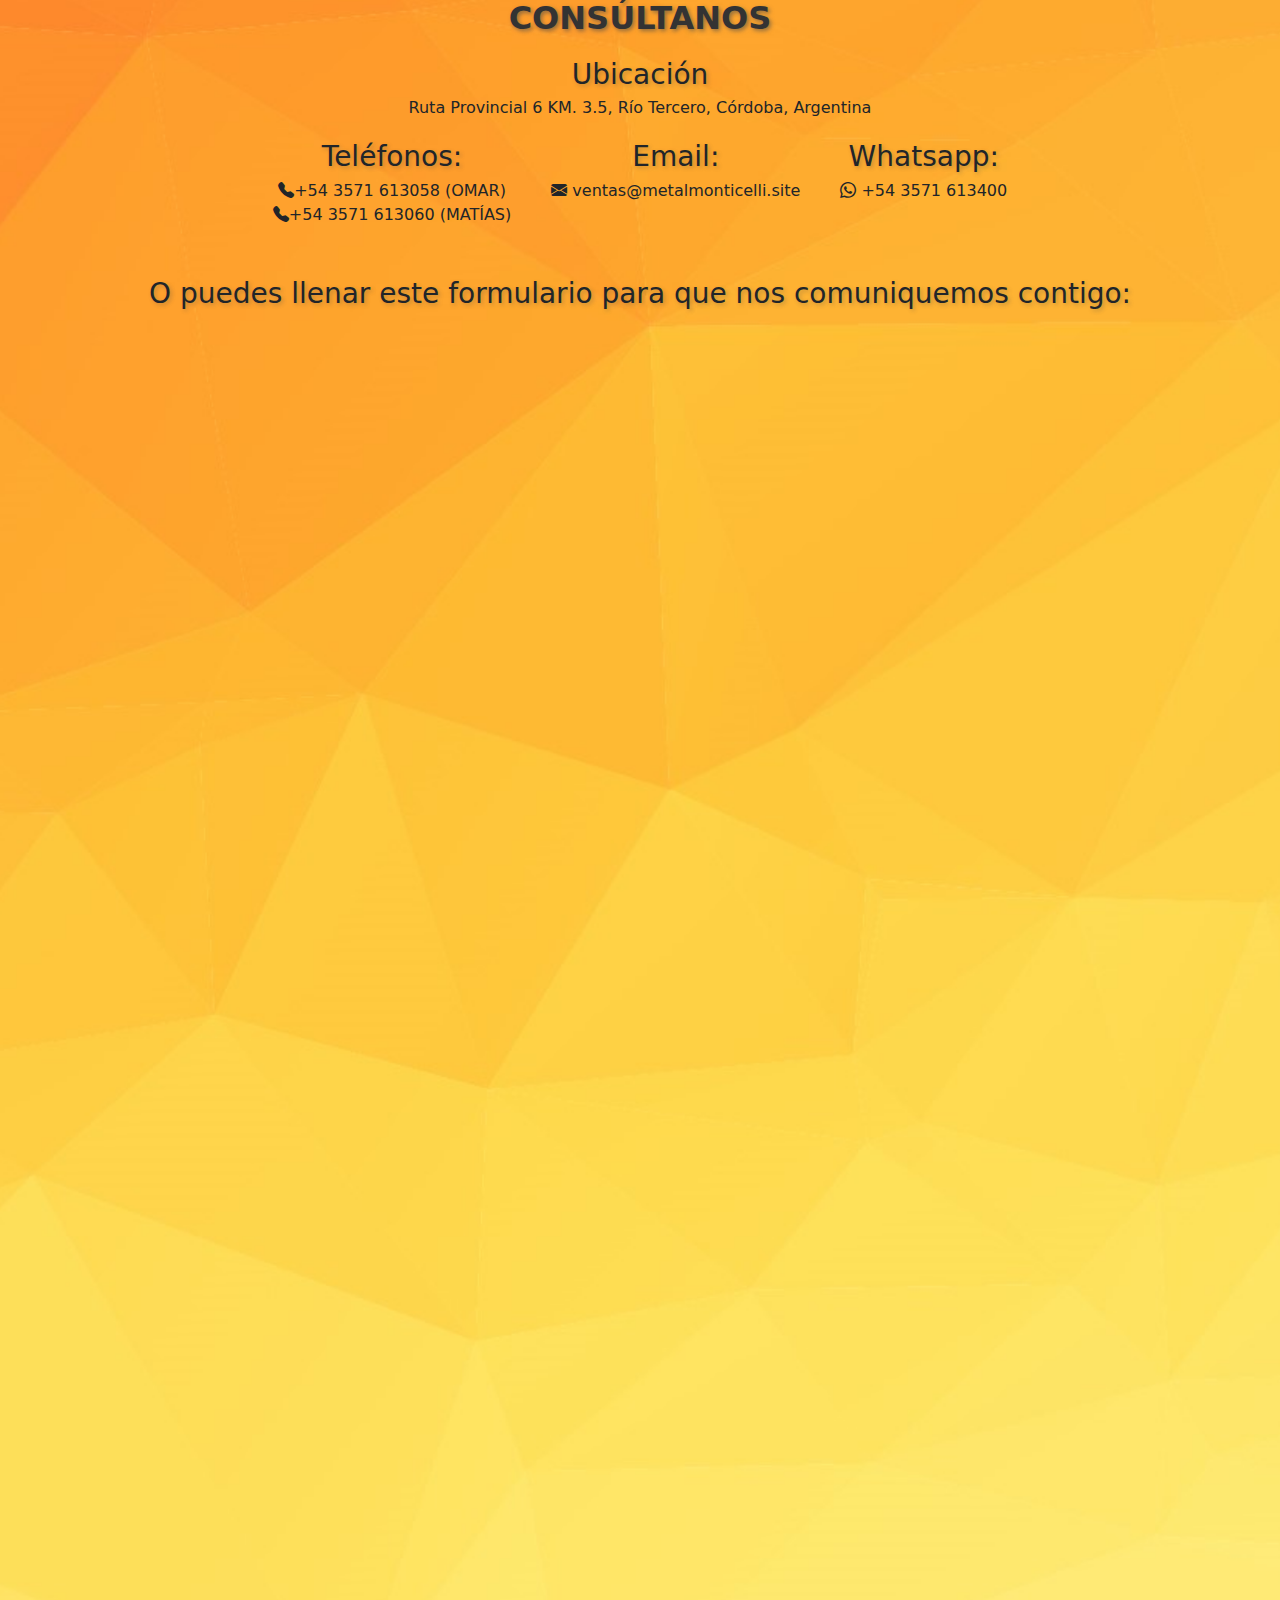
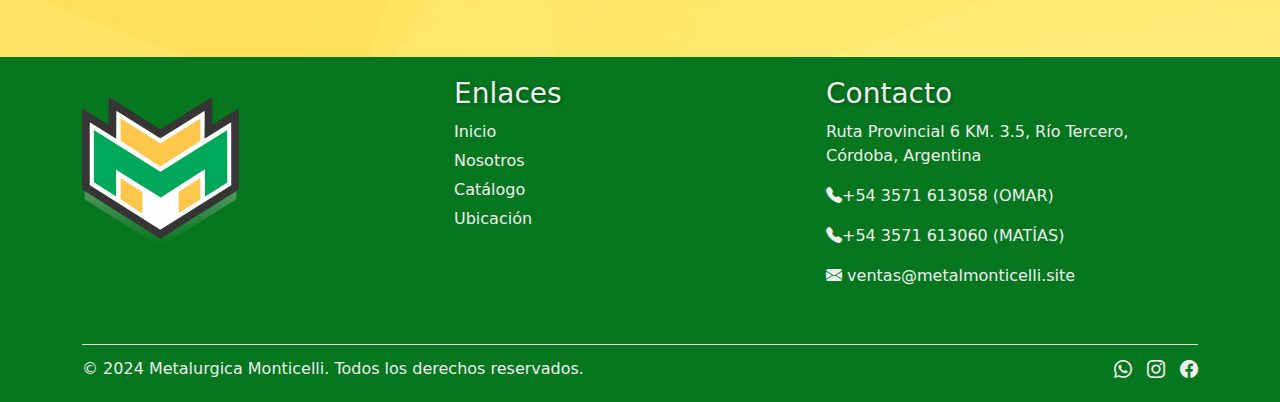
<file: pages/productos/terraceadora.html>
<!DOCTYPE html>
<html lang="en">
  <head>
    <meta charset="UTF-8" />
    <meta name="viewport" content="width=device-width, initial-scale=1.0" />
    <title>Metalurgica Monticelli</title>
    <link
      href="https://cdn.jsdelivr.net/npm/bootstrap@5.3.3/dist/css/bootstrap.min.css"
      rel="stylesheet"
      integrity="sha384-QWTKZyjpPEjISv5WaRU9OFeRpok6YctnYmDr5pNlyT2bRjXh0JMhjY6hW+ALEwIH"
      crossorigin="anonymous"
    />
    <link rel="stylesheet" href="../../css/index.css" />
    <link
      rel="stylesheet"
      href="https://cdn.jsdelivr.net/npm/bootstrap-icons@1.11.3/font/bootstrap-icons.min.css"
    />
    <link rel="icon" href="../../img/logos/icono.png" type="image/x-icon" />
  </head>
  <body>
    <div class="top-bar">
      <div class="left-content">
        <span class="horario"
          >Horario de Atención: Lunes a Viernes de 8:00 a 17:00</span
        >
      </div>
      <div class="right-content">
        <div class="tel-content">
          <i class="bi bi-telephone-fill"></i>
          <a href="tel:+543571613058">+54 3571 613058</a>
          <a href="tel:+543571613060">+54 3571 613060</a>
        </div>
        <div class="email-content">
          <i class="bi bi-envelope itel"></i>
          <a href="mailto:ventas@metalmonticelli.site"
            >ventas@metalmonticelli.site</a
          >
        </div>
        <span class="icon"
          ><a href="https://wa.me/3571613400" target="_blank"
            ><i class="bi bi-whatsapp"></i></a
        ></span>
        <span class="icon"
          ><a
            href="https://www.instagram.com/metalurgicamonticelli/"
            target="_blank"
            ><i class="bi bi-instagram"></i></a
        ></span>
      </div>
    </div>
    <header>
      <nav class="navbar navbar-expand-lg navbar-light">
        <div class="container-fluid navbar-container">
          <a class="navbar-brand" href="../../index.html">
            <img
              src="../../img/logos/logo-3.png"
              alt="Metalurgica Monticelli"
            />
          </a>
          <button
            class="navbar-toggler"
            type="button"
            data-bs-toggle="collapse"
            data-bs-target="#navbarNav"
            aria-controls="navbarNav"
            aria-expanded="false"
            aria-label="Toggle navigation"
          >
            <span class="navbar-toggler-icon"></span>
          </button>
          <div class="collapse navbar-collapse" id="navbarNav">
            <ul class="navbar-nav ms-auto">
              <li class="nav-item">
                <a class="nav-link" href="../../index.html">Inicio</a>
              </li>
              <li class="nav-item">
                <a class="nav-link" href="../nosotros.html">Nosotros</a>
              </li>
              <li class="nav-item">
                <a class="nav-link" href="../catalogo.html">Catálogo</a>
              </li>
              <li class="nav-item">
                <a class="nav-link" href="../ubicacion.html">Ubicación</a>
              </li>
            </ul>
          </div>
        </div>
      </nav>
    </header>

    <main class="container-producto">
      <a href="https://wa.me/543571613400" class="whatsapp-float" target="_blank">
        <i class="bi bi-whatsapp"></i>
      </a>
      <section class="historia">
        <div class="container">
          <div class="row">
            <div class="col-md-6">
              <img
                src="../../img/maquinas-png/TERRACEADORA-2.png"
                alt="Maquinaria Agrícola"
                class="img-fluid"
              />
            </div>
            <div class="col-md-6 texto_soluciones d-flex align-items-center">
              <h2 class="titulo-producto">TERRACEADORA</h2>
            </div>
          </div>
        </div>
      </section>
      <section class="historia_2">
        <div class="section-productos machine-features">
          <h2>Características Destacadas</h2>
          <ul>
            <li>Terraceadora de 30 discos</li>
            <li>Chasis de UPN 160</li>
            <li>2 Llantas duales 900 x 20</li>
            <li>Separación entre discos de 440mm</li>
            <li>Cilindro hidráulico</li>
            <li>Bancadas 32212</li>
            <li>Eje de diámetro 45cm</li>
            <li>Ancho de trabajo de 11,50m</li>
            <li>Ancho de transporte 2,40m</li>
          </ul>
        </div>
        <div class="section-productos aditional-info">
          <h2>Información Adicional</h2>
          <p>
            Nuestra empresa cuenta con soporte técnico y
            acceso a repuestos originales. Contacte a nuestro equipo para
            obtener más información sobre financiamiento y personalización.
          </p>
        </div>
        <!-- <div class="machine-gallery">
            <div class="gallery">
              <img class="img-produ" src="../../img/maquinas-fotos/aireador-trasera-min.jpg" alt="Vista trasera" />
              <img class="img-produ" src="../../img/maquinas-fotos/aireador-lateral-min.jpg" alt="Vista lateral" />
                <img class="img-produ" src="../../img/maquinas-fotos/aireador-frente-min.jpg" alt="Vista frontal" />
                <img class="img-produ" src="../../img/maquinas-fotos/aireador-cerca-min.jpg" alt="Vista cerca" />
                <video class="img-produ" controls>
                  <source src="../../vid/rastrillo.mp4" type="video/mp4">
                </video>
              </div>
              
            </div> -->
          </div>
      </section>

      

      <section class="formulario">
        <h2>CONSÚLTANOS</h2>
        <div class="container-fluid contacto">
          <div class="contacto-ubicacion">
            <h3>Ubicación</h3>
            <p>Ruta Provincial 6 KM. 3.5, Río Tercero, Córdoba, Argentina</p>
          </div>
          <div class="contacto-detalles">
            <div class="contacto-item">
              <h3>Teléfonos:</h3>
              <p><i class="bi bi-telephone-fill"></i>+54 3571 613058 (OMAR)</p>
              <p>
                <i class="bi bi-telephone-fill"></i>+54 3571 613060 (MATÍAS)
              </p>
            </div>
            <div class="contacto-item">
              <h3>Email:</h3>
              <p>
                <i class="bi bi-envelope-fill"></i>
                ventas@metalmonticelli.site
              </p>
            </div>
            <div class="contacto-item">
              <h3>Whatsapp:</h3>
              <p><i class="bi bi-whatsapp"></i> +54 3571 613400</p>
            </div>
          </div>
        </div>
        <div class="container">
          <h3>
            O puedes llenar este formulario para que nos comuniquemos contigo:
          </h3>
          <iframe
            class="form"
            src="https://docs.google.com/forms/d/e/1FAIpQLSdFhxayPQDjYzAVNEIkd9u-tniW_gdy_eLZ7_pog-vnkB0rQg/viewform?embedded=true"
            width="100%"
            height="100%"
            frameborder="0"
            marginheight="0"
            marginwidth="0"
            >Cargando…</iframe
          >
        </div>
      </section>
      <footer>
        <div class="container">
          <div class="footer-content">
            <div class="footer-section logo">
              <img
                class="logo"
                src="../../img/logos/icono.png"
                alt="Metalurgica Monticelli"
              />
            </div>
            <div class="footer-section enlaces">
              <h3>Enlaces</h3>
              <ul>
                <li><a href="../../index.html">Inicio</a></li>
                <li><a href="../nosotros.html">Nosotros</a></li>
                <li><a href="../catalogo.html">Catálogo</a></li>
                <li><a href="../ubicacion.html">Ubicación</a></li>
              </ul>
            </div>
            <div class="footer-section contacto">
              <h3>Contacto</h3>
              <p>Ruta Provincial 6 KM. 3.5, Río Tercero, Córdoba, Argentina</p>
              <p><i class="bi bi-telephone-fill"></i>+54 3571 613058 (OMAR)</p>
              <p>
                <i class="bi bi-telephone-fill"></i>+54 3571 613060 (MATÍAS)
              </p>
              <p>
                <i class="bi bi-envelope-fill"></i>
                <a href="mailto: ventas@metalmonticelli.site">
                  ventas@metalmonticelli.site
                </a>
              </p>
            </div>
          </div>

          <div class="footer-bottom">
            <p class="copyright">
              © 2024 Metalurgica Monticelli. Todos los derechos reservados.
            </p>
            <div class="footer-icons">
              <a href="https://wa.me/3571613400" target="_blank"
                ><i class="bi bi-whatsapp"></i
              ></a>
              <a
                href="https://www.instagram.com/metalurgicamonticelli/"
                target="_blank"
                ><i class="bi bi-instagram"></i
              ></a>
              <a
                href="https://www.facebook.com/profile.php?id=100007076869261&mibextid=JRoKGi"
                target="_blank"
                ><i class="bi bi-facebook"></i
              ></a>
            </div>
          </div>
        </div>
      </footer>
    </main>

    <script
      src="https://cdn.jsdelivr.net/npm/bootstrap@5.3.3/dist/js/bootstrap.bundle.min.js"
      integrity="sha384-YvpcrYf0tY3lHB60NNkmXc5s9fDVZLESaAA55NDzOxhy9GkcIdslK1eN7N6jIeHz"
      crossorigin="anonymous"
    ></script>
  </body>
</html>
</file>
<file: css/index.css>
/* Paleta de colores a utilizar:
    #06771F - Verde oscuro
    #FFEC00 - Amarillo fuerte
    #F8A600 - Naranja opaco
    #F07C00 - Naranja vivo
    #9999C3 - Lila
    #FEC64A - Amarillo opaco logo
    #00A859 - Verde logo

 */

/*Reseteo de css*/
* {
  margin: 0;
  padding: 0;
  box-sizing: border-box;
}

a {
  text-decoration: none;
  color: inherit;
}
a:hover {
  text-decoration: none;
}
ul, ol {
  list-style: none;
}

@font-face {
  font-family: 'Town 70 Accent Black';
  src: url(../fonts/town-70-accent-black-1.ttf) format('truetype');
  font-weight: normal;
  font-style: normal;
}

ul li {
  list-style: none;
}

/* ##############################   Topbar   ##############################  */

.top-bar {
  display: flex;
  justify-content: space-between;
  align-items: center;
  background-color: #222425;
  color: white;
  padding: 5px 10px;
  font-size: 0.9em;
  position: fixed;
  top: 0;
  width: 100%;
  z-index: 1030;
  border-bottom: 1px solid #222425;
}

.top-bar .left-content {
  display: flex;
  align-items: center;
}

.top-bar .right-content {
  display: flex;
  align-items: center;
}

.top-bar .horario {
  margin-right: 15px;
}

.top-bar a {
  color: white;
  margin-left: 10px;
  margin-right: 15px;
  text-decoration: none;
}

.top-bar .icon,
.top-bar .itel {
  margin-left: 15px;
}

@media (max-width: 679px) {
  .top-bar {
    flex-direction: column;
    align-items: center;
  }

  .top-bar .left-content,
  .top-bar .right-content {
    width: 100%;
  }

  .top-bar .right-content {
    flex-direction: column;
  }

  .top-bar .icon {
    display: none;
  }
}

@media (max-width: 1029px) {
  .top-bar {
    justify-content: center;
  }

  .top-bar .horario {
    display: none;
  }

  .top-bar .right-content {
    justify-content: center;
  }
}

/* ##############################   Navbar   ##############################*/

.navbar {
  padding: 0;
  height: 50px;
  box-shadow: 0 2px 4px rgba(0, 0, 0, 0.1);
  position: fixed;
  width: 100%;
  top: 30px;
  z-index: 1020;
  background-color: #00a859;
  border-bottom: 1px solid #00a859;
}

.navbar-brand {
  display: flex;
  align-items: center;
  height: 100%;
  padding: 0;
}
.navbar-brand img {
  height: 100%;
  max-height: 50px;
}
.navbar-nav .nav-link {
  font-weight: bold;
  color: #373435  !important; /* Ver este color */
  filter: drop-shadow(0 0px 1px rgb(255, 255, 255));
  text-align: center;
}
.navbar-nav .nav-link:hover {
  color: #f8a600 !important;
  filter: drop-shadow(0 0px 1px rgb(0, 0, 0));
}

.navbar-toggler-icon {
  filter: invert(1);
}
.navbar-container {
  padding: 0;
}
@media (min-width: 992px) {
  .navbar-container {
    margin-top: 1px; /* Para que no se superponga con el top-bar */
  }
}
@media (max-width: 991px) {
  .navbar-nav {
    background-color: #ffffff; /* Color de fondo del menú */
    border: 1px solid #ddd; /* Borde alrededor del menú */
    border-radius: 5px; /* Esquinas redondeadas opcionales */
    padding: 10px; /* Espaciado interno */
  }
}
@media (max-width: 679px) {
  .navbar {
    top: 52px;
  }
}

/* ##############################   Portada   ##############################*/

.portada {
  height: 100vh;

  background-image: url(../img/portadas/portada-2-tiny.jpg);
  background-position: center;
  background-size: cover;
  /* background-attachment: fixed; */
  background-attachment: scroll;


  display: flex;
  align-items: center;
  justify-content: center;
}

.portada-texto {
  width: 60vw;
  color: #ffffff;
  text-align: center;
  position: absolute;
}

.portada-logo {
  width: 60vw;
  height: auto;
  margin-bottom: 20px;
  filter: drop-shadow(0 4px 8px rgba(255, 255, 255, 1));
}

.portada-texto h3 {
  font-size: 1.7em;
  font-weight: bold;

  margin-bottom: 10px;
  filter: drop-shadow(0 0px 8px rgb(0, 0, 0));
}

@media (max-width: 535px) {
  .portada-logo {
    width: 80vw;
  }
  .portada-texto {
    width: 80vw;
  }

  .portada-texto h3 {
    font-size: 1.5em;
  }
  
}

@media (max-width: 392px) {
  .portada-texto h3 {
    font-size: 1.3em;
  }
}

/*###################### Historia 1 ########################### */

.historia {
  padding: 50px 0;
  background-image: url(../img/portadas/fondo-2.png);

  background-size: cover;
  background-position: center;
  /* background-color: #F8A600; */
  box-shadow: 0 -8px 8px rgba(0, 0, 0, 0.2);
  font-size: 1.1em;
  font-weight: 300;
}

.historia .container {
  max-width: 1200px;
  margin: 0 auto;
}

.historia-img {
  border-radius: 5px;
  box-shadow: 0 4px 8px rgba(0, 0, 0, 0.1);
  margin-bottom: 20px;
}

.texto-soluciones {
  display: flex;
  justify-content: center;
  align-items: center;
  text-align: center;
  height: 100%;
}

.historia h2 {
  margin: 0;
  font-size: 2em;
  font-weight: 700;
  color: #333;
}

@media (max-width: 767px) {
  .historia {
    padding: 30px 0;
  }
  .historia h2 {
    font-size: 1.5em;
    text-align: center;
  }
}
@media (max-width: 470px) {
  .historia h2 {
    font-size: 1.2em;
  }
}


/* ##############################   Implementos   ##############################*/

.implementos {
  text-align: center;
  padding: 50px 0;
}

.implementos h1 {
  margin-bottom: 30px;
  font-size: 2.5em;
}

.slider-container {
  width: 100%;
  overflow: hidden;
}

.slider {
  padding: 20px;
  width: 80%;
  margin: 0 auto;

}

.producto {
  display: flex !important;
  flex-direction: column;
  justify-content: space-around;
  align-items: center;
  background: #f8f8f8;
  padding: 20px;
  border-radius: 10px;
  box-shadow: 0 4px 8px rgba(0,0,0,0.1);
  transition: transform 0.3s, box-shadow 0.3s;
  max-width: 300px;
  height: 280px;
  margin: 0 10px;
  overflow: hidden;
}

.producto:hover {
  transform: scale(1.05);
  box-shadow: 0 6px 12px rgba(0,0,0,0.2);
}

.producto img {
  max-width: 100%;
  max-height: 160px;
  object-fit: contain;
  margin-bottom: 15px;
}

.producto h3 {
  margin: 0;
  font-size: 1.5em;
  text-align: center;
}


.slick-slide {
  overflow: visible; /* Ensure each slide allows overflow */
}

.slick-list {
  overflow: visible; /* Ensure the entire slider allows overflow */
}

.slick-track {
  display: flex;
  align-items: center;
}



/* ##############################   Historia 2   ##############################*/


.historia_2 {
  padding: 50px 0;
  background-image: url(../img/portadas/fondo-naranja.jpg);
  background-size: cover;
  background-position: center;
  font-size: 1.1em;
  font-weight: 300;
}
.historia_2 .container {
  max-width: 60vw;
  height: 70vh;
  margin: 0 auto;
  margin-bottom: 30px;
}
.historia_2 h2 {
  padding: 20px;
  text-align: center;
  margin: 0;
  font-size: 2em;
  font-weight: 700;
  color: #333;
  text-shadow: 2px 2px 4px rgba(71, 71, 71, 0.6);
}
.video {
  width: 100%;
  height: 100%;
  border: 5px solid #ffffff;
  box-shadow: 0 4px 10px rgba(0, 0, 0, 0.7);
}
@media (max-width: 767px) {
  .historia_2 .container {
    max-width: 90vw;
    height: 50vh;
  }
  .historia_2 h2 {
    font-size: 1.5em;
  }
}
@media (max-width: 470px) {
  .historia_2 h2 {
    font-size: 1.2em;
  }
}

/* ##############################   Formulario   ##############################*/
.formulario {
  padding: 30px 0;
  background-image: url(../img/portadas/fondo-amarillo.jpg);
  background-size: cover;
  background-position: center;
}
.formulario h2 {
  padding: 20px;
  text-align: center;
  margin: 0;
  font-size: 2em;
  font-weight: 700;
  color: #333;
  text-shadow: 2px 2px 4px rgba(71, 71, 71, 0.6);
}
.formulario {
  text-align: center;
}
.contacto-ubicacion {
  margin-bottom: 20px; /* Ajusta el espacio inferior según sea necesario */
}
.contacto-detalles {
  display: flex;
  justify-content: center;
  gap: 40px; /* Espacio entre cada bloque de detalles */
}
@media (max-width: 767px) {
  .contacto-detalles {
    flex-direction: column;
  }
}

.formulario h3 {
  margin-bottom: 5px;
  text-shadow: 2px 2px 4px rgba(71, 71, 71, 0.3);
}
.contacto-item p {
  margin: 0;
}
.formulario .container {
  height: 1400px;
  width: 100vw;
  margin: 0 auto;
  padding: 50px 0;
}
.form {
  filter: drop-shadow(0 2px 6px rgb(114, 114, 114));
}


/* ##############################   Ubicacion   ##############################*/

.ubicacion {
  display: flex;
  height: 100vh;
}
.ubicacion .mapa,
.ubicacion .info {
  flex: 1;
  padding: 20px;
  display: flex;
  justify-content: center;
  align-items: center;
}
.ubicacion .mapa {
  /* background-color: #f8a600; */
  margin-top: 50px;
  background-image: url(../img/portadas/fondo-4.png);
  background-size: cover;
}
.ubicacion .mapa iframe {
  height: 80%;
  box-shadow: 0 4px 8px rgba(0, 0, 0, 0.5);
}
.ubicacion .info {
  /* background-color: #06771f; */
  background-image: url(../img/portadas/fondo-7.jpg);
  background-size: cover;
  color: white;
  text-shadow: 1px 1px 4px rgba(0, 0, 0, 0.4);
}
.ubicacion .info h2 {
  font-size: 2em;
  font-weight: bold;
  margin-bottom: 20px;
}
.ubicacion .info p {
  font-size: 1.2em;
  margin-bottom: 10px;
}
.ubicacion .info a {
  color: white;
  text-decoration: underline;
}
@media (max-width: 946px) {
  .ubicacion {
    flex-direction: column;
  }
  .ubicacion .mapa{
    padding: 20px;
  }
  .ubicacion .mapa iframe {
    width: 100%;
  }
  .ubicacion .info {
    text-align: center;
  }
}

@media (max-width: 679px) {
  .ubicacion .mapa{
    margin-top: 80px;
  }
}


/* ##############################   Catalogo   ##############################*/

.catalogo {
  padding: 90px 0;
  background-color: #f8f8f8;
}

.catalogo h1 {
  text-align: center;
  margin-bottom: 40px;
}

.catalogo .card {
  border: none  ;
  border-radius: 0px;
  box-shadow: 0 4px 8px rgba(0, 0, 0, 0.1);
  transition: transform 0.2s, box-shadow 0.2s;
  display: flex;
  flex-direction: column;
  justify-content: space-between;
  height: 100%;
}
.catalogo .vermas{
  background-color: #06771F  !important;
  border: none;
  border-radius: 0px;
  color: #f8f8f8 !important;
  text-shadow: 1px 1px 4px rgba(0, 0, 0, 0.4);
  transition: background-color 0.2s;
  align-self: center;
  box-shadow: 0 2px 5px rgba(0, 0, 0, 0.4);
}
.catalogo .vermas:hover{
  background-color: #FFEC00  !important;
  color: #333 !important;
}
.catalogo .col-md-4 {
  margin-bottom: 25px;
}

.catalogo .card:hover {
  transform: scale(1.05);
  box-shadow: 0 6px 12px rgba(0, 0, 0, 0.2);
}

.catalogo .image-container {
  width: 100%;
  height: 200px; 
  display: flex;
  justify-content: center;
  align-items: center;
  overflow: hidden;
}

.catalogo .image-container img {
  max-width: 100%;
  max-height: 100%;
  object-fit: contain; 
}

.catalogo .card-body {
  text-align: center;
  display: flex;
  flex-direction: column;
  justify-content: center;
  height: 250px; 
}

.catalogo .card-title {
  font-size: 1.25em;
  margin-bottom: 15px;
}

.catalogo .card-text {
  font-size: 1em;
  color: #555;
  flex-grow: 1;
  margin: 0;
}

.catalogo .btn {
  background-color: #007bff;
  border: none;
  color: #fff;
  transition: background-color 0.2s;
  align-self: center;
}

.catalogo .btn:hover {
  background-color: #0056b3;
}


@media (max-width: 991px) {
  .catalogo {
  padding: 90px 0;

  }
  .catalogo .col-md-4 {
    flex: 0 0 50%;
    max-width: 50%;
  }
}

@media (max-width: 767px) {
  .catalogo {
    padding: 110px 0;
  }
  .catalogo .col-md-4 {
    flex: 0 0 100%;
    max-width: 100%;
  }

  .catalogo .card {
    margin-bottom: 20px;
  }
}

/* ##############################   Footer   ##############################*/

footer {
  background-color: #06771F;
  padding: 20px 0;
  color: rgb(238, 238, 238);
  margin: 0;
}

.footer-content {
  display: flex;
  justify-content: space-between;
  align-items: flex-start;
  padding-bottom: 20px;
  border-bottom: 1px solid #ddd;
  flex-wrap: wrap;
}

.footer-section {
  flex: 1;
  margin-bottom: 20px;
}

.footer-section .logo {
  margin-top: 20px;
  height: 150px;
  width: auto;
}

.footer-section h3 {
  margin-bottom: 10px;
  text-shadow: 1px 1px 4px rgba(0, 0, 0, 0.4);
}

.footer-section ul {
  list-style-type: none;
  padding: 0;
}

.footer-section ul li {
  margin-bottom: 5px;
}

.footer-section ul li a:hover {
  color: #FFEC00;
}

.footer-bottom {
  display: flex;
  justify-content: space-between;
  align-items: center;
  padding-top: 10px;
  flex-wrap: wrap;
}

.footer-icons a {
  margin-left: 10px;
  text-decoration: none;
  font-size: 18px;
}

.footer-icons a:hover {
  color: #FFEC00;
}

.copyright {
  margin: 0;
}

@media (max-width: 768px) {
  .footer-content {
    flex-direction: column;
    align-items: center;
    text-align: center;
  }

  .footer-section {
    width: 100%;
    margin-bottom: 20px;
  }

  .footer-bottom {
    flex-direction: column;
    align-items: center;
    text-align: center;
  }

  .footer-icons {
    margin-top: 10px;
  }
}

/* ##############################   Productos   ##############################*/

.container-producto {
  padding: 80px 0 0;
}

.section-productos {
  padding: 10px;
  border-radius: 5px;
  display: flex;
  flex-direction: column;
  align-items: center;
}

.h2-productos {
  color: #06771F;
}

.machine-features ul {
  list-style: none;
  padding: 0;
}

.machine-features ul li {
  background: #eef;
  margin: 10px 0;
  padding: 10px;
  border-left: 5px solid #06771F;
}

/* Gallery */
.machine-gallery .gallery {
  display: flex;
  gap: 10px;
  justify-content: space-around;
  flex-wrap: wrap;
}

.machine-gallery .gallery video {
  max-width: 100%;
  height: auto;
  border: 2px solid #ddd;
  border-radius: 5px;
}

.titulo-producto {
  text-align: center;
  width: 100%;
}

.aditional-info p{
  text-align: center;
  font-weight: bold;
}

.img-produ {
  width: 40%;
  border: 5px solid #ffffff;
  box-shadow: 0 4px 10px rgba(0, 0, 0, 0.7);
}

@media (max-width: 767px) {
  .img-produ {
    width: 80%;
  }
}

.whatsapp-float {
  position: fixed;
  width: 60px;
  height: 60px;
  bottom: 20px;
  right: 20px;
  background-color: #25d366;
  color: white;
  border-radius: 50%;
  text-align: center;
  font-size: 30px;
  box-shadow: 2px 2px 5px rgba(0, 0, 0, 0.3);
  z-index: 1000;
}

.whatsapp-float i {
  line-height: 60px; /* Centra el ícono dentro del botón */
}

.whatsapp-float:hover {
  background-color: #128c7e;
  text-decoration: none;
}


/* ##############################   Nosotros   ##############################*/

.fotos-nosotros {
  padding: 30px;
}
.nosotros {
  padding: 5px 0;
}

.img-nosotros {
  width: 60%;
  border: 5px solid #ffffff;
  box-shadow: 0 4px 10px rgba(0, 0, 0, 0.7);
}
</file>
